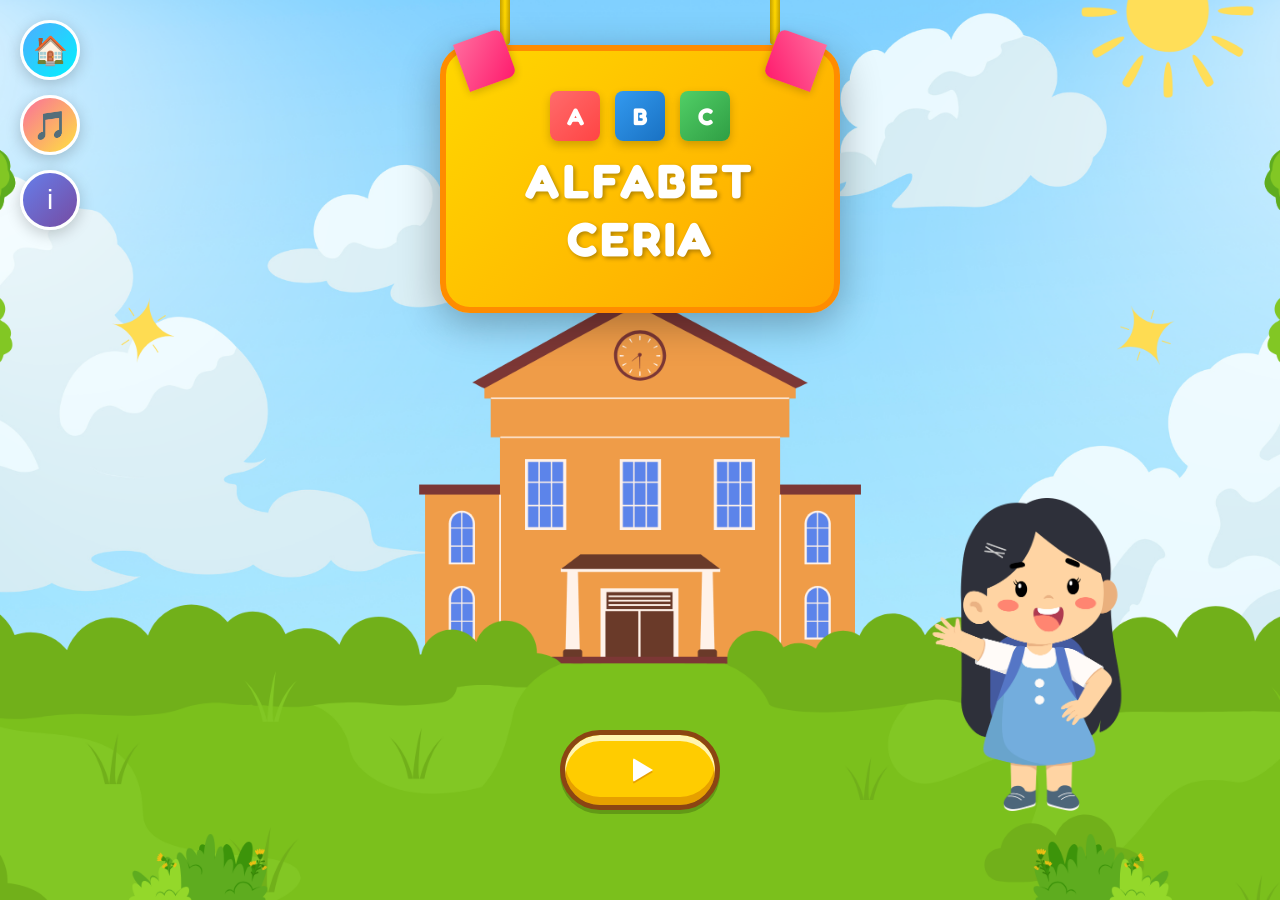
<file: index.html>
<!doctype html>
<html lang="id">
  <head>
    <meta charset="UTF-8" />
    <meta name="viewport" content="width=device-width, initial-scale=1.0" />
    <title>Alfabet Ceria - Belajar Huruf</title>
    <link rel="stylesheet" href="./css/style.css" />
    <link rel="preconnect" href="https://fonts.googleapis.com" />
    <link rel="preconnect" href="https://fonts.gstatic.com" crossorigin />
    <link
      href="https://fonts.googleapis.com/css2?family=Fredoka:wght@400;500;700&display=swap"
      rel="stylesheet"
    />
    <link
      href="https://fonts.googleapis.com/css2?family=Archivo+Black&display=swap"
      rel="stylesheet"
    />
  </head>
  <body>
    <!-- SIDEBAR NAVIGASI UNTUK HOME - VERTIKAL -->
    <div class="sidebar-nav" id="sidebarNav">
      <!-- Hamburger toggle button (hidden on desktop, shown on mobile) -->
      <button class="btn-nav btn-hamburger" id="hamburgerToggle" title="Menu">
        ☰
      </button>

      <!-- Navigation menu container -->
      <div class="nav-menu" id="navMenu">
        <button class="btn-nav btn-home" title="Rumah">🏠</button>
        <button
          class="btn-nav btn-music music-playing"
          id="musicToggle"
          data-music-toggle
          title="Musik Hidup (Klik untuk Matikan)"
        >
          🎵
        </button>
        <button class="btn-nav info-btn" id="infoToggle" title="Info">i</button>
      </div>
    </div>

    <!-- MAIN CONTENT -->
    <main class="main-content">
      <!-- HOME SCREEN -->
      <section id="homeScreen" class="screen active">
        <div class="sky"></div>

        <!-- HEADER BANNER -->
        <div class="header-banner">
          <div class="banner-hanging">
            <div class="hanging-rod left"></div>
            <div class="hanging-rod right"></div>
            <div class="banner-box">
              <!-- Original content -->
              <div class="banner-content" id="bannerContent">
                <div class="logo-blocks">
                  <div class="block-letter a">A</div>
                  <div class="block-letter b">B</div>
                  <div class="block-letter c">C</div>
                </div>
                <h1 class="title-main">ALFABET CERIA</h1>
                <!-- <p class="title-subtitle">Mengucap - Mengeja - Menyusun</p> -->
              </div>
              <!-- Action buttons (hidden until Play clicked) -->
              <div
                class="banner-actions"
                id="bannerActions"
                style="display: none"
              >
                <!-- Back button SVG sudah dipindahkan ke sidebar -->

                <div class="btn-activity-active">
                  <button
                    id="btnBelajar"
                    class="btn-activity btn-activity-belajar"
                    onclick="navigateToActivity('activities/materi.html')"
                  >
                    MATERI
                  </button>
                  <button
                    id="btnBermain"
                    class="btn-activity btn-activity-materi"
                  >
                    Bermain
                  </button>
                </div>
              </div>
            </div>
            <div class="flag-left"></div>
            <div class="flag-right"></div>
          </div>
        </div>

        <!-- CHARACTER & PLAY BUTTON -->
        <div class="center-content">
          <button class="play-button btn-game-orange" id="playBtn">
            <span class="btn-game-icon"></span>
          </button>
        </div>
        <!-- BLOCKS AT BOTTOM -->
        <!-- <div class="bottom-blocks">
          <div class="block-item blue">a</div>
          <div class="block-item red">b</div>
          <div class="block-item orange">c</div>
          <div class="block-item pink">d</div>
        </div> -->

        <div class="char-container">
          <img class="char-image" src="./images/char1.png" />
        </div>
      </section>
    </main>

    <!-- SCRIPTS -->
    <!-- INFO MODAL (ONLY ON INDEX) -->
    <div id="infoModal" class="modal-info hidden" aria-hidden="true">
      <div class="modal-info-overlay"></div>
      <div
        class="modal-info-content"
        role="dialog"
        aria-modal="true"
        aria-labelledby="infoModalTitle"
      >
      <div class="modal-info-button-wrapper">
        <button class="modal-info-close" id="infoModalClose">×</button>
      </div>
        <div class="modal-info-header">
          <h2 id="infoModalTitle">Tentang Alfabet Ceria</h2>
        </div>
        <div class="modal-info-body">
          <p>
            Alfabet Ceria merupakan platform digital interaktif yang dirancang
            untuk mengenalkan abjad kepada anak usia dini serta anak dengan
            kesulitan belajar (disleksia). Tidak hanya fokus pada pengenalan
            abjad, website ini juga menyediakan fitur bagi anak untuk menuliskan
            huruf dan menggambar ilustrasi kata berdasarkan abjad secara
            kreatif. Selain itu, terdapat permainan susun kata edukatif yang
            berfungsi untuk melatih kemampuan literasi anak dengan cara yang
            menyenangkan.
            
            <br>
            <br> 
            Aplikasi berbasis website ini dibuat oleh
            Kelompok 4 Jurusan Pendidikan Luar Biasa
  <br> 1. Izzatulfitri (23003100) 
  <br> 2. Hidayatul Islam (23003220)
  <br> 3. Amelia Rizkiana Hidayah (23003065) 
  <br> 4. Eiysha Fadillah Putri (23003084)

  <br>
  <br>
  dan dikembangkan oleh Carli Tamba (23343031) Jurusan Informatika
          </p>
        </div>
      </div>
    </div>

    <script src="./js/shared.js"></script>
    <script src="./js/persistent-music.js"></script>
    <script src="./js/sidebar.js"></script>
    <script src="./js/main.js"></script>

    <script>
      // Info modal handler (index.html only)
      document.addEventListener("DOMContentLoaded", function () {
        const infoBtn = document.getElementById("infoToggle");
        const infoModal = document.getElementById("infoModal");
        const infoClose = document.getElementById("infoModalClose");

        if (!infoBtn || !infoModal) return;

        function openInfoModal() {
          infoModal.classList.remove("hidden");
          infoModal.setAttribute("aria-hidden", "false");
        }

        function closeInfoModal() {
          infoModal.classList.add("hidden");
          infoModal.setAttribute("aria-hidden", "true");
        }

        infoBtn.addEventListener("click", openInfoModal);
        infoClose && infoClose.addEventListener("click", closeInfoModal);

        // Close when clicking the overlay/background
        infoModal.addEventListener("click", function (e) {
          if (
            e.target === infoModal ||
            e.target.classList.contains("modal-info-overlay")
          ) {
            closeInfoModal();
          }
        });
      });
    </script>
  </body>
</html>
</file>
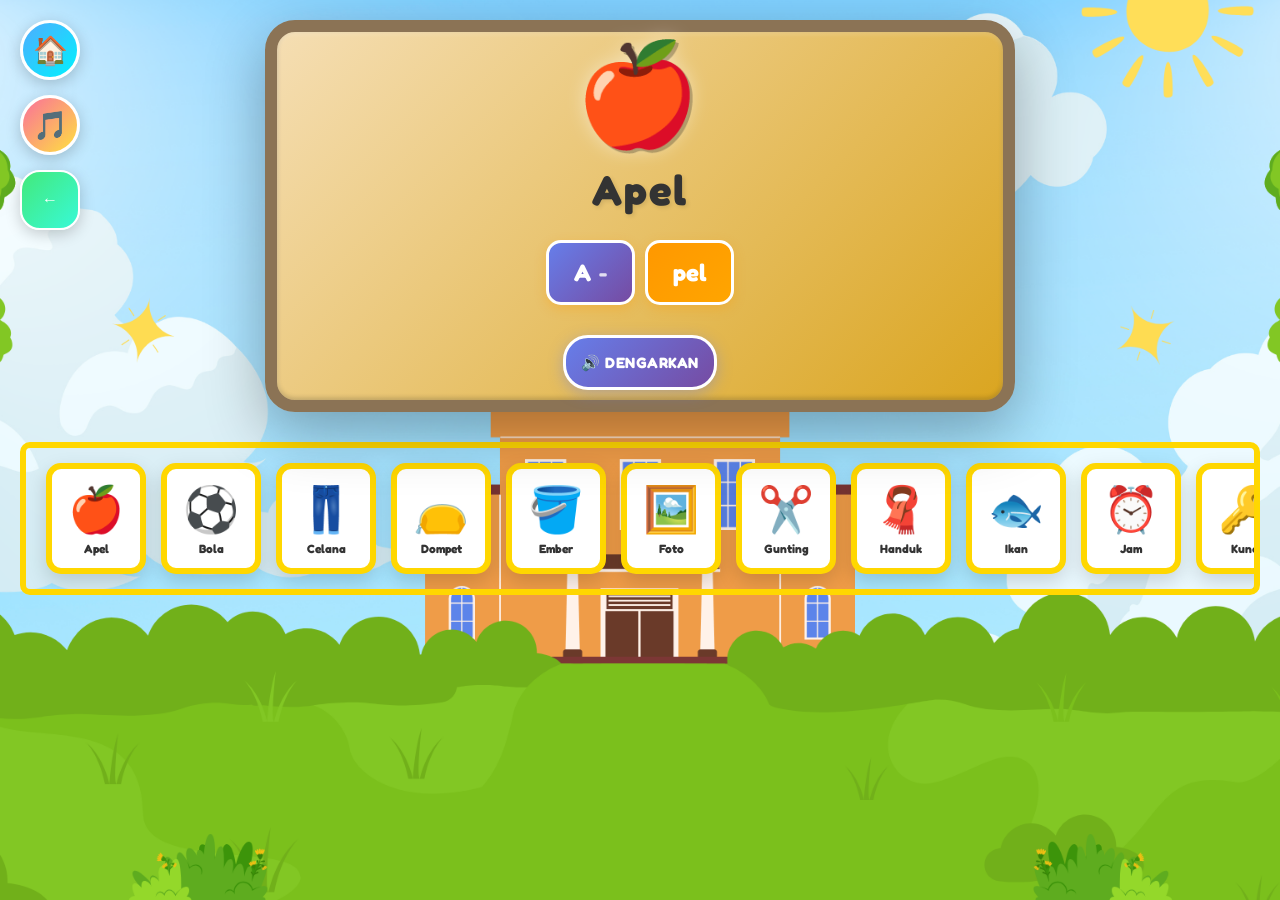
<file: activities/benda.html>
<!doctype html>
<html lang="id">
  <head>
    <meta charset="UTF-8" />
    <meta name="viewport" content="width=device-width, initial-scale=1.0" />
    <title>Pengenalan Benda - Alfabet Ceria</title>
    <link rel="stylesheet" href="../css/style.css" />
    <link rel="preconnect" href="https://fonts.googleapis.com" />
    <link rel="preconnect" href="https://fonts.gstatic.com" crossorigin />
    <link
      href="https://fonts.googleapis.com/css2?family=Fredoka:wght@400;500;700&display=swap"
      rel="stylesheet"
    />
    <link
      href="https://fonts.googleapis.com/css2?family=Archivo+Black&display=swap"
      rel="stylesheet"
    />
  </head>
  <body>
    <!-- SIDEBAR NAVIGASI BARU - VERTIKAL -->
    <div class="sidebar-nav" id="sidebarNav">
      <!-- Hamburger toggle button (hidden on desktop, shown on mobile) -->
      <button class="btn-nav btn-hamburger" id="hamburgerToggle" title="Menu">
        ☰
      </button>

      <!-- Navigation menu container -->
      <div class="nav-menu" id="navMenu">
        <button class="btn-nav btn-home" title="Rumah">🏠</button>
        <button
          class="btn-nav btn-music music-playing"
          id="musicToggle"
          data-music-toggle
          title="Musik Hidup (Klik untuk Matikan)"
        >
          🎵
        </button>
        <button class="btn-nav btn-back" title="Kembali">←</button>
      </div>
    </div>

    <!-- MAIN CONTENT -->
    <main class="benda-main">
      <!-- BENDA SELECTION SCREEN -->
      <section id="bendaScreen" class="benda-screen">
        <!-- MAIN BOARD DENGAN BENDA & SYLLABLES -->
        <div class="benda-main-board">
          <!-- BENDA ICON -->
          <div class="benda-icon-large" id="bendaIconLarge">🪑</div>

          <!-- BENDA NAME (FULL WORD) -->
          <div class="benda-word-display" id="bendaWordDisplay">Kursi</div>

          <!-- SYLLABLES BREAKDOWN -->
          <div class="benda-syllables-container" id="bendaSyllablesContainer">
            <!-- Akan di-generate oleh JavaScript -->
          </div>

          <!-- LISTEN BUTTON -->
          <!-- LISTEN BUTTON -->
          <button class="btn-listen-benda" id="btnListenBenda">
            🔊 Dengarkan
          </button>

          <!-- TOMBOL KEMBALI SUDAH DIPINDAHKAN KE SIDEBAR -->
        </div>

        <!-- BENDA ITEMS GRID DI BAWAH -->
        <div class="benda-grid-container">
          <div class="benda-grid">
            <div class="benda-btn" data-benda="apel">
              <div class="benda-icon">🍎</div>
              <div class="benda-name">Apel</div>
            </div>

            <div class="benda-btn" data-benda="bola">
              <div class="benda-icon">⚽</div>
              <div class="benda-name">Bola</div>
            </div>

            <div class="benda-btn" data-benda="celana">
              <div class="benda-icon">👖</div>
              <div class="benda-name">Celana</div>
            </div>

            <div class="benda-btn" data-benda="dompet">
              <div class="benda-icon">👝</div>
              <div class="benda-name">Dompet</div>
            </div>

            <div class="benda-btn" data-benda="ember">
              <div class="benda-icon">🪣</div>
              <div class="benda-name">Ember</div>
            </div>

            <div class="benda-btn" data-benda="foto">
              <div class="benda-icon">🖼️</div>
              <div class="benda-name">Foto</div>
            </div>

            <div class="benda-btn" data-benda="gunting">
              <div class="benda-icon">✂️</div>
              <div class="benda-name">Gunting</div>
            </div>

            <div class="benda-btn" data-benda="handuk">
              <div class="benda-icon">🧣</div>
              <div class="benda-name">Handuk</div>
            </div>

            <div class="benda-btn" data-benda="ikan">
              <div class="benda-icon">🐟</div>
              <div class="benda-name">Ikan</div>
            </div>

            <div class="benda-btn" data-benda="jam">
              <div class="benda-icon">⏰</div>
              <div class="benda-name">Jam</div>
            </div>

            <div class="benda-btn" data-benda="kunci">
              <div class="benda-icon">🔑</div>
              <div class="benda-name">Kunci</div>
            </div>

            <div class="benda-btn" data-benda="lampu">
              <div class="benda-icon">💡</div>
              <div class="benda-name">Lampu</div>
            </div>

            <div class="benda-btn" data-benda="mobil">
              <div class="benda-icon">🚗</div>
              <div class="benda-name">Mobil</div>
            </div>

            <div class="benda-btn" data-benda="nanas">
              <div class="benda-icon">🍍</div>
              <div class="benda-name">Nanas</div>
            </div>

            <div class="benda-btn" data-benda="obat">
              <div class="benda-icon">💊</div>
              <div class="benda-name">Obat</div>
            </div>

            <div class="benda-btn" data-benda="pisang">
              <div class="benda-icon">🍌</div>
              <div class="benda-name">Pisang</div>
            </div>

            <div class="benda-btn" data-benda="quiz">
              <div class="benda-icon">📝</div>
              <div class="benda-name">Quiz</div>
            </div>

            <div class="benda-btn" data-benda="rumah">
              <div class="benda-icon">🏠</div>
              <div class="benda-name">Rumah</div>
            </div>

            <div class="benda-btn" data-benda="sepatu">
              <div class="benda-icon">👞</div>
              <div class="benda-name">Sepatu</div>
            </div>

            <div class="benda-btn" data-benda="topi">
              <div class="benda-icon">🎩</div>
              <div class="benda-name">Topi</div>
            </div>

            <div class="benda-btn" data-benda="udang">
              <div class="benda-icon">🦐</div>
              <div class="benda-name">Udang</div>
            </div>

            <div class="benda-btn" data-benda="vas_bunga">
              <div class="benda-icon">🪴</div>
              <div class="benda-name">Vas bunga</div>
            </div>

            <div class="benda-btn" data-benda="wajan">
              <div class="benda-icon">🍳</div>
              <div class="benda-name">Wajan</div>
            </div>

            <div class="benda-btn" data-benda="xray">
              <div class="benda-icon">🩻</div>
              <div class="benda-name">X-ray</div>
            </div>

            <div class="benda-btn" data-benda="yoyo">
              <div class="benda-icon">🪀</div>
              <div class="benda-name">Yoyo</div>
            </div>

            <div class="benda-btn" data-benda="zebra">
              <div class="benda-icon">🦓</div>
              <div class="benda-name">Zebra</div>
            </div>
          </div>
        </div>

        <!-- KARAKTER DI SUDUT KANAN BAWAH -->
        <!-- <div class="character-corner">
          <img src="../images/char1.png" alt="Karakter" class="character-img" />
        </div> -->
      </section>

      <!-- BENDA SPELLING SCREEN -->
      <section
        class="screen"
        id="bendaSpellingScreen"
        class="benda-spelling-screen"
      >
        <!-- BACK BUTTON -->
        <button class="btn-back-spelling" onclick="backToSelection()">
          <svg viewBox="0 0 100 100" xmlns="http://www.w3.org/2000/svg">
            <defs>
              <filter id="shadow" x="-20%" y="-20%" width="140%" height="140%">
                <feGaussianBlur in="SourceAlpha" stdDeviation="2" />
                <feOffset dx="0" dy="2" result="offsetblur" />
                <feComponentTransfer>
                  <feFuncA type="linear" slope="0.3" />
                </feComponentTransfer>
                <feMerge>
                  <feMergeNode />
                  <feMergeNode in="SourceGraphic" />
                </feMerge>
              </filter>
            </defs>

            <path
              d="M75 35 L50 35 L50 20 Q50 15 45 18 L15 45 Q10 50 15 55 L45 82 Q50 85 50 80 L50 65 L75 65 Q85 65 85 50 Q85 35 75 35 Z"
              fill="#333"
            />

            <path
              d="M73 38 L48 38 L48 25 L19 50 L48 75 L48 62 L73 62 Q82 62 82 50 Q82 38 73 38 Z"
              fill="white"
            />

            <path
              d="M71 40 L46 40 L46 30 L23 50 L46 70 L46 60 L71 60 Q79 60 79 50 Q79 40 71 40 Z"
              fill="#FF9800"
            />

            <path
              d="M70 42 L46 42 L46 35 L28 50 L46 65 L46 42 Q60 42 70 42"
              fill="white"
              fill-opacity="0.4"
            />
          </svg>
        </button>

        <!-- DISPLAY BOARD -->
        <div class="spelling-board">
          <!-- BENDA IMAGE -->
          <div class="spelling-image-container">
            <div class="spelling-image" id="spellingImage">🪑</div>
          </div>

          <!-- BENDA NAME AND SPELLING -->
          <div class="spelling-content">
            <h2 class="spelling-benda-name" id="spellingBendaName">Kursi</h2>

            <!-- SYLLABLES -->
            <div class="spelling-syllables" id="syllablesContainer">
              <!-- Akan di-generate oleh JavaScript -->
            </div>

            <!-- LISTEN BUTTON -->
            <button class="btn-listen-spelling" id="btnListenSpelling">
              🔊 Dengarkan
            </button>
          </div>
        </div>

        <!-- KARAKTER DI SUDUT KANAN BAWAH -->
        <!-- <div class="character-corner">
          <img src="../images/char1.png" alt="Karakter" class="character-img" />
        </div> -->
      </section>
    </main>

    <!-- SCRIPTS -->
    <script src="../js/shared.js"></script>
    <script src="../js/persistent-music.js"></script>
    <script src="../js/sidebar.js"></script>
    <script src="../js/benda.js"></script>
  </body>
</html>
</file>
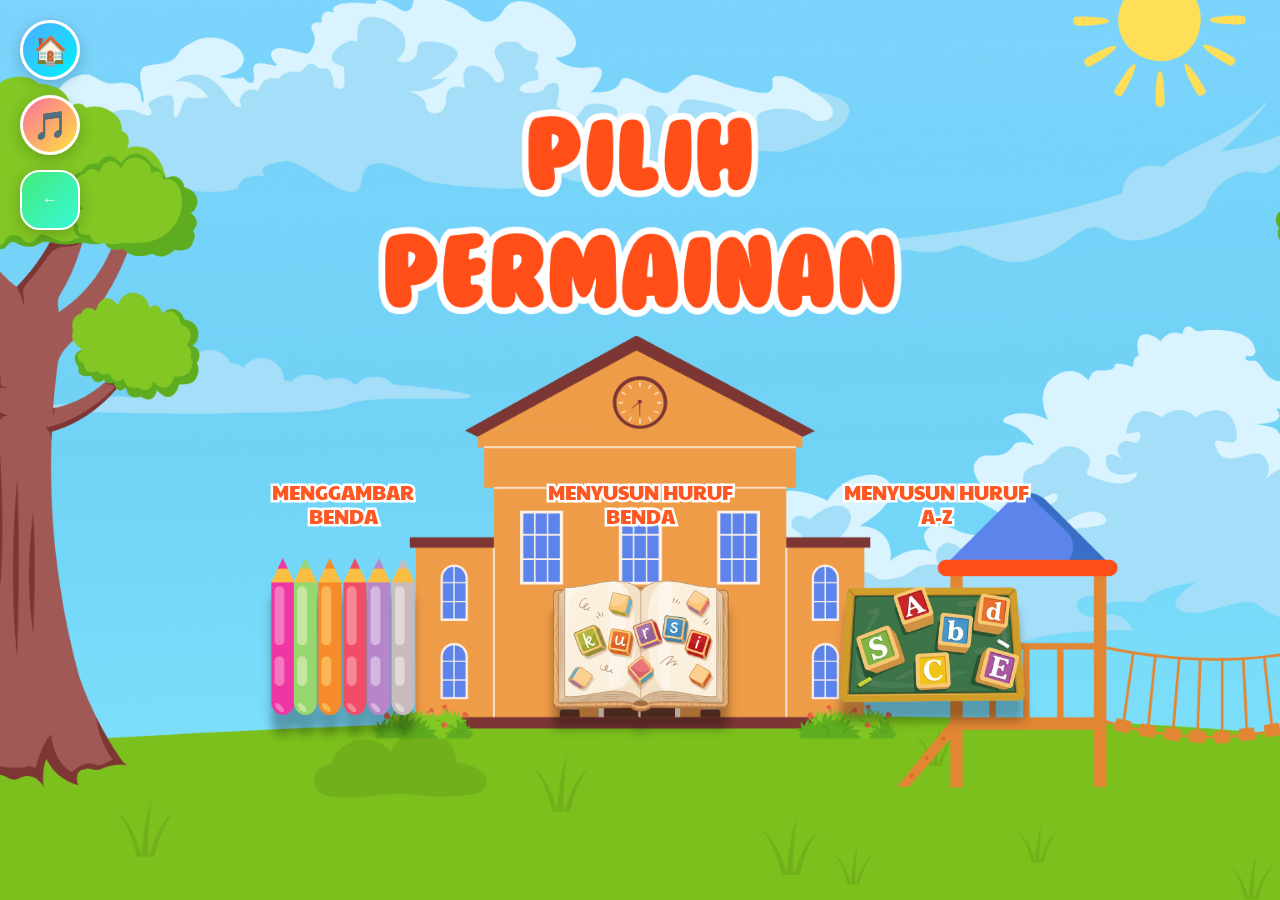
<file: activities/bermain.html>
<!doctype html>
<html lang="id">
  <head>
    <meta charset="UTF-8" />
    <meta name="viewport" content="width=device-width, initial-scale=1.0" />
    <title>Pilih Permainan - Alfabet Ceria</title>
    <link rel="stylesheet" href="../css/style.css" />
    <link rel="stylesheet" href="../css/bermain.css" />
    <link rel="preconnect" href="https://fonts.googleapis.com" />
    <link rel="preconnect" href="https://fonts.gstatic.com" crossorigin />
    <link
      href="https://fonts.googleapis.com/css2?family=Paytone+One&display=swap"
      rel="stylesheet"
    />
  </head>
  <body>
    <!-- SIDEBAR NAVIGASI BARU - VERTIKAL -->
    <div class="sidebar-nav" id="sidebarNav">
      <!-- Hamburger toggle button (hidden on desktop, shown on mobile) -->
      <button class="btn-nav btn-hamburger" id="hamburgerToggle" title="Menu">
        ☰
      </button>

      <!-- Navigation menu container -->
      <div class="nav-menu" id="navMenu">
        <button class="btn-nav btn-home" title="Rumah">🏠</button>
        <button
          class="btn-nav btn-music music-playing"
          id="musicToggle"
          data-music-toggle
          title="Musik Hidup (Klik untuk Matikan)"
        >
          🎵
        </button>
        <button class="btn-nav btn-back" title="Kembali">←</button>
      </div>
    </div>

    <!-- MAIN CONTENT -->
    <main class="main-content bermain-main">
      <!-- BERMAIN SELECTION SCREEN -->
      <section id="bermainScreen" class="bermain-screen">
        <div class="bermain-cards-container">
          <div class="bermain-card" id="cardMewarnai">
            <p class="cartoon-font">Menggambar Benda</p>
            <div class="card-icon">
              <img
                class="bermain-icon"
                src="../images/mewarnaibenda.png"
                alt="Menggambar Benda"
              />
            </div>
          </div>

          <div class="bermain-card" id="cardSusun">
            <p class="cartoon-font">Menyusun Huruf Benda</p>
            <div class="card-icon">
              <img
                class="bermain-icon"
                src="../images/menyusunhuruf.png"
                alt="Menyusun Huruf"
              />
            </div>
          </div>

          <div class="bermain-card" id="cardSusunAZ">
            <p class="cartoon-font">Menyusun Huruf A-Z</p>
            <div class="card-icon">
              <img
                class="bermain-icon"
                src="../images/menyusun-az.png"
                alt="Menyusun Huruf A-Z"
              />
            </div>
          </div>
        </div>
      </section>
    </main>

    <!-- SCRIPTS -->
    <script src="../js/shared.js"></script>
    <script src="../js/persistent-music.js"></script>
    <script src="../js/sidebar.js"></script>
    <script src="../js/bermain.js"></script>
  </body>
</html>
</file>
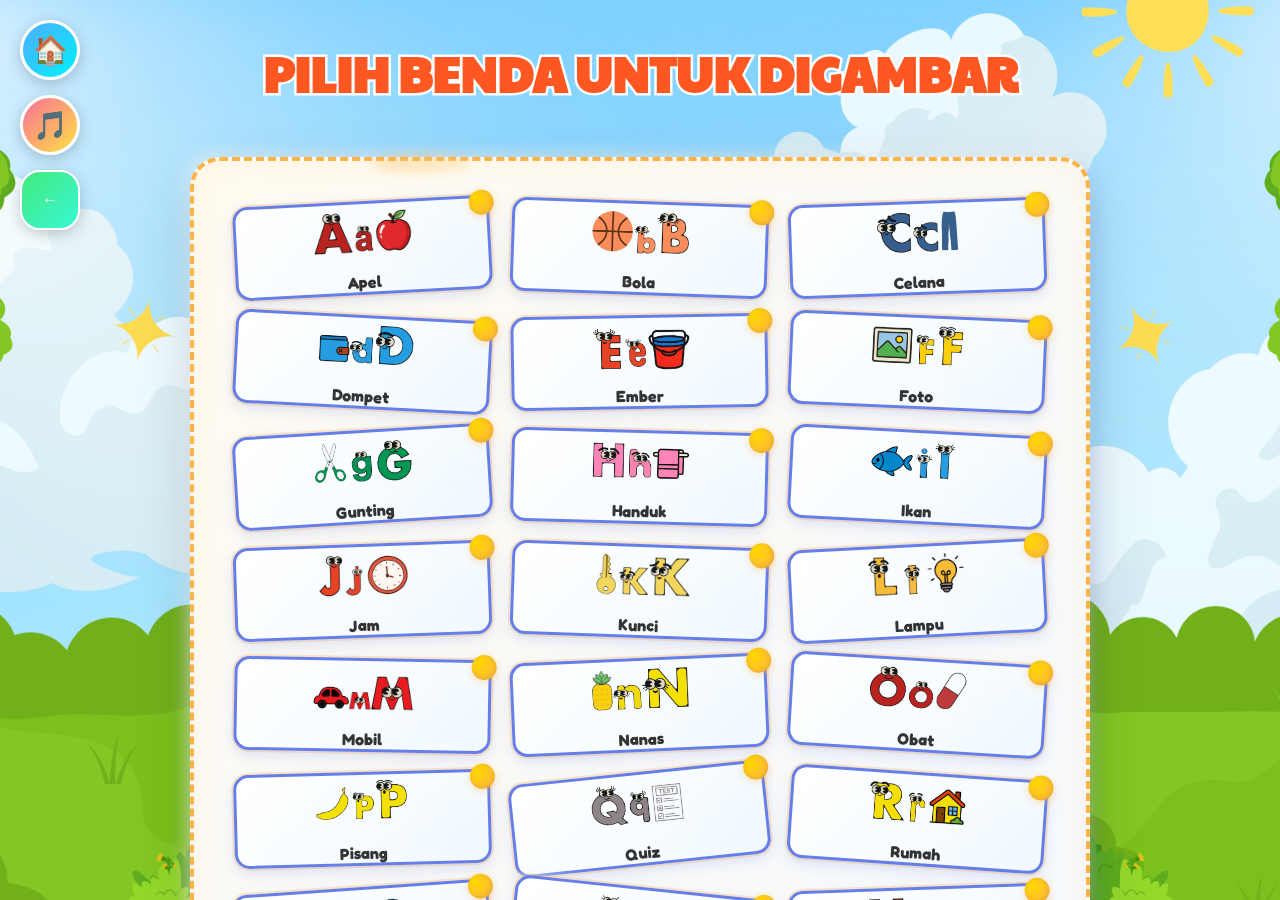
<file: activities/coloring-benda.html>
<!doctype html>
<html lang="id">
  <head>
    <meta charset="UTF-8" />
    <meta name="viewport" content="width=device-width, initial-scale=1.0" />

    <title>Menggambar Benda - Alfabet Ceria</title>

    <link rel="stylesheet" href="../css/style.css" />
    <link rel="stylesheet" href="../css/drawing-benda.css" />
    <link rel="preconnect" href="https://fonts.googleapis.com" />
    <link rel="preconnect" href="https://fonts.gstatic.com" crossorigin />
    <link
      href="https://fonts.googleapis.com/css2?family=Paytone+One&display=swap"
      rel="stylesheet"
    />
    <!-- <link rel="preconnect" href="https://fonts.googleapis.com">
<link rel="preconnect" href="https://fonts.gstatic.com" crossorigin> -->
    <link
      href="https://fonts.googleapis.com/css2?family=Fredoka:wght@400;500;700&display=swap"
      rel="stylesheet"
    />
    <link
      href="https://fonts.googleapis.com/css2?family=Archivo+Black&display=swap"
      rel="stylesheet"
    />
  </head>

  <body>
    <!-- SIDEBAR NAVIGASI BARU - VERTIKAL -->
    <div class="sidebar-nav" id="sidebarNav">
      <!-- Hamburger toggle button (hidden on desktop, shown on mobile) -->
      <button class="btn-nav btn-hamburger" id="hamburgerToggle" title="Menu">
        ☰
      </button>

      <!-- Navigation menu container -->
      <div class="nav-menu" id="navMenu">
        <button class="btn-nav btn-home" title="Rumah">🏠</button>
        <button
          class="btn-nav btn-music music-playing"
          id="musicToggle"
          data-music-toggle
          title="Musik Hidup (Klik untuk Matikan)"
        >
          🎵
        </button>
        <button class="btn-nav btn-back" title="Kembali">←</button>
      </div>
    </div>

    <main class="main-content drawing-benda-main">
      <!-- ======================================== -->
      <!-- SELECTION SCREEN -->
      <!-- ======================================== -->

      <section class="screen active" id="drawingBendaSelectionScreen">
        <div class="drawing-title-board">
          <h1 class="drawing-title cartoon-font">Pilih Benda untuk Digambar</h1>
        </div>

        <!-- GRID -->
        <div class="drawing-benda-grid">
          <!-- <div class="book-binding"></div> -->

          <div class="drawing-benda-item" data-benda="apel">
            <div class="drawing-benda-icon">
              <img src="../images/apel.png" alt="Apel" />
            </div>
            <div class="drawing-benda-name">Apel</div>
          </div>

          <div class="drawing-benda-item" data-benda="bola">
            <div class="drawing-benda-icon">
              <img src="../images/bola.png" alt="Bola" />
            </div>
            <div class="drawing-benda-name">Bola</div>
          </div>

          <div class="drawing-benda-item" data-benda="celana">
            <div class="drawing-benda-icon">
              <img src="../images/celana.png" alt="Celana" />
            </div>
            <div class="drawing-benda-name">Celana</div>
          </div>

          <div class="drawing-benda-item" data-benda="dompet">
            <div class="drawing-benda-icon">
              <img src="../images/dompet.png" alt="Dompet" />
            </div>
            <div class="drawing-benda-name">Dompet</div>
          </div>

          <div class="drawing-benda-item" data-benda="ember">
            <div class="drawing-benda-icon">
              <img src="../images/ember.png" alt="Ember" />
            </div>
            <div class="drawing-benda-name">Ember</div>
          </div>

          <div class="drawing-benda-item" data-benda="foto">
            <div class="drawing-benda-icon">
              <img src="../images/foto.png" alt="Foto" />
            </div>
            <div class="drawing-benda-name">Foto</div>
          </div>

          <div class="drawing-benda-item" data-benda="gunting">
            <div class="drawing-benda-icon">
              <img src="../images/gunting.png" alt="Gunting" />
            </div>
            <div class="drawing-benda-name">Gunting</div>
          </div>

          <div class="drawing-benda-item" data-benda="handuk">
            <div class="drawing-benda-icon">
              <img src="../images/handuk.png" alt="Handuk" />
            </div>
            <div class="drawing-benda-name">Handuk</div>
          </div>

          <div class="drawing-benda-item" data-benda="ikan">
            <div class="drawing-benda-icon">
              <img src="../images/ikan.png" alt="Ikan" />
            </div>
            <div class="drawing-benda-name">Ikan</div>
          </div>

          <div class="drawing-benda-item" data-benda="jam">
            <div class="drawing-benda-icon">
              <img src="../images/jam.png" alt="Jam" />
            </div>
            <div class="drawing-benda-name">Jam</div>
          </div>

          <div class="drawing-benda-item" data-benda="kunci">
            <div class="drawing-benda-icon">
              <img src="../images/kunci.png" alt="Kunci" />
            </div>
            <div class="drawing-benda-name">Kunci</div>
          </div>

          <div class="drawing-benda-item" data-benda="lampu">
            <div class="drawing-benda-icon">
              <img src="../images/lampu.png" alt="Lampu" />
            </div>
            <div class="drawing-benda-name">Lampu</div>
          </div>

          <div class="drawing-benda-item" data-benda="mobil">
            <div class="drawing-benda-icon">
              <img src="../images/mobil.png" alt="Mobil" />
            </div>
            <div class="drawing-benda-name">Mobil</div>
          </div>

          <div class="drawing-benda-item" data-benda="nanas">
            <div class="drawing-benda-icon">
              <img src="../images/nanas.png" alt="Nanas" />
            </div>
            <div class="drawing-benda-name">Nanas</div>
          </div>

          <div class="drawing-benda-item" data-benda="obat">
            <div class="drawing-benda-icon">
              <img src="../images/obat.png" alt="Obat" />
            </div>
            <div class="drawing-benda-name">Obat</div>
          </div>

          <div class="drawing-benda-item" data-benda="pisang">
            <div class="drawing-benda-icon">
              <img src="../images/pisang.png" alt="Pisang" />
            </div>
            <div class="drawing-benda-name">Pisang</div>
          </div>

          <div class="drawing-benda-item" data-benda="quiz">
            <div class="drawing-benda-icon">
              <img src="../images/quiz.png" alt="Quiz" />
            </div>
            <div class="drawing-benda-name">Quiz</div>
          </div>

          <div class="drawing-benda-item" data-benda="rumah">
            <div class="drawing-benda-icon">
              <img src="../images/rumah.png" alt="Rumah" />
            </div>
            <div class="drawing-benda-name">Rumah</div>
          </div>

          <div class="drawing-benda-item" data-benda="sepatu">
            <div class="drawing-benda-icon">
              <img src="../images/sepatu.png" alt="Sepatu" />
            </div>
            <div class="drawing-benda-name">Sepatu</div>
          </div>

          <div class="drawing-benda-item" data-benda="topi">
            <div class="drawing-benda-icon">
              <img src="../images/topi.png" alt="Topi" />
            </div>
            <div class="drawing-benda-name">Topi</div>
          </div>

          <div class="drawing-benda-item" data-benda="udang">
            <div class="drawing-benda-icon">
              <img src="../images/udang.png" alt="Udang" />
            </div>
            <div class="drawing-benda-name">Udang</div>
          </div>

          <div class="drawing-benda-item" data-benda="vas_bunga">
            <div class="drawing-benda-icon">
              <img src="../images/vas.png" alt="Vas bunga" />
            </div>
            <div class="drawing-benda-name">Vas Bunga</div>
          </div>

          <div class="drawing-benda-item" data-benda="wajan">
            <div class="drawing-benda-icon">
              <img src="../images/wajan.png" alt="Wajan" />
            </div>
            <div class="drawing-benda-name">Wajan</div>
          </div>

          <div class="drawing-benda-item" data-benda="xray">
            <div class="drawing-benda-icon">
              <img src="../images/xray.png" alt="X-ray" />
            </div>
            <div class="drawing-benda-name">X-ray</div>
          </div>

          <div class="drawing-benda-item" data-benda="yoyo">
            <div class="drawing-benda-icon">
              <img src="../images/yoyo.png" alt="Yoyo" />
            </div>
            <div class="drawing-benda-name">Yoyo</div>
          </div>

          <div class="drawing-benda-item" data-benda="zebra">
            <div class="drawing-benda-icon">
              <img src="../images/zebra.png" alt="Zebra" />
            </div>
            <div class="drawing-benda-name">Zebra</div>
          </div>
        </div>

        <!-- <div class="character-corner">
          <img src="../images/char1.png" class="character-img" />
        </div> -->
      </section>

      <!-- ======================================== -->
      <!-- DRAWING SCREEN -->
      <!-- ======================================== -->

      <section class="screen" id="drawingBendaGameScreen">
        <div class="drawing-toolbar">
          <h2 class="drawing-game-title" id="drawingTitle">Menggambar Kursi</h2>
        </div>

        <div class="drawing-container">
          <!-- REFERENSI -->
          <div class="drawing-reference-section">
            <label class="section-label">Referensi</label>

            <div class="drawing-reference-box" id="referenceBox"></div>
          </div>

          <!-- CANVAS -->
          <div class="drawing-canvas-section">
            <label class="section-label">Kanvas</label>

            <canvas id="drawingCanvas" class="drawing-canvas"></canvas>
          </div>
        </div>

        <!-- CONTROLS -->
        <div class="drawing-controls-section">
          <div class="controls-group">
            <label class="control-label">Warna</label>

            <input
              type="color"
              id="penColor"
              value="#333333"
              class="color-input"
            />
          </div>

          <div class="controls-group">
            <label class="control-label">Ukuran</label>

            <input
              type="range"
              id="brushSize"
              min="1"
              max="20"
              value="3"
              class="brush-slider"
            />

            <span id="brushSizeLabel">3px</span>
          </div>

          <div class="controls-group action-buttons-drawing">
            <button
              class="btn-action-drawing btn-clear"
              onclick="clearCanvas()"
            >
              🗑️ Hapus
            </button>

            <button class="btn-action-drawing btn-undo" onclick="undoDrawing()">
              ↶ Undo
            </button>

            <button
              class="btn-action-drawing btn-finish"
              onclick="finishDrawing()"
            >
              ✓ Selesai
            </button>
          </div>
        </div>
      </section>

      <!-- COMPLETION MODAL -->
      <div class="drawing-completion-modal" id="drawingCompletionModal">
        <div class="modal-overlay-drawing"></div>
        <div class="modal-content-drawing">
          <!-- Header -->
          <div class="modal-header-drawing">
            <h2 class="modal-title-drawing">Selesai!</h2>
          </div>

          <!-- Body -->
          <div class="modal-body-drawing">
            <!-- Benda Name Only -->
            <div class="benda-display-drawing">
              <div class="benda-name-drawing" id="modalBendaName">Kursi</div>
            </div>

            <!-- Drawing Preview -->
            <div class="drawing-preview-section">
              <label class="preview-label">Hasil Gambarmu</label>
              <div class="result-preview" id="resultPreview"></div>
            </div>

            <!-- Ejaan Section -->
            <div class="ejaan-section-drawing">
              <label class="ejaan-label">Ejaan</label>
              <div class="ejaan-display-drawing" id="modalEjaanDisplay">
                K-U-R-S-I
              </div>
            </div>

            <!-- Completion Message -->
            <div class="completion-text-drawing" id="drawingCompletionText">
              Kamu berhasil menggambar Kursi dengan luar biasa!
            </div>

            <!-- Audio Button -->
            <button class="btn-audio-drawing" onclick="playBendaAudio()">
              🔊 Dengarkan Ejaan
            </button>
          </div>

          <!-- Footer -->
          <div class="modal-footer-drawing">
            <button class="btn-action-modal btn-retry" onclick="retryDrawing()">
              ↶ Coba Lagi
            </button>

            <button class="btn-action-modal btn-next" onclick="nextDrawing()">
              → Selanjutnya
            </button>
          </div>
        </div>
      </div>
    </main>

    <script src="../js/shared.js"></script>
    <script src="../js/persistent-music.js"></script>
    <script src="../js/sidebar.js"></script>
    <script src="../js/drawing-benda.js"></script>
  </body>
</html>
</file>
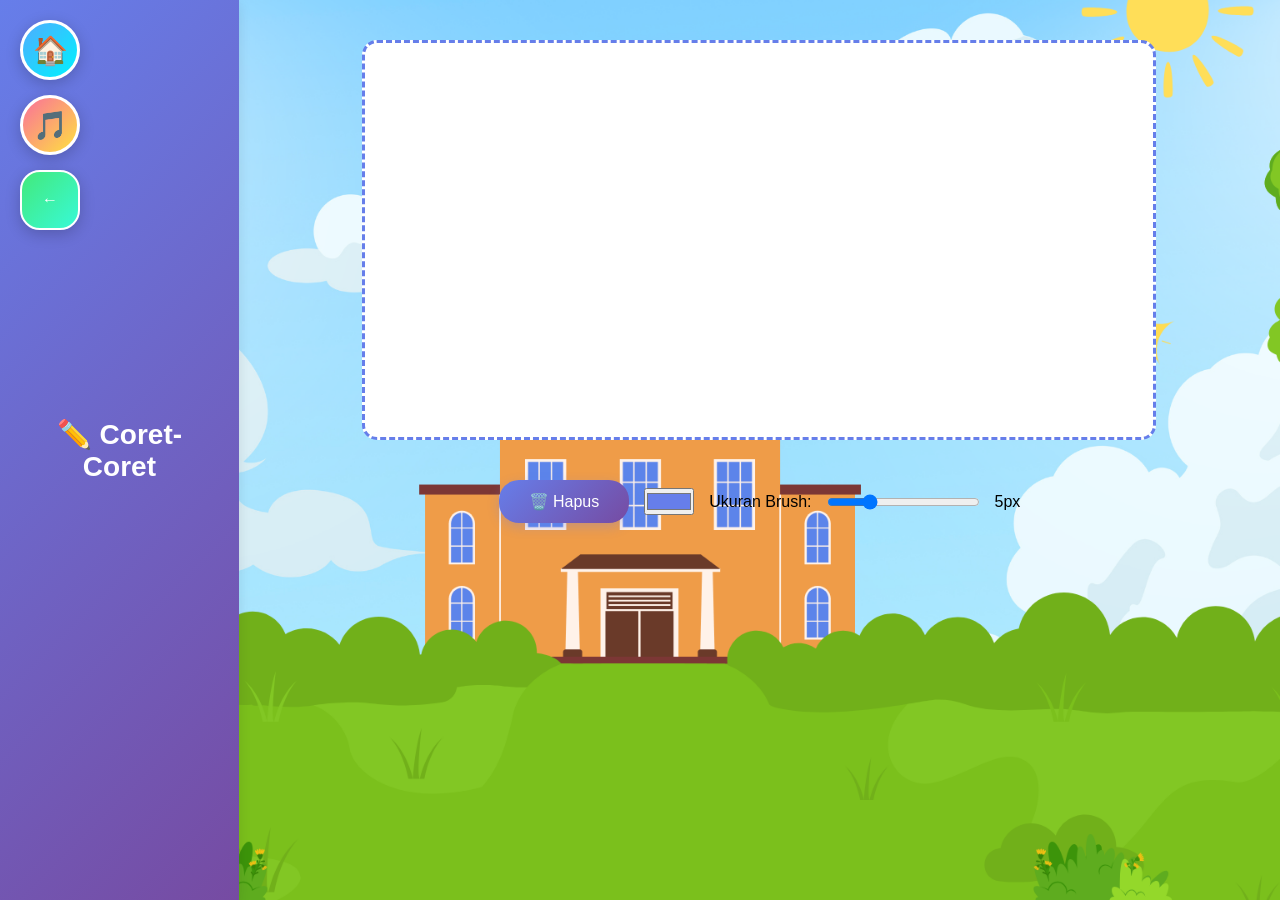
<file: activities/drawing.html>
<!doctype html>
<html lang="id">
  <head>
    <meta charset="UTF-8" />
    <meta name="viewport" content="width=device-width, initial-scale=1.0" />
    <title>Coret-Coret - Alfabet Ceria</title>
    <link rel="stylesheet" href="../css/style.css" />
  </head>
  <body>
    <!-- SIDEBAR NAVIGASI BARU - VERTIKAL -->
    <div class="sidebar-nav" id="sidebarNav">
      <!-- Hamburger toggle button (hidden on desktop, shown on mobile) -->
      <button class="btn-nav btn-hamburger" id="hamburgerToggle" title="Menu">
        ☰
      </button>

      <!-- Navigation menu container -->
      <div class="nav-menu" id="navMenu">
        <button class="btn-nav btn-home" title="Rumah">🏠</button>
        <button
          class="btn-nav btn-music music-playing"
          id="musicToggle"
          data-music-toggle
          title="Musik Hidup (Klik untuk Matikan)"
        >
          🎵
        </button>
        <button class="btn-nav btn-back" title="Kembali">←</button>
      </div>
    </div>

    <!-- MAIN CONTENT -->
    <main class="main-content">
      <!-- CORET-CORET (DRAWING) ACTIVITY -->
      <section class="screen active" id="drawingScreen">
        <div class="activity-header">
          <h2>✏️ Coret-Coret</h2>
        </div>

        <div class="activity-content">
          <div class="canvas-container">
            <canvas id="drawingCanvas"></canvas>
          </div>

          <div class="canvas-controls">
            <button class="btn-clear">🗑️ Hapus</button>
            <input type="color" id="colorPicker" value="#667eea" />
            <label for="brushSize">Ukuran Brush:</label>
            <input type="range" id="brushSize" min="1" max="20" value="5" />
            <span id="brushSizeDisplay">5px</span>
          </div>
        </div>
      </section>
    </main>

    <!-- SCRIPTS -->
    <script src="../js/shared.js"></script>
    <script src="../js/persistent-music.js"></script>
    <script src="../js/sidebar.js"></script>
    <script src="../js/drawing.js"></script>
  </body>
</html>
</file>
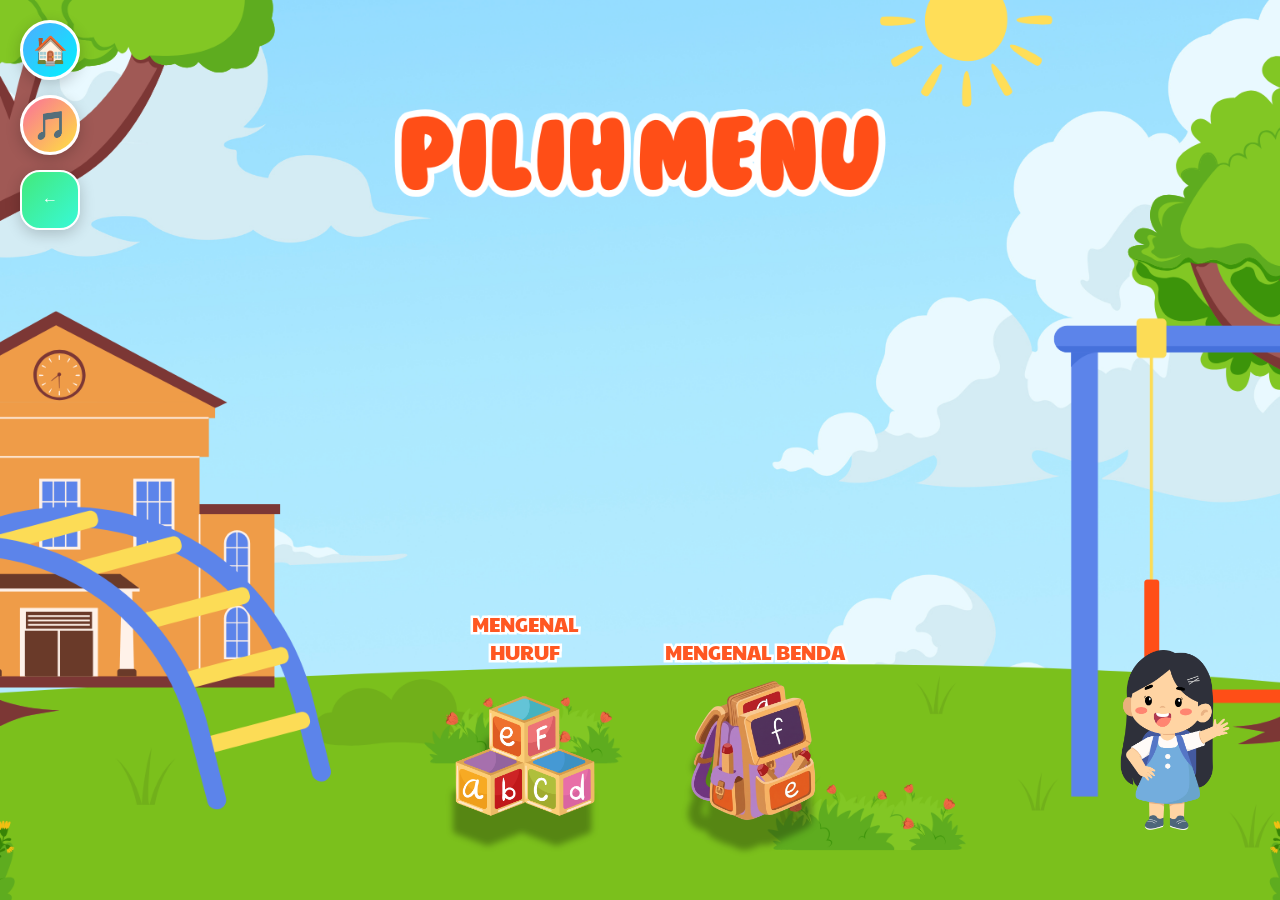
<file: activities/materi.html>
<!doctype html>
<html lang="id">
  <head>
    <meta charset="UTF-8" />
    <meta name="viewport" content="width=device-width, initial-scale=1.0" />
    <title>Pilih Materi - Alfabet Ceria</title>
    <link rel="stylesheet" href="../css/style.css" />
    <link rel="preconnect" href="https://fonts.googleapis.com" />
    <link rel="preconnect" href="https://fonts.gstatic.com" crossorigin />
    <link
      href="https://fonts.googleapis.com/css2?family=Paytone+One&display=swap"
      rel="stylesheet"
    />
  </head>
  <body>
    <!-- SIDEBAR NAVIGASI BARU - VERTIKAL -->
    <div class="sidebar-nav" id="sidebarNav">
      <!-- Hamburger toggle button (hidden on desktop, shown on mobile) -->
      <button class="btn-nav btn-hamburger" id="hamburgerToggle" title="Menu">
        ☰
      </button>

      <!-- Navigation menu container -->
      <div class="nav-menu" id="navMenu">
        <button class="btn-nav btn-home" title="Rumah">🏠</button>
        <button
          class="btn-nav btn-music music-playing"
          id="musicToggle"
          data-music-toggle
          title="Musik Hidup (Klik untuk Matikan)"
        >
          🎵
        </button>
        <button class="btn-nav btn-back" title="Kembali">←</button>
      </div>
    </div>

    <!-- MAIN CONTENT -->
    <main class="main-content materi-main">
      <!-- MATERI SELECTION SCREEN -->
      <section class="screen active" id="materiScreen" class="materi-screen">
        <!-- TITLE BOARD -->
        <!-- <div class="materi-title-board"> -->
        <!-- <h1 class="materi-title">Pilih Materi</h1> -->
        <!-- TOMBOL KEMBALI DI SUDUT ATAS KIRI PAPAN -->
        <!-- <button class="btn-back-materi" onclick="goHome()">
            <svg viewBox="0 0 100 100" xmlns="http://www.w3.org/2000/svg">
              <defs>
                <filter
                  id="shadow"
                  x="-20%"
                  y="-20%"
                  width="140%"
                  height="140%"
                >
                  <feGaussianBlur in="SourceAlpha" stdDeviation="2" />
                  <feOffset dx="0" dy="2" result="offsetblur" />
                  <feComponentTransfer>
                    <feFuncA type="linear" slope="0.3" />
                  </feComponentTransfer>
                  <feMerge>
                    <feMergeNode />
                    <feMergeNode in="SourceGraphic" />
                  </feMerge>
                </filter>
              </defs>

              <path
                d="M75 35 L50 35 L50 20 Q50 15 45 18 L15 45 Q10 50 15 55 L45 82 Q50 85 50 80 L50 65 L75 65 Q85 65 85 50 Q85 35 75 35 Z"
                fill="#333"
              />

              <path
                d="M73 38 L48 38 L48 25 L19 50 L48 75 L48 62 L73 62 Q82 62 82 50 Q82 38 73 38 Z"
                fill="white"
              />

              <path
                d="M71 40 L46 40 L46 30 L23 50 L46 70 L46 60 L71 60 Q79 60 79 50 Q79 40 71 40 Z"
                fill="#FF9800"
              />

              <path
                d="M70 42 L46 42 L46 35 L28 50 L46 65 L46 42 Q60 42 70 42"
                fill="white"
                fill-opacity="0.4"
              />
            </svg>
          </button>
        </div> -->

        <!-- MENU CARDS CONTAINER -->
        <div class="materi-cards-container">
          <!-- PENGENALAN HURUF CARD -->
          <div class="materi-card" id="cardHuruf">
            <p class="cartoon-font">Mengenal Huruf</p>
            <!-- <div class="card-description">Belajar mengenal huruf A-Z</div> -->
            <div class="card-icon">
              <img class="materi-icon" src="../images/letters1.png" alt="" />
            </div>
          </div>

          <!-- PENGENALAN BENDA CARD -->
          <div class="materi-card" id="cardBenda">
            <p class="cartoon-font">Mengenal Benda</p>
            <!-- <div class="card-description">Belajar mengenal nama-nama benda</div> -->
            <div class="card-icon">
              <img class="materi-icon" src="../images/tas.png" alt="" />
            </div>
          </div>
        </div>

        <!-- KARAKTER DI SUDUT KANAN BAWAH -->
        <div class="character-corner">
          <img src="../images/char1.png" alt="Karakter" class="character-img" />
        </div>
      </section>
    </main>

    <!-- SCRIPTS -->
    <script src="../js/shared.js"></script>
    <script src="../js/persistent-music.js"></script>
    <script src="../js/sidebar.js"></script>
    <script src="../js/materi.js"></script>
  </body>
</html>
</file>
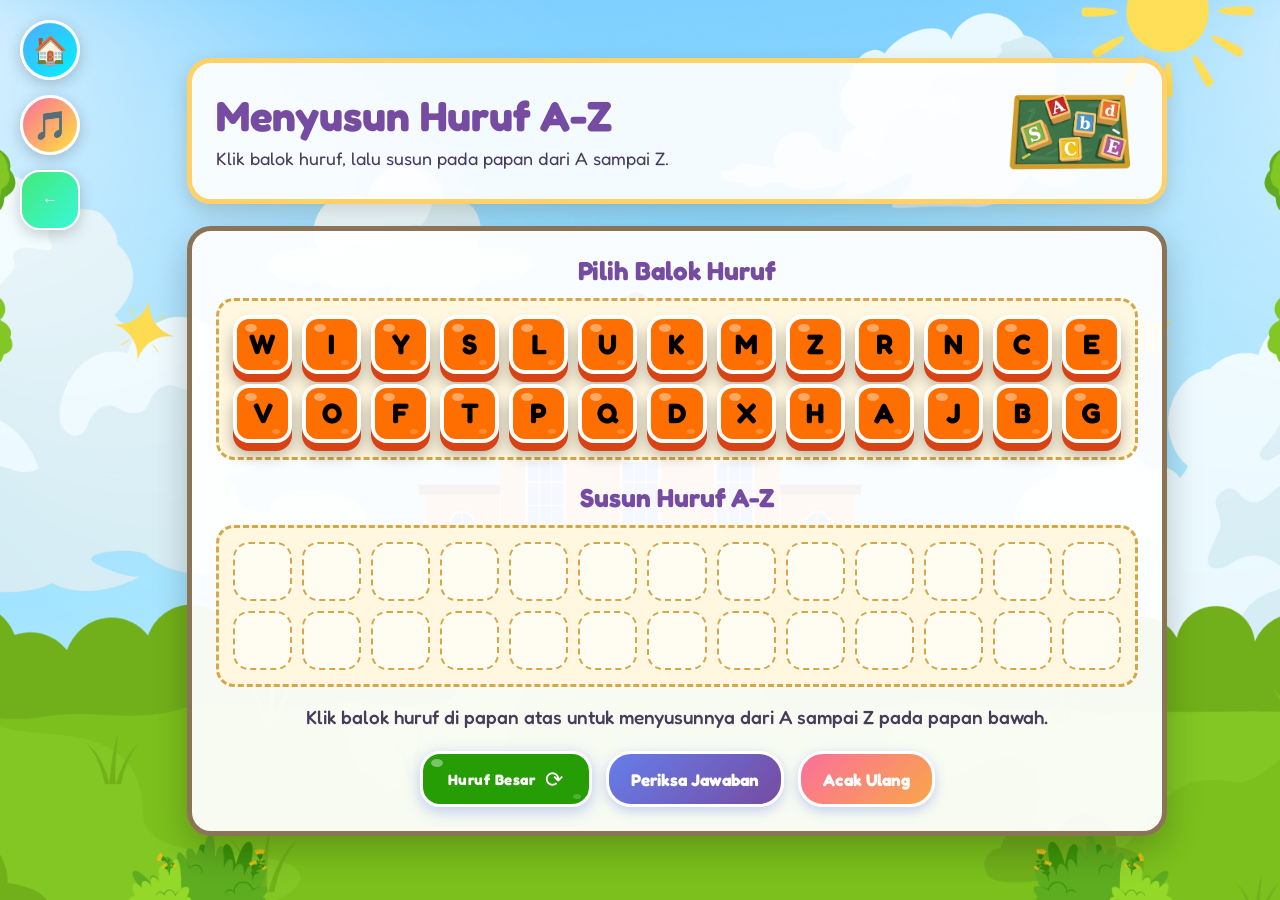
<file: activities/menyusun-az.html>
<!doctype html>
<html lang="id">
  <head>
    <meta charset="UTF-8" />
    <meta name="viewport" content="width=device-width, initial-scale=1.0" />
    <title>Menyusun Huruf A-Z - Alfabet Ceria</title>
    <link rel="stylesheet" href="../css/style.css" />
    <link rel="stylesheet" href="../css/menyusun-az.css" />
    <link rel="preconnect" href="https://fonts.googleapis.com" />
    <link rel="preconnect" href="https://fonts.gstatic.com" crossorigin />
    <link
      href="https://fonts.googleapis.com/css2?family=Fredoka:wght@400;500;700&display=swap"
      rel="stylesheet"
    />
  </head>
  <body>
    <div class="sidebar-nav" id="sidebarNav">
      <button class="btn-nav btn-hamburger" id="hamburgerToggle" title="Menu">
        ☰
      </button>
      <div class="nav-menu" id="navMenu">
        <button class="btn-nav btn-home" title="Rumah">🏠</button>
        <button
          class="btn-nav btn-music music-playing"
          id="musicToggle"
          data-music-toggle
          title="Musik Hidup (Klik untuk Matikan)"
        >
          🎵
        </button>
        <button class="btn-nav btn-back" title="Kembali">←</button>
      </div>
    </div>

    <main class="main-content alphabet-sort-main">
      <section class="alphabet-sort-page" aria-labelledby="alphabetSortTitle">
        <header class="alphabet-sort-header">
          <div>
            <h1 id="alphabetSortTitle">Menyusun Huruf A-Z</h1>
            <p>
              Klik balok huruf, lalu susun pada papan dari A sampai Z.
            </p>
          </div>
          <img
            class="alphabet-sort-placeholder"
            src="../images/menyusun-az.png"
            alt="Placeholder ilustrasi permainan; ganti file placeholder-alfabet.svg dengan gambar pilihan Anda"
          />
        </header>

        <div class="alphabet-sort-board">
          <section
            class="alphabet-sort-section"
            aria-labelledby="alphabetSourceTitle"
          >
            <h2 id="alphabetSourceTitle">Pilih Balok Huruf</h2>
            <div
              class="alphabet-sort-tiles"
              id="alphabetSortTiles"
              aria-label="Balok huruf acak, klik untuk memilih"
            ></div>
          </section>
          <section
            class="alphabet-sort-section"
            aria-labelledby="alphabetAnswerTitle"
          >
            <h2 id="alphabetAnswerTitle">Susun Huruf A-Z</h2>
            <div
              class="alphabet-sort-answer"
              id="alphabetSortAnswer"
              aria-label="Papan susunan jawaban"
            ></div>
          </section>
          <p
            class="alphabet-sort-status"
            id="alphabetSortStatus"
            role="status"
            aria-live="polite"
          >
            Seret huruf untuk menyusunnya dari A sampai Z.
          </p>
          <div class="alphabet-sort-actions">
            <button
              class="alphabet-sort-case-toggle"
              id="toggleAlphabetCase"
              type="button"
              aria-pressed="true"
            >
              <span id="toggleAlphabetCaseText">Huruf Besar</span>
              <span class="alphabet-sort-case-icon" aria-hidden="true">⟳</span>
            </button>
            <button class="alphabet-sort-button" id="checkAlphabetOrder">
              Periksa Jawaban
            </button>
            <button
              class="alphabet-sort-button alphabet-sort-button-secondary"
              id="shuffleAlphabet"
            >
              Acak Ulang
            </button>
          </div>
        </div>
      </section>
    </main>

    <script src="../js/shared.js"></script>
    <script src="../js/persistent-music.js"></script>
    <script src="../js/sidebar.js"></script>
    <script src="../js/menyusun-az.js"></script>
  </body>
</html>
</file>
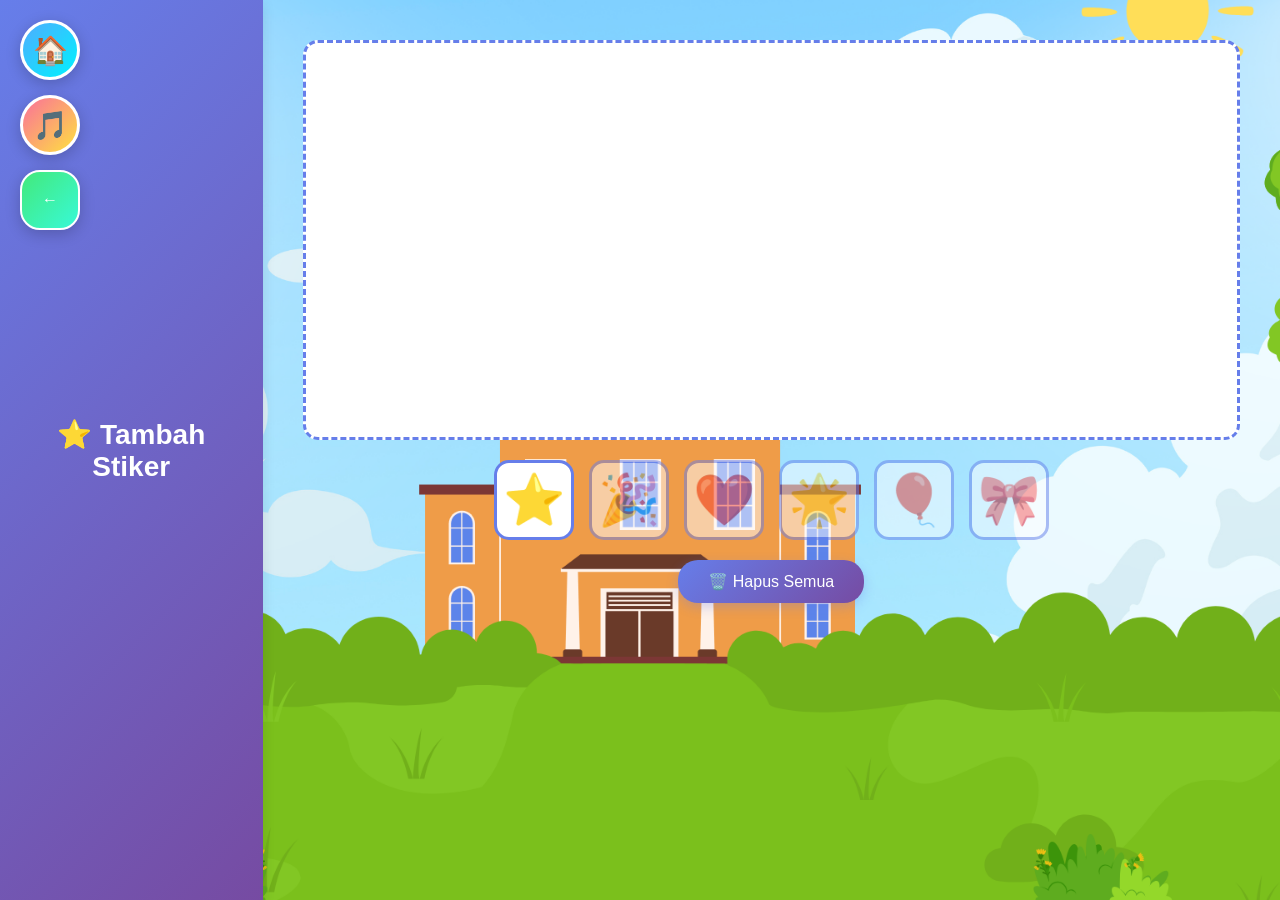
<file: activities/stiker.html>
<!doctype html>
<html lang="id">
  <head>
    <meta charset="UTF-8" />
    <meta name="viewport" content="width=device-width, initial-scale=1.0" />
    <title>Tambah Stiker - Alfabet Ceria</title>
    <link rel="stylesheet" href="../css/style.css" />
  </head>
  <body>
    <!-- SIDEBAR NAVIGASI BARU - VERTIKAL -->
    <div class="sidebar-nav" id="sidebarNav">
      <!-- Hamburger toggle button (hidden on desktop, shown on mobile) -->
      <button class="btn-nav btn-hamburger" id="hamburgerToggle" title="Menu">
        ☰
      </button>

      <!-- Navigation menu container -->
      <div class="nav-menu" id="navMenu">
        <button class="btn-nav btn-home" title="Rumah">🏠</button>
        <button
          class="btn-nav btn-music music-playing"
          id="musicToggle"
          data-music-toggle
          title="Musik Hidup (Klik untuk Matikan)"
        >
          🎵
        </button>
        <button class="btn-nav btn-back" title="Kembali">←</button>
      </div>
    </div>

    <!-- MAIN CONTENT -->
    <main class="main-content">
      <!-- STIKER ACTIVITY -->
      <section class="screen active" id="stikerScreen">
        <div class="activity-header">
          <h2>⭐ Tambah Stiker</h2>
        </div>

        <div class="activity-content">
          <div class="stiker-canvas"></div>

          <div class="stiker-palette">
            <button class="stiker-btn" data-stiker="⭐">⭐</button>
            <button class="stiker-btn" data-stiker="🎉">🎉</button>
            <button class="stiker-btn" data-stiker="❤️">❤️</button>
            <button class="stiker-btn" data-stiker="🌟">🌟</button>
            <button class="stiker-btn" data-stiker="🎈">🎈</button>
            <button class="stiker-btn" data-stiker="🎀">🎀</button>
          </div>

          <button class="btn-clear">🗑️ Hapus Semua</button>
        </div>
      </section>
    </main>

    <!-- SCRIPTS -->
    <script src="../js/shared.js"></script>
    <script src="../js/persistent-music.js"></script>
    <script src="../js/sidebar.js"></script>
    <script src="../js/stiker.js"></script>
  </body>
</html>
</file>
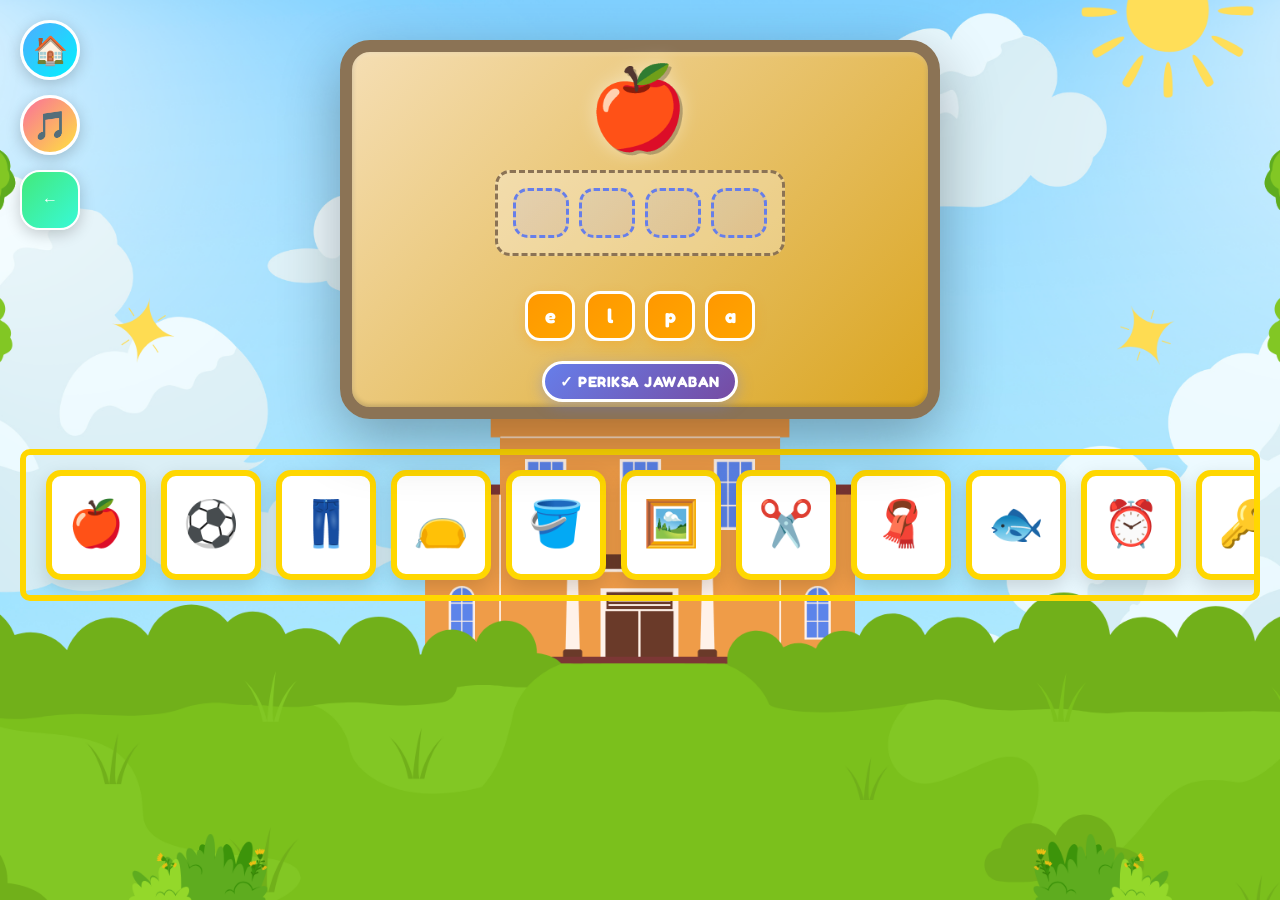
<file: activities/susun.html>
<!doctype html>
<html lang="id">
  <head>
    <meta charset="UTF-8" />
    <meta name="viewport" content="width=device-width, initial-scale=1.0" />
    <title>Penyusunan Huruf - Alfabet Ceria</title>
    <link rel="stylesheet" href="../css/style.css" />
    <link rel="preconnect" href="https://fonts.googleapis.com" />
    <link rel="preconnect" href="https://fonts.gstatic.com" crossorigin />
    <link
      href="https://fonts.googleapis.com/css2?family=Fredoka:wght@400;500;700&display=swap"
      rel="stylesheet"
    />
    <link
      href="https://fonts.googleapis.com/css2?family=Archivo+Black&display=swap"
      rel="stylesheet"
    />
  </head>
  <body>
    <!-- SIDEBAR NAVIGASI BARU - VERTIKAL -->
    <div class="sidebar-nav" id="sidebarNav">
      <!-- Hamburger toggle button (hidden on desktop, shown on mobile) -->
      <button class="btn-nav btn-hamburger" id="hamburgerToggle" title="Menu">
        ☰
      </button>

      <!-- Navigation menu container -->
      <div class="nav-menu" id="navMenu">
        <button class="btn-nav btn-home" title="Rumah">🏠</button>
        <button
          class="btn-nav btn-music music-playing"
          id="musicToggle"
          data-music-toggle
          title="Musik Hidup (Klik untuk Matikan)"
        >
          🎵
        </button>
        <button class="btn-nav btn-back" title="Kembali">←</button>
      </div>
    </div>

    <!-- MAIN CONTENT -->
    <main class="susun-main">
      <!-- SUSUN SELECTION SCREEN -->
      <section id="susunScreen" class="susun-screen">
        <!-- MAIN BOARD DENGAN GAME -->
        <div class="susun-main-board">
          <!-- BENDA ICON -->
          <div class="susun-icon-large" id="susunIconLarge">🪑</div>

          <!-- BENDA NAME (FULL WORD) -->
          <!-- <div class="susun-word-display" id="susunWordDisplay">Kursi</div> -->

          <!-- DROP ZONE -->
          <div class="susun-letters-dropzone" id="lettersDropzone">
            <!-- Huruf akan ditaruh di sini -->
          </div>

          <!-- DRAGGABLE LETTERS -->
          <div class="susun-letters-pool" id="lettersPool">
            <!-- Akan di-generate oleh JavaScript -->
          </div>

          <!-- CHECK BUTTON -->
          <button class="btn-check-susun" id="btnCheckSusun">
            ✓ Periksa Jawaban
          </button>

          <!-- TOMBOL KEMBALI SUDAH DIPINDAHKAN KE SIDEBAR -->
        </div>

        <!-- SUSUN ITEMS GRID DI BAWAH -->
        <div class="susun-grid-container">
          <div class="susun-grid">
            <div class="susun-btn" data-susun="apel">
              <div class="susun-icon">🍎</div>
            </div>

            <div class="susun-btn" data-susun="bola">
              <div class="susun-icon">⚽</div>
            </div>

            <div class="susun-btn" data-susun="celana">
              <div class="susun-icon">👖</div>
            </div>

            <div class="susun-btn" data-susun="dompet">
              <div class="susun-icon">👝</div>
            </div>

            <div class="susun-btn" data-susun="ember">
              <div class="susun-icon">🪣</div>
            </div>

            <div class="susun-btn" data-susun="foto">
              <div class="susun-icon">🖼️</div>
            </div>

            <div class="susun-btn" data-susun="gunting">
              <div class="susun-icon">✂️</div>
            </div>

            <div class="susun-btn" data-susun="handuk">
              <div class="susun-icon">🧣</div>
            </div>

            <div class="susun-btn" data-susun="ikan">
              <div class="susun-icon">🐟</div>
            </div>

            <div class="susun-btn" data-susun="jam">
              <div class="susun-icon">⏰</div>
            </div>

            <div class="susun-btn" data-susun="kunci">
              <div class="susun-icon">🔑</div>
            </div>

            <div class="susun-btn" data-susun="lampu">
              <div class="susun-icon">💡</div>
            </div>

            <div class="susun-btn" data-susun="mobil">
              <div class="susun-icon">🚗</div>
            </div>

            <div class="susun-btn" data-susun="nanas">
              <div class="susun-icon">🍍</div>
            </div>

            <div class="susun-btn" data-susun="obat">
              <div class="susun-icon">💊</div>
            </div>

            <div class="susun-btn" data-susun="pisang">
              <div class="susun-icon">🍌</div>
            </div>

            <div class="susun-btn" data-susun="quiz">
              <div class="susun-icon">📃</div>
            </div>

            <div class="susun-btn" data-susun="rumah">
              <div class="susun-icon">🏠</div>
            </div>

            <div class="susun-btn" data-susun="sepatu">
              <div class="susun-icon">👞</div>
            </div>

            <div class="susun-btn" data-susun="topi">
              <div class="susun-icon">🎩</div>
            </div>

            <div class="susun-btn" data-susun="udang">
              <div class="susun-icon">🦐</div>
            </div>

            <div class="susun-btn" data-susun="vas_bunga">
              <div class="susun-icon">🪴</div>
            </div>

            <div class="susun-btn" data-susun="wajan">
              <div class="susun-icon">🍳</div>
            </div>

            <div class="susun-btn" data-susun="xray">
              <div class="susun-icon">🩻</div>
            </div>

            <div class="susun-btn" data-susun="yoyo">
              <div class="susun-icon">🪀</div>
            </div>

            <div class="susun-btn" data-susun="zebra">
              <div class="susun-icon">🦓</div>
            </div>
            <!-- 
            <div class="susun-btn" data-susun="zebra">
              <div class="susun-icon">🦓</div>
            </div> -->
          </div>
        </div>

        <!-- KARAKTER DI SUDUT KANAN BAWAH -->
        <!-- <div class="character-corner">
          <img src="../images/char1.png" alt="Karakter" class="character-img" />
        </div> -->

        <!-- MODAL HASIL JAWABAN -->
        <div class="susun-result-modal" id="susunResultModal">
          <div class="modal-overlay"></div>
          <div class="modal-content">
            <div class="header-banner">
              <div class="banner-hanging">
                <div class="hanging-rod left"></div>
                <div class="hanging-rod right"></div>
                <div class="banner-box">
                  <div class="result-icon" id="resultIcon">✓</div>
                  <div class="result-message" id="resultMessage">
                    Jawaban Benar!
                  </div>
                  <div class="result-details" id="resultDetails"></div>
                  <button
                    class="btn-result-next"
                    id="btnResultNext"
                    onclick="closeResultModal()"
                  >
                    Lanjut →
                  </button>
                </div>
                <div class="flag-left"></div>
                <div class="flag-right"></div>
              </div>
            </div>
          </div>
        </div>
      </section>
    </main>

    <!-- SCRIPTS -->
    <script src="../js/shared.js"></script>
    <script src="../js/persistent-music.js"></script>
    <script src="../js/sidebar.js"></script>
    <script src="../js/susun.js"></script>
  </body>
</html>
</file>
<file: css/style.css>
* {
  margin: 0;
  padding: 0;
  box-sizing: border-box;
}

html,
body {
  width: 100%;
  height: 100%;
  overflow: hidden;
}

body {
  font-family: "Fredoka", sans-serif;
  background-image: url("../images/background.png");
  background-repeat: no-repeat;
  background-size: cover;
  background-attachment: fixed;
  background-position: center;
  width: 100%;
}

/* ===== SIDEBAR KIRI ===== */
.sidebar-left {
  position: fixed;
  left: 20px;
  top: 50%;
  transform: translateY(-50%);
  display: flex;
  flex-direction: column;
  gap: 15px;
  z-index: 100;
}

.sidebar-right {
  position: fixed;
  right: 20px;
  top: 50%;
  transform: translateY(-50%);
  z-index: 100;
}

.btn-circle {
  width: 70px;
  height: 70px;
  border-radius: 50%;
  border: 4px solid white;
  font-size: 32px;
  cursor: pointer;
  display: flex;
  align-items: center;
  justify-content: center;
  transition: all 0.3s ease;
  box-shadow: 0 4px 15px rgba(0, 0, 0, 0.2);
}

.btnKembali {
  display: block;
}
.menu-btn {
  background: linear-gradient(135deg, #ffb347 0%, #ff8c00 100%);
}

.info-btn {
  background: linear-gradient(135deg, #ff69b4 0%, #ff1493 100%);
}

.sound-btn {
  background: linear-gradient(135deg, #ff69b4 0%, #ff1493 100%);
}

.people-btn {
  background: linear-gradient(135deg, #87ceeb 0%, #4169e1 100%);
}

.exit-btn {
  background: linear-gradient(135deg, #ff6b6b 0%, #ff4444 100%);
}

.btn-circle:hover {
  transform: scale(1.1);
  box-shadow: 0 6px 20px rgba(0, 0, 0, 0.3);
}

/* ===== SIDEBAR BARU (MINIMALIS) ===== */
.sidebar-nav {
  position: fixed;
  left: 20px;
  top: 20px;
  display: flex;
  flex-direction: column;
  gap: 15px;
  z-index: 100;
}

.btn-nav {
  width: 60px;
  height: 60px;
  border-radius: 50%;
  border: 3px solid white;
  font-size: 28px;
  cursor: pointer;
  display: flex;
  align-items: center;
  justify-content: center;
  transition: all 0.3s ease;
  box-shadow: 0 4px 15px rgba(0, 0, 0, 0.2);
  background: linear-gradient(135deg, #667eea 0%, #764ba2 100%);
  color: white;
}

.btn-nav:hover {
  transform: scale(1.1);
  box-shadow: 0 6px 20px rgba(0, 0, 0, 0.3);
}

.btn-nav.btn-sound {
  background: linear-gradient(135deg, #f093fb 0%, #f5576c 100%);
}

.btn-nav.btn-home {
  background: linear-gradient(135deg, #4facfe 0%, #00f2fe 100%);
}

.btn-nav.btn-back {
  background: linear-gradient(135deg, #43e97b 0%, #38f9d7 100%);
}

.btn-nav.btn-music {
  background: linear-gradient(135deg, #fa709a 0%, #fee140 100%);
  transition: all 0.3s ease;
}

.btn-nav.btn-music.music-playing {
  animation: pulse-music 2s infinite;
}

.btn-nav.btn-music.music-muted {
  opacity: 0.6;
}

@keyframes pulse-music {
  0% {
    box-shadow: 0 4px 15px rgba(0, 0, 0, 0.2);
  }
  50% {
    box-shadow: 0 6px 25px rgba(250, 112, 154, 0.5);
  }
  100% {
    box-shadow: 0 4px 15px rgba(0, 0, 0, 0.2);
  }
}

/* Navigation Menu Container - Desktop */
.nav-menu {
  display: flex;
  flex-direction: column;
  gap: 15px;
}

/* Hamburger Button - Hidden on Desktop */
.btn-hamburger {
  display: none;
}

/* ===== MAIN CONTENT ===== */
.main-content {
  width: 100%;
  height: 100%;
  /* padding: 100px; */
  overflow-y: auto;
  position: relative;
}

.screen {
  width: 100%;
  height: 100%;
  position: absolute;
  top: 0;
  left: 0;
  opacity: 0;
  pointer-events: none;
  transition: opacity 0.3s ease;
  /* pad */
}

.screen.active {
  opacity: 1;
  pointer-events: auto;
}

/* ===== HOME SCREEN ===== */
#homeScreen {
  display: flex;
  flex-direction: column;
  align-items: center;
  justify-content: flex-start;
  position: relative;
}

.header-banner {
  position: absolute;
  /* left: 50%; */
  top: 5%;
  /* transform: translateX(-50%); */
  z-index: 20;
  animation: bounce 2s ease-in-out infinite;
  transition:
    top 0.6s ease,
    transform 0.6s ease,
    width 0.4s ease;
}

.banner-hanging {
  position: relative;
  display: flex;
  flex-direction: column;
  align-items: center;
}

.hanging-rod {
  width: 10px;
  height: 500px;
  background: linear-gradient(90deg, #c4a000 0%, #ffd700 50%, #c4a000 100%);
  position: absolute;
  top: -500px;
  border-radius: 4px;
}

.hanging-rod.left {
  left: 60px;
}

.hanging-rod.right {
  right: 60px;
}

.banner-box {
  background: linear-gradient(135deg, #ffd700 0%, #ffa500 100%);
  border: 6px solid #ff8c00;
  border-radius: 30px;
  padding: 40px;
  width: 400px;
  text-align: center;
  box-shadow: 0 10px 40px rgba(0, 0, 0, 0.3);
  position: relative;
  transition: all 0.4s ease;
}

.banner-content {
  position: relative;
}

.logo-blocks {
  display: flex;
  justify-content: center;
  gap: 15px;
  margin-bottom: 10px;
}

.block-letter {
  width: 50px;
  height: 50px;
  display: flex;
  align-items: center;
  justify-content: center;
  font-size: 24px;
  font-weight: bold;
  color: white;
  border-radius: 8px;
  box-shadow: 0 4px 10px rgba(0, 0, 0, 0.2);
}

.block-letter.a {
  background: linear-gradient(135deg, #ff6b6b 0%, #ff4444 100%);
}

.block-letter.b {
  background: linear-gradient(135deg, #339af0 0%, #1971c2 100%);
}

.block-letter.c {
  background: linear-gradient(135deg, #51cf66 0%, #2f9e44 100%);
}

.title-main {
  font-size: 48px;
  font-weight: bold;
  color: white;
  text-shadow: 2px 2px 4px rgba(0, 0, 0, 0.3);
  margin: 0;
  letter-spacing: 3px;
}

/* Centered banner state after Play clicked */
.header-banner.centered {
  top: 35%;
  transform: translateX(-50%) scale(1);
  transition:
    top 0.7s cubic-bezier(0.34, 1.56, 0.64, 1),
    transform 0.7s cubic-bezier(0.34, 1.56, 0.64, 1);
}

.header-banner.center-revert {
  top: 5%;
  transform: translateX(-50%) scale(1);
}

.btn-activity-active {
  display: flex;
  width: 100%;
  gap: 10%;
}

.banner-actions {
  /* margin-top: 20px; */
  gap: 20px;
  display: flex;
  justify-content: center;
  align-items: start;
  flex-direction: column;
  position: relative;
  width: 100%;
  /* background-color: #2f9e44; */
  opacity: 0;
  transform: translateY(10px) scale(1);
  transition:
    opacity 0.5s ease 0.2s,
    transform 0.5s ease 0.2s,
    margin-top 0.4s ease 0.1s;
}

.banner-actions.show {
  opacity: 1;
  transform: translateY(0) scale(1);
  visibility: visible;
}

.banner-actions.hide {
  opacity: 0;
  transform: scale(0.6);
  pointer-events: none;
  transition:
    opacity 0.4s ease,
    transform 0.4s ease,
    margin-top 0.4s ease;
  visibility: hidden;
  margin-top: 0;
}

.btn-activity {
  padding: 14px 28px;
  border-radius: 14px;
  border: none;
  /* background: linear-gradient(135deg, #ff9800 0%, #ffa726 50%, #ff9800 100%); */
  color: white;
  cursor: pointer;
  font-weight: bold;
  font-size: 16px;
  width: 100%;
  transition: all 0.3s ease;
  filter: drop-shadow(0 4px 8px rgba(0, 0, 0, 0.3));
  position: relative;
  overflow: hidden;
}

.btn-activity::before {
  content: "";
  position: absolute;
  top: 0;
  left: -100%;
  width: 100%;
  height: 100%;
  background: rgba(255, 255, 255, 0.3);
  transition: left 0.3s ease;
}

.btn-activity:hover {
  transform: translateY(-3px);
  filter: drop-shadow(0 6px 12px rgba(0, 0, 0, 0.4)) brightness(1.1);
}

.btn-activity:hover::before {
  left: 100%;
}

.btn-activity:active {
  transform: translateY(-1px);
  filter: drop-shadow(0 2px 4px rgba(0, 0, 0, 0.3));
}
.btn-activity.btn-primary {
  background: linear-gradient(135deg, #ffa500 0%, #ff8c00 100%);
  border-color: transparent;
}

.btn-back-home {
  position: relative;
  /* top: -15px;
  right: -15px; */
  background: none;
  border: none;
  padding: 0;
  cursor: pointer;
  width: 60px;
  height: 60px;
  transition: transform 0.2s cubic-bezier(0.175, 0.885, 0.32, 1.275);
  filter: drop-shadow(0px 4px 4px rgba(0, 0, 0, 0.2));
  z-index: 10;
}

/* Efek saat kursor diarahkan ke tombol */
.btn-back-home:hover {
  transform: scale(1.1) rotate(-5deg);
  background-color: rgba(0, 0, 0, 0);
  box-shadow: none;
}

/* Efek saat tombol ditekan */
.btn-back-home:active {
  transform: scale(0.9);
}

.btn-back-home svg {
  width: 100%;
  height: 100%;
  display: block;
}

/* Play button and banner content hide animation */
.play-button.hide {
  opacity: 0;
  transform: scale(0.6);
  pointer-events: none;
  transition:
    opacity 0.4s ease,
    transform 0.4s ease;
}

.play-button.show {
  opacity: 1;
  transform: scale(1);
  pointer-events: auto;
  transition:
    opacity 0.5s cubic-bezier(0.34, 1.56, 0.64, 1),
    transform 0.5s cubic-bezier(0.34, 1.56, 0.64, 1);
}

.logo-blocks.hide,
.title-main.hide,
.banner-content.hide {
  opacity: 0;
  transform: scale(0.6);
  pointer-events: none;
  transition:
    opacity 0.4s ease,
    transform 0.4s ease;
  position: absolute;
  visibility: hidden;
}

.banner-content.show {
  opacity: 1;
  transform: scale(1);
  pointer-events: auto;
  visibility: visible;
  transition:
    opacity 0.5s cubic-bezier(0.34, 1.56, 0.64, 1) 0.2s,
    transform 0.5s cubic-bezier(0.34, 1.56, 0.64, 1) 0.2s;
}

.title-subtitle {
  font-size: 18px;
  color: rgba(255, 255, 255, 0.9);
  margin-top: 5px;
}

.floating-letters {
  position: absolute;
  bottom: -30px;
  left: 50%;
  transform: translateX(-50%);
  display: flex;
  gap: 20px;
  font-size: 24px;
  font-weight: bold;
  color: white;
}

.float-letter {
  animation: float 3s ease-in-out infinite;
}

.float-letter:nth-child(1) {
  animation-delay: 0s;
}
.float-letter:nth-child(2) {
  animation-delay: 0.2s;
}
.float-letter:nth-child(3) {
  animation-delay: 0.4s;
}
.float-letter:nth-child(4) {
  animation-delay: 0.6s;
}
.float-letter:nth-child(5) {
  animation-delay: 0.8s;
}

.center-content {
  position: absolute;
  bottom: 10%;
  left: 50%;
  transform: translateX(-50%);
  z-index: 30;
  display: flex;
  align-items: center;
  gap: 40px;
}

.char-container {
  position: absolute;
  bottom: 10%;
  /* right: 30%; */
  right: 10%;
  transform: scaleX(-1);
  z-index: 30;
  display: flex;
  align-items: end;
  /* gap: 40px; */
  /* background-color: #2f9e44; */
}

.char-image {
  position: relative;
  width: 250px;
  display: inline-flex;
  /* align-items: bottom; */
  /* justify-content: bottom; */
}
.btn-game-orange {
  /* Reset default button styling */
  appearance: none;
  border: none;
  cursor: pointer;
  padding: 0;

  /* Ukuran & Posisi */
  position: relative;
  width: 160px;
  height: 80px;
  display: inline-flex;
  align-items: center;
  justify-content: center;

  /* Warna & Bentuk Utama */
  background-color: #ffcc00; /* Warna kuning oranye */
  border-radius: 50px;
  border: 5px solid #8b4513; /* Outline cokelat tebal */

  /* Efek 3D Inset (Paling krusial untuk look ini) */
  box-shadow:
    inset 0 6px 0 #fff5b1,
    /* Highlight putih di atas */ inset 0 -8px 0 #e6a000,
    /* Shadow gelap di bawah */ 0 4px 0 rgba(0, 0, 0, 0.2); /* Shadow tipis di luar tombol */

  transition:
    transform 0.1s,
    box-shadow 0.1s;
}

/* Icon Play Segitiga */
.btn-game-icon {
  width: 0;
  height: 0;
  border-top: 12px solid transparent;
  border-bottom: 12px solid transparent;
  border-left: 20px solid white;
  border-radius: 2px;
  margin-left: 5px; /* Optically centered */
  filter: drop-shadow(0 2px 0 #e6a000);
}

/* Detail Lekukan Bawah (Sesuai Gambar) */
.btn-game-orange::after {
  content: "";
  position: absolute;
  bottom: -5px;
  width: 40px;
  height: 8px;
  /* background-color: #8b4513; */
  border-radius: 0 0 12px 12px;
  z-index: -1;
}

/* Efek Interaksi */
.btn-game-orange:hover {
  filter: brightness(1.05);
}

.btn-game-orange:active {
  transform: translateY(2px);
  box-shadow:
    inset 0 4px 0 #fff5b1,
    inset 0 -4px 0 #e6a000;
}
.character-circle {
  width: 120px;
  height: 120px;
  background: linear-gradient(135deg, #87ceeb 0%, #4169e1 100%);
  border: 6px solid white;
  border-radius: 50%;
  display: flex;
  align-items: center;
  justify-content: center;
  box-shadow: 0 8px 25px rgba(0, 0, 0, 0.2);
  animation: bounce 2s ease-in-out infinite;
}

.character {
  font-size: 80px;
}

.bottom-blocks {
  position: absolute;
  bottom: 8%;
  left: 50%;
  transform: translateX(-50%);
  display: flex;
  gap: 15px;
  z-index: 30;
}

.block-item {
  width: 70px;
  height: 70px;
  display: flex;
  align-items: center;
  justify-content: center;
  font-size: 32px;
  font-weight: bold;
  color: white;
  border-radius: 12px;
  box-shadow: 0 4px 12px rgba(0, 0, 0, 0.2);
  cursor: pointer;
  transition: all 0.3s ease;
  border: 4px solid white;
}

.block-item:hover {
  transform: translateY(-10px);
}

.block-item.blue {
  background: linear-gradient(135deg, #339af0 0%, #1971c2 100%);
}

.block-item.red {
  background: linear-gradient(135deg, #ff6b6b 0%, #ff4444 100%);
}

.block-item.orange {
  background: linear-gradient(135deg, #ffa500 0%, #ff8c00 100%);
}

.block-item.pink {
  background: linear-gradient(135deg, #ff69b4 0%, #ff1493 100%);
}

/* ===== ACTIVITY SCREENS ===== */
.activity-header {
  display: flex;
  justify-content: space-between;
  align-items: center;
  padding: 20px 40px;
  background: linear-gradient(135deg, #667eea 0%, #764ba2 100%);
  color: white;
  box-shadow: 0 4px 12px rgba(0, 0, 0, 0.1);
}

.activity-header h2 {
  flex: 1;
  text-align: center;
  font-size: 28px;
  margin: 0;
}

.btn-back {
  background: rgba(255, 255, 255, 0.2);
  border: 2px solid white;
  color: white;
  padding: 10px 20px;
  border-radius: 20px;
  cursor: pointer;
  font-size: 16px;
  transition: all 0.3s ease;
  font-weight: bold;
}

.btn-back:hover {
  background: rgba(255, 255, 255, 0.3);
  transform: scale(1.05);
}

.activity-content {
  padding: 40px;
  height: calc(100% - 80px);
  overflow-y: auto;
  width: 100%;
  display: flex;
  flex-direction: column;
  justify-self: center;
  align-items: center;
}

/* ===== BELAJAR HURUF ===== */
.huruf-grid {
  display: grid;
  grid-template-columns: repeat(auto-fit, minmax(60px, 1fr));
  gap: 15px;
  margin-bottom: 40px;
  max-height: 40%;
  overflow-y: auto;
}

.huruf-btn {
  width: 70px;
  height: 70px;
  background: white;
  border: 3px solid #667eea;
  border-radius: 15px;
  font-size: 28px;
  font-weight: bold;
  color: #667eea;
  cursor: pointer;
  transition: all 0.3s ease;
  box-shadow: 0 4px 10px rgba(102, 126, 234, 0.2);
}

.huruf-btn:hover {
  transform: translateY(-5px);
  box-shadow: 0 8px 20px rgba(102, 126, 234, 0.3);
}

.huruf-btn.active {
  background: linear-gradient(135deg, #667eea 0%, #764ba2 100%);
  color: white;
  transform: scale(1.1);
  box-shadow: 0 8px 25px rgba(102, 126, 234, 0.5);
}

.huruf-display {
  background: linear-gradient(135deg, #f8f9fa 0%, #e9ecef 100%);
  border: 3px dashed #667eea;
  border-radius: 20px;
  padding: 40px;
  text-align: center;
}

.huruf-besar {
  font-size: 120px;
  font-weight: bold;
  color: #667eea;
  margin: 20px 0;
  animation: pulse 2s ease-in-out infinite;
}

.huruf-nama {
  font-size: 24px;
  color: #333;
  margin: 20px 0;
  font-weight: bold;
}

.btn-suara {
  background: linear-gradient(135deg, #667eea 0%, #764ba2 100%);
  color: white;
  border: none;
  padding: 15px 40px;
  border-radius: 20px;
  font-size: 18px;
  cursor: pointer;
  transition: all 0.3s ease;
  margin-top: 20px;
  box-shadow: 0 4px 15px rgba(102, 126, 234, 0.3);
}

.btn-suara:hover {
  transform: translateY(-3px);
  box-shadow: 0 6px 20px rgba(102, 126, 234, 0.5);
}

/* ===== MATERI PAGE ===== */
.materi-main {
  position: relative;
  width: 100%;
  height: 100vh;
  /* background: linear-gradient(180deg, #87ceeb 0%, #e0f6ff 100%); */
  display: flex;
  background-image: url(../images/backgroun2.png);
  flex-direction: column;
  align-items: center;
  justify-content: center;
  padding: 20px;
  overflow: auto;
  /* padding: 100px; */
  gap: 30px;
  /* padding-bottom: ; */
  background-repeat: no-repeat;
  background-size: cover;
  background-attachment: fixed;
  background-position: center;
  /* width: 100%; */
}

.materi-screen {
  position: relative;
  width: 100%;
  /* padding: 200px; */
  /* background-color: #00f2fe; */
  /* margin-bottom: 100px; */
  display: flex;
  flex-direction: column;
  align-items: center;
  justify-content: center;
  gap: 30px;
}

.materi-title {
  font-size: 48px;
  font-weight: bold;
  color: #333;
  margin: 0;
  text-shadow: 2px 2px 4px rgba(0, 0, 0, 0.1);
}

/* Back Button on Materi Board */
.btn-back-materi {
  position: absolute;
  top: 20px;
  left: 20px;
  background: none;
  border: none;
  padding: 0;
  cursor: pointer;
  width: 60px;
  height: 60px;
  transition: transform 0.2s cubic-bezier(0.175, 0.885, 0.32, 1.275);
  filter: drop-shadow(0px 4px 4px rgba(0, 0, 0, 0.2));
  z-index: 10;
}

.btn-back-materi:hover {
  transform: scale(1.1) rotate(-5deg);
}

.btn-back-materi:active {
  transform: scale(0.9);
}

.btn-back-materi svg {
  width: 100%;
  height: 100%;
  display: block;
}

/* Materi Cards Container */
.materi-cards-container {
  display: flex;
  gap: 50px;
  justify-content: center;
  align-items: end;
  margin: 50px auto;
  /* padding: 30px; */
  /* flex-wrap: wrap;
  width: 90%; */
  /* background-color: #2f9e44; */
  /* max-width: 1000px; */
}

/* Materi Card */
.materi-card {
  /* background: white; */
  /* border: 8px solid #ffd700; */
  /* border-radius: 25px; */
  /* padding: 40px 30px; */
  width: 180px;
  /* height: 320px; */
  display: flex;
  flex-direction: column;
  align-items: center;
  justify-content: center;
  text-align: center;
  cursor: pointer;
  transition: all 0.3s ease;
  /* box-shadow: 0 10px 30px rgba(0, 0, 0, 0.15); */
  /* position: relative; */
  /* background-color: #333; */
  /* overflow: hidden; */
}

/* .materi-card::before {
  content: ""; */
/* position: absolute; */
/* top: 0; */
/* left: -100%; */
/* width: 100%;
  height: 100%; */
/* background: rgba(255, 255, 255, 0.2);
  transition: left 0.5s ease;
}
*/
.materi-card:hover {
  /* transform: translateY(-10px) scale(1.05); */
  /* box-shadow: 0 20px 50px rgba(0, 0, 0, 0.25); */
}

/* .materi-card:hover::before {
  left: 100%;
} */

/* .materi-card:active { */
/* transform: translateY(-5px) scale(1.02); */
/* } */

/* .materi-huruf{
  width: 100px;
} */
/* .card-icon {
  font-size: 80px;
  margin-bottom: 20px;
  animation: float 3s ease-in-out infinite;
  width:40px;
}*/

.materi-icon {
  width: 100%;
  height: 100%;
  object-fit: cover;

  filter: drop-shadow(-3px 30px 3px rgba(0, 0, 0, 0.3));
  animation: float 3s ease-in-out infinite;
  transition:
    transform 0.3s ease,
    filter 0.3s ease;
}

.materi-icon:hover {
  animation-play-state: paused;

  transform: translateY(-10px) scale(1.08);

  /* filter: drop-shadow(0px 50px 3px rgba(0, 0, 0, 0.3)); */
}

.cartoon-font {
  /* 1. Font Dasar */
  font-family: "Paytone One", sans-serif;
  font-size: 20px; /* Ukuran font besar */
  text-transform: uppercase; /* Huruf kapital */
  margin: 0;

  /* 2. Warna Teks Utama */
  color: #ff5722; /* Oranye kemerahan */

  /* 3. Garis Pinggir Putih (Outline) */
  -webkit-text-stroke-width: 5px; /* Ketebalan garis putih */
  -webkit-text-stroke-color: #ffffff; /* Warna garis putih */

  /* 4. Mengatur Urutan Gambar (Outline dulu, lalu Fill) */
  /* Ini menjaga huruf agar tidak terlihat 'kurus' */
  paint-order: stroke fill;

  /* 5. Bayangan Lembut untuk Efek Pop-up */
  /* filter: drop-shadow(4px 4px 0px rgba(0, 0, 0, 0.15)); */
}
.card-description {
  font-size: 16px;
  color: #666;
  line-height: 1.4;
}

/* Animations */
@keyframes float {
  0%,
  100% {
    transform: translateY(0px);
  }
  50% {
    transform: translateY(-10px);
  }
}

/* ===== BENDA PAGE (PENGEJAAN BENDA) ===== */
.benda-main,
.susun-main {
  position: relative;
  width: 100%;
  min-height: 100vh;
  /* background-color: #269c05; */
  /* background: linear-gradient(180deg, #87ceeb 0%, #e0f6ff 100%); */
  display: flex;
  flex-direction: column;
  align-items: center;
  justify-content: flex-start;
  padding: 20px;
  overflow-y: auto;
  gap: 30px;
}

.benda-screen,
.susun-screen {
  position: relative;
  width: 100%;
  display: flex;
  flex-direction: column;
  align-items: center;
  justify-content: flex-start;
  gap: 30px;
  /* font-family: "Fredoka", sans-serif; */

  /* font-family: ; */
}
.susun-main {
  padding: 0;
}
.benda-spelling-screen {
  /* position: relative; */
  width: 100%;
  display: flex;
  flex-direction: column;
  align-items: center;
  justify-content: center;
  gap: 30px;
}

/* BENDA MAIN BOARD - LIKE HURUF KECIL */
.benda-main-board {
  font-family: "Fredoka", sans-serif;
  position: relative;
  width: 100%;
  max-width: 750px;
  margin: 0 auto;
  background: linear-gradient(135deg, #f5deb3 0%, #daa520 100%);
  border: 12px solid #8b7355;
  border-radius: 30px;
  /* padding: 5px; */
  box-shadow:
    0 20px 60px rgba(0, 0, 0, 0.3),
    inset 0 2px 5px rgba(255, 255, 255, 0.2),
    inset 0 -2px 5px rgba(0, 0, 0, 0.2);
  display: flex;
  flex-direction: column;
  align-items: center;
  gap: 10px;
  flex-shrink: 0;
}

.benda-icon-large {
  font-size: 100px;
  animation: pulse 1.5s ease-in-out infinite;
  text-shadow:
    3px 3px 0px rgba(0, 0, 0, 0.25),
    0 0 20px rgba(255, 255, 255, 0.5);
  letter-spacing: 5px;
  -webkit-text-stroke: 2px rgba(255, 255, 255, 0.3);
  transform-origin: center center;
}

.benda-word-display {
  font-size: 42px;
  font-family: "Fredoka", sans-serif;

  font-weight: bold;
  color: #333;
  margin: 0;
  text-shadow: 2px 2px 4px rgba(0, 0, 0, 0.1);
  letter-spacing: 2px;
}

/* Syllables Breakdown Container */
.benda-syllables-container {
  display: flex;
  justify-content: center;
  align-items: center;
  flex-wrap: wrap;
  gap: 10px;
  margin: 15px 0 20px 0;
}

.benda-syllable {
  background: linear-gradient(135deg, #ff9800 0%, #ffa500 100%);
  color: white;
  padding: 15px 25px;
  border-radius: 15px;
  font-size: 24px;
  font-weight: bold;
  border: 3px solid white;
  box-shadow: 0 4px 12px rgba(255, 152, 0, 0.3);
  display: flex;
  align-items: center;
  gap: 8px;
}
.benda-syllable.first {
  background: linear-gradient(135deg, #667eea 0%, #764ba2 100%);
  text-transform: uppercase;
}

.syllable-separator {
  font-size: 20px;
  opacity: 0.8;
}

/* Listen Button */
.btn-listen-benda {
  background: linear-gradient(135deg, #667eea 0%, #764ba2 100%);
  color: white;
  border: 3px solid white;
  padding: 15px;
  border-radius: 25px;
  font-size: 15px;
  font-weight: bold;
  cursor: pointer;
  transition: all 0.3s ease;
  box-shadow: 0 4px 15px rgba(102, 126, 234, 0.4);
  text-transform: uppercase;
  letter-spacing: 0.5px;
  font-family: "Fredoka", sans-serif;

  margin-bottom: 10px;
}

.btn-listen-benda:hover {
  transform: translateY(-3px);
  box-shadow: 0 6px 20px rgba(102, 126, 234, 0.6);
  filter: brightness(1.1);
}

.btn-listen-benda:active {
  transform: translateY(-1px);
  box-shadow: 0 3px 10px rgba(102, 126, 234, 0.4);
}

/* Back Button on Main Benda Board */
.btn-back-benda-main {
  position: absolute;
  top: 20px;
  left: 20px;
  background: none;
  border: none;
  padding: 0;
  cursor: pointer;
  width: 60px;
  height: 60px;
  transition: transform 0.2s cubic-bezier(0.175, 0.885, 0.32, 1.275);
  filter: drop-shadow(0px 4px 4px rgba(0, 0, 0, 0.2));
  z-index: 10;
}

.btn-back-benda-main:hover {
  transform: scale(1.1) rotate(-5deg);
}

.btn-back-benda-main:active {
  transform: scale(0.9);
}

.btn-back-benda-main svg {
  width: 100%;
  height: 100%;
  display: block;
}

/* Benda Grid Container - Di bawah board */
.benda-grid-container,
.susun-grid-container {
  /* border: 1px black; */
  border: 6px solid #ffd700;
  border-radius: 10px;
  /* background-color: #269c05; */
  display: flex;
  flex-direction: column;
  align-items: center;
  justify-content: flex-start;
  width: 100%;
  /* padding: 30px 0; */
}

.benda-grid,
.susun-grid {
  display: flex;
  /* border: 10px black; */

  flex-direction: row;
  gap: 15px;
  width: 100%;
  padding: 15px 20px;
  overflow-x: auto;
  overflow-y: hidden;
  scroll-behavior: smooth;
  align-items: flex-start;
  -webkit-overflow-scrolling: touch;
  scrollbar-width: thin;
  scrollbar-color: #ffd700 #f5f5f5;
}

/* Custom scrollbar for webkit browsers */
.benda-grid::-webkit-scrollbar,
.susun-grid::-webkit-scrollbar {
  height: 12px;
}

.benda-grid::-webkit-scrollbar-track,
.susun-grid::-webkit-scrollbar-track {
  background: #f5f5f5;
  border-radius: 10px;
}

.benda-grid::-webkit-scrollbar-thumb,
.susun-grid::-webkit-scrollbar-thumb {
  background: #ffd700;
  border-radius: 10px;
}

.benda-grid::-webkit-scrollbar-thumb:hover,
.susun-grid::-webkit-scrollbar-thumb:hover {
  background: #ffed4e;
}

.benda-btn,
.susun-btn {
  background: white;
  border: 6px solid #ffd700;
  border-radius: 15px;
  padding: 12px 8px;
  display: flex;
  flex-direction: column;
  align-items: center;
  justify-content: center;
  text-align: center;
  cursor: pointer;
  transition: all 0.3s ease;
  box-shadow: 0 8px 20px rgba(0, 0, 0, 0.15);
  min-height: 110px;
  min-width: 100px;
  flex-shrink: 0;
}

.benda-btn:hover {
  transform: translateY(-8px) scale(1.05);
  box-shadow: 0 15px 35px rgba(0, 0, 0, 0.25);
}

.benda-btn:active {
  transform: translateY(-3px) scale(1.02);
}

.benda-btn .benda-icon {
  font-size: 45px;
  margin-bottom: 5px;
  animation: float 3s ease-in-out infinite;
}

.benda-btn .benda-name {
  font-size: 12px;
  font-weight: bold;
  color: #333;
  margin: 0;
  animation: none;
  text-shadow: none;
  letter-spacing: 0;
}

/* OLD CLASSES - KEPT FOR COMPATIBILITY */
/* Spelling Board */
.spelling-board {
  position: relative;
  width: 85%;
  max-width: 750px;
  background: linear-gradient(135deg, #f5deb3 0%, #daa520 100%);
  border: 12px solid #8b7355;
  border-radius: 30px;
  padding: 50px 40px;
  box-shadow:
    0 20px 60px rgba(0, 0, 0, 0.3),
    inset 0 2px 5px rgba(255, 255, 255, 0.2),
    inset 0 -2px 5px rgba(0, 0, 0, 0.2);
  display: flex;
  flex-direction: column;
  align-items: center;
  gap: 30px;
  flex-shrink: 0;
}

.spelling-image-container {
  width: 100%;
  text-align: center;
}

.spelling-image {
  font-size: 120px;
  animation: pulse 1.5s ease-in-out infinite;
}

.spelling-content {
  width: 100%;
  text-align: center;
}

.spelling-benda-name {
  font-size: 36px;
  font-weight: bold;
  color: #333;
  margin: 0 0 20px 0;
}

/* Syllables Container */
.spelling-syllables {
  display: flex;
  justify-content: center;
  align-items: center;
  flex-wrap: wrap;
  gap: 10px;
  margin: 20px 0 30px 0;
}

.spelling-syllable {
  background: linear-gradient(135deg, #ff9800 0%, #ffa500 100%);
  color: white;
  padding: 15px 25px;
  border-radius: 15px;
  font-size: 24px;
  font-weight: bold;
  border: 3px solid white;
  box-shadow: 0 4px 12px rgba(255, 152, 0, 0.3);
  display: flex;
  align-items: center;
  gap: 8px;
}

.syllable-separator {
  font-size: 20px;
  opacity: 0.8;
}

/* Listen Button */
.btn-listen-spelling {
  background: linear-gradient(135deg, #667eea 0%, #764ba2 100%);
  color: white;
  border: 3px solid white;
  padding: 15px 35px;
  border-radius: 25px;
  font-size: 18px;
  font-weight: bold;
  cursor: pointer;
  transition: all 0.3s ease;
  box-shadow: 0 4px 15px rgba(102, 126, 234, 0.4);
  text-transform: uppercase;
  letter-spacing: 0.5px;
}

.btn-listen-spelling:hover {
  transform: translateY(-3px);
  box-shadow: 0 6px 20px rgba(102, 126, 234, 0.6);
  filter: brightness(1.1);
}

.btn-listen-spelling:active {
  transform: translateY(-1px);
  box-shadow: 0 3px 10px rgba(102, 126, 234, 0.4);
}

/* Back Button on Spelling Screen */
.btn-back-spelling {
  position: absolute;
  top: 20px;
  left: 20px;
  background: none;
  border: none;
  padding: 0;
  cursor: pointer;
  width: 60px;
  height: 60px;
  transition: transform 0.2s cubic-bezier(0.175, 0.885, 0.32, 1.275);
  filter: drop-shadow(0px 4px 4px rgba(0, 0, 0, 0.2));
  z-index: 10;
}

.btn-back-spelling:hover {
  transform: scale(1.1) rotate(-5deg);
}

.btn-back-spelling:active {
  transform: scale(0.9);
}

.btn-back-spelling svg {
  width: 100%;
  height: 100%;
  display: block;
}

/* ===== BERMAIN PAGE - GAMES MENU ===== */
.bermain-main {
  min-height: 100vh;
  overflow-y: auto;
  background-image: url("../images/backgroun3.png");
  background-repeat: no-repeat;
  background-size: cover;
  background-attachment: fixed;
  background-position: center;
  /* background: fixed; */
  display: flex;
  /* flex-direction: column; */
  /* background-color: #1971c2; */
  align-items: end;
  justify-content: center;
  gap: 40px;
  /* padding: 40px 20px; */
}

.pengisi {
  visibility: hidden;
  display: none;
}
.bermain-screen {
  /* display: flex;
  flex-direction: column;
  align-items: end;
  justify-content: center; */
  width: 100%;
  gap: 40px;
margin-bottom: 100px;
  position: relative;
  overflow: hidden;
}

/* Back Button on Bermain Board */
.btn-back-bermain {
  position: absolute;
  top: 15px;
  left: 15px;
  background: none;
  border: none;
  padding: 0;
  cursor: pointer;
  width: 60px;
  height: 60px;
  transition: transform 0.2s cubic-bezier(0.175, 0.885, 0.32, 1.275);
  filter: drop-shadow(0px 4px 4px rgba(0, 0, 0, 0.2));
  z-index: 10;
}

.btn-back-bermain:hover {
  transform: scale(1.1) rotate(-5deg);
}

.btn-back-bermain:active {
  transform: scale(0.9);
}

.btn-back-bermain svg {
  width: 100%;
  height: 100%;
  display: block;
}

/* Bermain Cards Container */
.bermain-cards-container {
  display: flex;
  gap: 50px;
  position: relative;
  bottom: 0%;
  justify-content: center;
  align-items: end;
  margin: 0 auto;
}

/* Bermain Card */
.bermain-card {
  width: 200px;
  height: 320px;
  display: flex;
  flex-direction: column;
  align-items: center;
  justify-content: end;
  text-align: center;
  cursor: pointer;
  transition: all 0.3s ease;
}

.card-icon {
  width: 80%;
}

.card-icon:hover {
  transform: translateY(-10px) scale(1.08);
}

.bermain-icon {
  width: 100%;
  height: 100%;
  object-fit: cover;

  filter: drop-shadow(0px 20px 5px rgba(0, 0, 0, 0.3));

  animation: float 3s ease-in-out infinite;
  transition:
    transform 0.3s ease,
    filter 0.3s ease;
}

.bermain-icon:hover {
  animation-play-state: paused;

  transform: translateY(-10px) scale(1.08);

  filter: drop-shadow(0px 25px 10px rgba(0, 0, 0, 0.35));
}

.card-title {
  font-size: 28px;
  font-weight: bold;
  color: #333;
  margin: 15px 0 10px 0;
  text-shadow: 1px 1px 2px rgba(0, 0, 0, 0.1);
  letter-spacing: 1px;
}

.card-description {
  font-size: 14px;
  color: #666;
  line-height: 1.5;
  margin: 0;
}

/* ===== LETTERS PAGE - NEW DESIGN ===== */
.letters-main {
  /* position: relative; */
  width: 100%;
  height: 100vh;
  /* background: linear-gradient(180deg, #87ceeb 0%, #e0f6ff 100%); */
  display: flex;
  flex-direction: column;
  align-items: center;
  justify-content: center;
  /* margin-bottom: 200px; */
  overflow: auto;
  gap: 30px;
}

/* Letters Board Container */
.letters-screen {
  position: relative;
  width: 100%;
  display: flex;
  font-family: "Fredoka", sans-serif;

  /* height: 100%; */
  /* background-color: #2f9e44; */
  flex-direction: column;
  align-items: center;
  justify-content: flex-start;
  padding-top: 20px;
  overflow-y: auto;
}

/* Hanging Banner for Letters Screen */
.letters-main .header-banner {
  width: 100%;
  display: flex;
  justify-content: center;
  margin-top: 0;
  margin-bottom: 30px;
}

/* Papan Tulis (Blackboard) - DEPRECATED: Now uses hanging banner */
.letters-board {
  display: none;
}

/* .container-letters{
  display: flex;
  background-color: #339af0;
  position: relative;
  width: 100%;
  flex-direction: column;
} */
/* Hanging Banner Box for Letters */
.letters-main .banner-box {
  background: linear-gradient(135deg, #ffd700 0%, #ffa500 100%);
  border: 6px solid #ff8c00;
  border-radius: 30px;
  padding: 0px;
  width: 400px;
  text-align: center;
  box-shadow: 0 10px 40px rgba(0, 0, 0, 0.3);
  position: relative;
  transition: all 0.4s ease;
  display: flex;
  align-items: center;
  justify-content: center;
  min-height: 280px;
  margin: 0 auto;
}

/* Corner triangles on board (decorative) */
.letters-board::before,
.letters-board::after {
  content: "";
  position: absolute;
  width: 30px;
  height: 30px;
  background: #ff8c00;
  border-radius: 50%;
}

.letters-board::before {
  top: -15px;
  left: 30px;
}

.letters-board::after {
  top: -15px;
  right: 30px;
}

.board-content {
  width: 100%;
  text-align: center;
}

/* Back Button on Board */
.btn-back-letters {
  position: absolute;
  top: 20px;
  left: 20px;
  background: none;
  border: none;
  padding: 0;
  cursor: pointer;
  width: 50px;
  height: 50px;
  transition: transform 0.2s cubic-bezier(0.175, 0.885, 0.32, 1.275);
  filter: drop-shadow(0px 4px 4px rgba(0, 0, 0, 0.2));
  z-index: 10;
}

.btn-back-letters:hover {
  transform: scale(1.1) rotate(-5deg);
}

.btn-back-letters:active {
  transform: scale(0.9);
}

.btn-back-letters svg {
  width: 100%;
  height: 100%;
  display: block;
}

/* Huruf Display in Banner */
.letters-main .banner-content .huruf-display {
  display: flex;
  flex-direction: column;
  align-items: center;
  justify-content: center;
  gap: 10px;
  margin: 10px 0;
  width: 100%;
  background: none;
  border: none;
  /* box-shadow: inset 5px 5px 10px rgba(0,0,0,0.2),
              inset -5px -5px 10px rgba(255,255,255,0.7); */
  border-radius: 20px;
  padding: 40px;
  text-align: center;
  /* background-color: #1971c2; */
}

.letters-main .huruf-besar {
  font-size: 100px;
  font-weight: bold;
  color: #fff;
  margin: 0;
  /* animation:
    playfulBounce 1.5s ease-in-out infinite,
    spin 4s linear infinite; */
  text-shadow:
    3px 3px 0px rgba(0, 0, 0, 0.25),
    0 0 20px rgba(255, 255, 255, 0.5);
  line-height: 1;
  letter-spacing: 5px;
  -webkit-text-stroke: 2px rgba(255, 255, 255, 0.3);
  transform-origin: center center;
}

.letters-main .huruf-nama {
  font-size: 24px;
  color: #fff;
  margin: 0;
  font-weight: bold;
  text-shadow: 2px 2px 0px rgba(0, 0, 0, 0.25);
  letter-spacing: 2px;
  /* animation: slideInUp 0.6s ease-out; */
}

.letters-main .btn-suara {
  background: linear-gradient(135deg, #ff6b35 0%, #ff8c00 100%);
  color: white;
  border: none;
  padding: 10px 25px;
  border-radius: 25px;
  font-size: 14px;
  cursor: pointer;
  transition: all 0.3s ease;
  margin-top: 10px;
  box-shadow: 0 4px 12px rgba(255, 107, 53, 0.4);
  font-weight: bold;
  border: 3px solid rgba(255, 255, 255, 0.6);
  text-shadow: 1px 1px 2px rgba(0, 0, 0, 0.2);
  letter-spacing: 0.5px;
  animation: pulse 2s ease-in-out infinite;
}

.letters-main .btn-suara:hover {
  transform: translateY(-3px) scale(1.05);
  box-shadow: 0 6px 18px rgba(255, 107, 53, 0.6);
  filter: brightness(1.1);
}

.letters-main .btn-suara:active {
  transform: translateY(-1px);
}

/* Grid Container at Bottom */
.letters-grid-container {
  margin: 20px auto 0px auto;
  background: white;
  font-family: "Fredoka", sans-serif;

  border: 8px solid #daa520;
  border-radius: 25px;
  height: fit-content;
  padding: 10px 20px 0px 20px;
  /* padding-bottom: 10px; */
  /* width: 50%; */
  /* max-width: 700px; */
  min-width: 700px;
  box-shadow: 0 10px 30px rgba(0, 0, 0, 0.15);
  flex-shrink: 0;
  display: block;
  position: relative;
  bottom: -45%;
  /* flex-direction: row;
  align-items: center;  */
}

/* Updated Huruf Grid */
.letters-grid-container .huruf-grid {
  display: grid;
  grid-template-columns: repeat(auto-fit, minmax(40px, 1fr));
  gap: 12px;
  max-height: none;
  overflow: visible;
}

.letters-grid-container .huruf-btn {
  width: 50px;
  height: 50px;
  background-color: #ff6f00;
  border: 4px solid #ffffff;
  border-radius: 16px;
  font-size: 32px;
  font-weight: bold;
  color: black;
  cursor: pointer;
  /* font-family: "Fredoka", sans-serif; */
  font-family: "Fredoka", sans-serif;

  transition: all 0.1s ease;
  display: flex;
  align-items: center;
  justify-content: center;
  position: relative;
  /* font-family: "Arial Black", sans-serif; */

  /* Efek 3D dengan box-shadow */
  box-shadow:
    0 8px 0px #d84315,
    0 12px 15px rgba(0, 0, 0, 0.3);
}

/* Efek Kilauan (Glossy) di pojok */
.letters-grid-container .huruf-btn::before {
  content: "";
  position: absolute;
  top: 5px;
  left: 8px;
  width: 12px;
  height: 8px;
  background: rgba(255, 255, 255, 0.4);
  border-radius: 50%;
  pointer-events: none;
}

.letters-grid-container .huruf-btn::after {
  content: "";
  position: absolute;
  bottom: 5px;
  right: 8px;
  width: 8px;
  height: 5px;
  background: rgba(255, 255, 255, 0.2);
  border-radius: 50%;
  pointer-events: none;
}

.letters-grid-container .huruf-btn:hover {
  filter: brightness(1.1);
}

.letters-grid-container .huruf-btn:active {
  transform: translateY(4px);
  box-shadow:
    0 4px 0px #d84315,
    0 6px 10px rgba(0, 0, 0, 0.3);
}

.letters-grid-container .huruf-btn.active {
  background-color: #ff8f00;
  box-shadow:
    0 8px 0px #d84315,
    0 12px 15px rgba(0, 0, 0, 0.4);
  transform: scale(1.1);
}

/* Switch Case Container */
.letters-switch-container {
  display: flex;
  justify-content: center;
  margin-bottom: 25px;
  width: 100%;
}

/* Switch Case Button */
.btn-switch-case {
  background-color: #269c05;
  position: relative;
  box-shadow:
    0 8px 0px #d84315,
    0 12px 15px rgba(0, 0, 0, 0.3);
  color: white;
  border: 3px solid white;
  padding: 12px 25px;
  border-radius: 20px;
  font-size: 15px;
  font-weight: bold;
  cursor: pointer;
  transition: all 0.3s ease;
  box-shadow: 0 4px 15px rgba(102, 126, 234, 0.4);
  display: flex;
  align-items: center;
  gap: 10px;
  letter-spacing: 0.5px;
}

.btn-switch-case .cycle-icon {
  font-size: 18px;
  display: inline-flex;
  align-items: center;
  justify-content: center;
  transition: transform 0.4s ease;
}

.btn-switch-case:hover .cycle-icon {
  transform: rotate(180deg);
}

.btn-switch-case:active .cycle-icon {
  transform: rotate(180deg) scale(0.9);
}

.btn-switch-case .switch-text {
  display: inline;
}

.btn-switch-case::before {
  content: "";
  position: absolute;
  top: 5px;
  left: 8px;
  width: 12px;
  height: 8px;
  background: rgba(255, 255, 255, 0.4);
  border-radius: 50%;
  pointer-events: none;
}

.btn-switch-case::after {
  content: "";
  position: absolute;
  bottom: 5px;
  right: 8px;
  width: 8px;
  height: 5px;
  background: rgba(255, 255, 255, 0.2);
  border-radius: 50%;
  pointer-events: none;
}

.btn-switch-case:hover {
  transform: translateY(-3px);
  box-shadow: 0 6px 20px rgba(102, 126, 234, 0.6);
  filter: brightness(1.1);
}

.btn-switch-case:active {
  transform: translateY(-1px);
  box-shadow: 0 3px 10px rgba(102, 126, 234, 0.4);
}

/* Character in Corner */
.character-corner {
  position: absolute;
  bottom: 20px;
  right: 30px;
  width: 150px;
  height: 180px;
  display: flex;
  align-items: flex-end;
  justify-content: center;
  z-index: 5;
  margin-bottom: 50px;
}

.character-img {
  max-width: 100%;
  max-height: 100%;
  object-fit: contain;
}

/* ===== CANVAS ACTIVITY ===== */
.canvas-container {
  border: 3px dashed #667eea;
  border-radius: 15px;
  margin-bottom: 20px;
  background: white;
  height: 400px;
  overflow: hidden;
}

#drawingCanvas,
#dotsCanvas {
  display: block;
  width: 100%;
  height: 100%;
  cursor: crosshair;
}

.canvas-controls,
.coloring-controls,
.dots-controls {
  display: flex;
  gap: 15px;
  align-items: center;
  margin-top: 20px;
}

.color-palette {
  display: flex;
  gap: 10px;
}

.color-btn {
  width: 50px;
  height: 50px;
  border-radius: 50%;
  border: 3px solid #ddd;
  cursor: pointer;
  transition: all 0.3s ease;
}

.color-btn:hover {
  transform: scale(1.15);
  border-color: #333;
}

.color-btn.active {
  border-width: 5px;
  border-color: #333;
}

/* ===== STIKER ===== */
.stiker-canvas {
  width: 100%;
  height: 400px;
  background: white;
  border: 3px dashed #667eea;
  border-radius: 15px;
  margin-bottom: 20px;
  position: relative;
  overflow: hidden;
}

.stiker-palette {
  display: flex;
  gap: 15px;
  margin-bottom: 20px;
  flex-wrap: wrap;
}

.stiker-btn {
  font-size: 50px;
  background: white;
  border: 3px solid #667eea;
  border-radius: 15px;
  padding: 15px;
  cursor: pointer;
  transition: all 0.3s ease;
  width: 80px;
  height: 80px;
  display: flex;
  align-items: center;
  justify-content: center;
}

.stiker-btn:hover {
  transform: scale(1.1);
  box-shadow: 0 5px 15px rgba(102, 126, 234, 0.3);
}

/* ===== BUTTONS ===== */
.btn-clear,
.btn-continue {
  background: linear-gradient(135deg, #667eea 0%, #764ba2 100%);
  color: white;
  border: none;
  padding: 12px 30px;
  border-radius: 20px;
  cursor: pointer;
  font-size: 16px;
  transition: all 0.3s ease;
  box-shadow: 0 4px 12px rgba(102, 126, 234, 0.3);
}

.btn-clear:hover,
.btn-continue:hover {
  transform: translateY(-3px);
  box-shadow: 0 6px 18px rgba(102, 126, 234, 0.5);
}

/* ===== MODAL ===== */
.modal, .modal-info {
  position: fixed;
  top: 0;
  left: 0;
  width: 100%;
  height: 100%;
  background: rgba(0, 0, 0, 0.7);
  display: flex;
  align-items: center;
  justify-content: center;
  z-index: 1000;
}

.modal.hidden {
  display: none;
}
.modal-info.hidden {
  display: none;
}

.modal-info-content{
  /* Reset default button styling */
  appearance: none;
  border: none;
  /* cursor: pointer; */
  padding: 20px 50px;

  /* Ukuran & Posisi */
  /* position: relative; */
  /* width: 160px;
  height: 80px; */
  /* display: flex;
  align-items: center;
  flex-direction: column;
  justify-content: center; */
  max-width: 500px;
  /* Warna & Bentuk Utama */
  background-color: #ffcc00; /* Warna kuning oranye */
  border-radius: 50px;
  border: 5px solid #8b4513; /* Outline cokelat tebal */
  margin: 0px 20px;
  /* Efek 3D Inset (Paling krusial untuk look ini) */
  box-shadow:
    inset 0 6px 0 #fff5b1,
    /* Highlight putih di atas */ inset 0 -8px 0 #e6a000,
    /* Shadow gelap di bawah */ 0 4px 0 rgba(0, 0, 0, 0.2); /* Shadow tipis di luar tombol */

  transition:
    transform 0.1s,
    box-shadow 0.1s;
}

.modal-info-button-wrapper{
  display: flex;
  justify-content: end;
  align-items: end;
  /* background-color: #00f2fe; */
}
/* .modal-content {
  background: white;
  padding: 40px;
  border-radius: 30px;
  text-align: center;
  box-shadow: 0 10px 40px rgba(0, 0, 0, 0.3);
  animation: bounceIn 0.5s ease;
} */

.reward-emoji {
  font-size: 80px;
  margin-bottom: 20px;
  animation: spin 1s ease-in-out infinite;
}

.modal-content h2 {
  color: #667eea;
  font-size: 32px;
  margin-bottom: 10px;
}

.modal-content p {
  color: #666;
  font-size: 18px;
  margin-bottom: 30px;
}

.btn-activity-belajar,
.btn-activity-materi {
  /* Font & Warna Dasar */
  font-family: "Archivo Black", sans-serif;
  /* font-family: "Fredoka", sans-serif; */
  /* font-size: 24px; */
  color: black; /* Warna teks kuning emas */
  background-color: #d81b60; /* Warna pink fanta utama */

  /* Ukuran & Bentuk */
  /* padding: 15px 40px; */
  border-radius: 20px;
  cursor: pointer;
  position: relative;
  display: inline-flex;
  align-items: center;
  /* gap: 15px; */

  /* Border Putih di Sekeliling Tombol */
  border: 4px solid #ffffff;

  /* Efek 3D dan Bayangan */
  /* 1. Efek kedalaman di bawah (warna pink lebih gelap) */
  /* 2. Bayangan lembut di bawah tombol */
  box-shadow:
    0 8px 0px #880e4f,
    0 12px 15px rgba(0, 0, 0, 0.3);

  transition: all 0.1s ease;
  text-transform: uppercase;
  /* letter-spacing: 1px; */
  outline: none;
}

.btn-activity-materi {
  background-color: #613ce9; /* Warna pink fanta utama */
  /* color: w; */
}

/* Efek Kilauan (Glossy) di pojok */
.btn-activity-belajar::before,
.btn-activity-materi::before {
  content: "";
  position: absolute;
  top: 5px;
  left: 8px;
  width: 15px;
  height: 10px;
  background: rgba(255, 255, 255, 0.4);
  border-radius: 50%;
}

.btn-activity-belajar::after,
.btn-activity-materi::after {
  content: "";
  position: absolute;
  bottom: 5px;
  right: 8px;
  width: 10px;
  height: 6px;
  background: rgba(255, 255, 255, 0.2);
  border-radius: 50%;
}

/* Interaksi UX: Saat Ditekan */
.btn-activity-belajar:active,
.btn-activity-materi:active {
  /* Menurunkan tombol untuk mensimulasikan tekanan */
  transform: translateY(4px);
  box-shadow:
    0 4px 0px #880e4f,
    0 6px 10px rgba(0, 0, 0, 0.3);
}

/* Interaksi UX: Saat Hover */
.btn-activity-belajar:hover,
.btn-activity-materi:hover {
  filter: brightness(1.1);
}

.icon {
  font-size: 20px;
  filter: drop-shadow(1px 1px 0px white);
}
/* ===== ANIMATIONS ===== */
@keyframes bounce {
  0%,
  100% {
    transform: translateY(0);
  }
  50% {
    transform: translateY(-10px);
  }
}

@keyframes float {
  0%,
  100% {
    transform: translateY(0px) rotate(0deg);
  }
  50% {
    transform: translateY(-15px) rotate(5deg);
  }
}

@keyframes pulse {
  0%,
  100% {
    transform: scale(1);
  }
  50% {
    transform: scale(1.05);
  }
}

@keyframes spin {
  0% {
    transform: rotate(0deg);
  }
  100% {
    transform: rotate(360deg);
  }
}

@keyframes playfulBounce {
  0%,
  100% {
    transform: translateY(0) scale(1);
  }
  25% {
    transform: translateY(-15px) scale(1.05) rotate(-3deg);
  }
  50% {
    transform: translateY(-8px) scale(1.08) rotate(3deg);
  }
  75% {
    transform: translateY(-12px) scale(1.06) rotate(-2deg);
  }
}

@keyframes slideInUp {
  from {
    opacity: 0;
    transform: translateY(20px);
  }
  to {
    opacity: 1;
    transform: translateY(0);
  }
}

@keyframes bounceIn {
  0% {
    transform: scale(0);
    opacity: 0;
  }
  50% {
    transform: scale(1.1);
  }
  100% {
    transform: scale(1);
    opacity: 1;
  }
}

@keyframes slideUp {
  0% {
    transform: translateY(100px);
    opacity: 0;
  }
  100% {
    transform: translateY(0);
    opacity: 1;
  }
}

/* ===== MODAL SUCCESS SUSUN (PENYUSUNAN HURUF) ===== */
.modal-overlay, .modal-info-overlay {
  position: fixed;
  top: 0;
  left: 0;
  width: 100%;
  height: 100%;
  background: rgba(0, 0, 0, 0.7);
  display: none;
  align-items: center;
  justify-content: center;
  z-index: 2000;
}



.modal-overlay.active {
  display: flex;
}

.modal-success-susun {
  background: linear-gradient(135deg, #ffffff, #f8f9ff);
  border-radius: 30px;
  padding: 40px;
  max-width: 600px;
  width: 90%;
  box-shadow: 0 20px 60px rgba(0, 0, 0, 0.3);
  animation: bounceIn 0.6s cubic-bezier(0.68, -0.55, 0.265, 1.55);
  position: relative;
  border: 5px solid #4ecdc4;
}

/* CELEBRATION CONTAINER */
.celebration-container {
  position: absolute;
  width: 100%;
  height: 100%;
  top: 0;
  left: 0;
  pointer-events: none;
  border-radius: 30px;
  overflow: hidden;
}

.confetti {
  position: absolute;
  width: 10px;
  height: 10px;
  background: #4ecdc4;
  animation: confetti-fall 3s ease-out;
  opacity: 0;
}

.confetti:nth-child(1) {
  background: #ff6b6b;
  left: 10%;
  animation-delay: 0s;
}

.confetti:nth-child(2) {
  background: #ffd700;
  left: 30%;
  animation-delay: 0.2s;
}

.confetti:nth-child(3) {
  background: #51cf66;
  left: 50%;
  animation-delay: 0.4s;
}

.confetti:nth-child(4) {
  background: #339af0;
  left: 70%;
  animation-delay: 0.6s;
}

.confetti:nth-child(5) {
  background: #9775fa;
  left: 90%;
  animation-delay: 0.8s;
}

@keyframes confetti-fall {
  0% {
    transform: translateY(-20px) rotate(0deg);
    opacity: 1;
  }
  100% {
    transform: translateY(400px) rotate(720deg);
    opacity: 0;
  }
}

/* MODAL HEADER */
.modal-header-success {
  text-align: center;
  margin-bottom: 30px;
}

.modal-title-success {
  font-size: 48px;
  color: #4ecdc4;
  margin: 0;
  animation: pulse 1s ease-in-out infinite;
  font-weight: bold;
}

@keyframes pulse {
  0% {
    transform: scale(1);
  }
  50% {
    transform: scale(1.1);
  }
  100% {
    transform: scale(1);
  }
}

/* MODAL BODY */
.modal-body-success {
  text-align: center;
}

/* SUCCESS ICON */
.success-icon-large {
  font-size: 120px;
  margin: 20px 0;
  display: block;
  animation: bounce 1s ease-in-out infinite;
}

@keyframes bounce {
  0% {
    transform: translateY(0);
  }
  50% {
    transform: translateY(-20px);
  }
  100% {
    transform: translateY(0);
  }
}

/* SPELLING CONTAINER */
.susun-spelling-container {
  background: white;
  border-radius: 15px;
  padding: 20px;
  margin: 20px 0;
  border: 3px solid #d4af37;
  box-shadow: 0 4px 12px rgba(0, 0, 0, 0.1);
}

.spelling-separator {
  color: #d4af37;
  font-weight: bold;
  font-size: 24px;
  margin: 0 5px;
}

@keyframes slideInUp {
  0% {
    transform: translateY(20px);
    opacity: 0;
  }
  100% {
    transform: translateY(0);
    opacity: 1;
  }
}

/* ANSWER DISPLAY */
.answer-display-susun {
  background: linear-gradient(135deg, #fff9e6, #fffbf0);
  border-radius: 15px;
  padding: 15px;
  margin: 20px 0;
  border-left: 4px solid #ff6b35;
}

.answer-label {
  font-size: 14px;
  color: #666;
  margin: 0 0 8px 0;
  font-weight: bold;
}

.answer-text {
  font-size: 32px;
  color: #ff6b35;
  margin: 0;
  font-weight: bold;
  text-transform: uppercase;
}

/* AUDIO BUTTON */
.btn-audio-susun {
  background: linear-gradient(135deg, #ff6b35, #ff8c42);
  color: white;
  border: 3px solid white;
  border-radius: 15px;
  padding: 15px 30px;
  font-size: 18px;
  font-weight: bold;
  cursor: pointer;
  transition: all 0.3s;
  box-shadow: 0 6px 12px rgba(0, 0, 0, 0.2);
  display: flex;
  align-items: center;
  gap: 10px;
  justify-content: center;
  margin: 20px auto;
  max-width: 300px;
}

.btn-audio-susun:hover {
  transform: translateY(-4px);
  box-shadow: 0 8px 15px rgba(0, 0, 0, 0.3);
}

.btn-audio-susun:active {
  transform: translateY(-2px);
}

.audio-icon {
  font-size: 24px;
  display: inline-block;
  animation: pulse-audio 0.8s ease-in-out infinite;
}

@keyframes pulse-audio {
  0% {
    transform: scale(1);
  }
  50% {
    transform: scale(1.2);
  }
  100% {
    transform: scale(1);
  }
}

/* MODAL ACTIONS */
.modal-actions-success {
  display: flex;
  gap: 15px;
  justify-content: center;
  margin-top: 30px;
  flex-wrap: wrap;
}

.btn-next-susun,
.btn-again-susun {
  border-radius: 12px;
  padding: 15px 30px;
  font-size: 16px;
  font-weight: bold;
  cursor: pointer;
  transition: all 0.3s;
  border: 3px solid white;
  box-shadow: 0 6px 12px rgba(0, 0, 0, 0.2);
  flex: 1;
  min-width: 150px;
}

.btn-next-susun {
  background: linear-gradient(135deg, #4ecdc4, #44a08d);
  color: white;
}

.btn-next-susun:hover {
  transform: translateY(-4px);
  box-shadow: 0 8px 15px rgba(0, 0, 0, 0.3);
}

.btn-again-susun {
  background: linear-gradient(135deg, #a29bfe, #74b9ff);
  color: white;
}

.btn-again-susun:hover {
  transform: translateY(-4px);
  box-shadow: 0 8px 15px rgba(0, 0, 0, 0.3);
}

/* ===== RESPONSIVE ===== */
@media (max-width: 768px) {
  .banner-box {
    padding: 30px 40px;
    width: 400px;
  }
  .letters-grid-container {
    min-width: 500px;
    bottom: -43%;
    padding: 10px 10px 0 10px;
  }

  .header-banner.centered {
    top: 25%;
  }

  .char-container {
    right: 5%;
  }
  .char-image {
    width: 180px;
  }
  .title-main {
    font-size: 36px;
  }

  .btn-circle {
    width: 60px;
    height: 60px;
    font-size: 28px;
  }

  .sidebar-left,
  .sidebar-right {
    gap: 10px;
  }

  .activity-header {
    padding: 15px 20px;
  }

  .activity-content {
    padding: 20px;
  }

  .huruf-grid {
    grid-template-columns: repeat(6, 1fr);
  }

  /* Letters Banner Responsive */
  .letters-main .banner-box {
    width: 350px;
    padding: 25px;
    min-height: 240px;
  }

  .letters-main .huruf-besar {
    font-size: 70px;
  }

  .letters-main .huruf-nama {
    font-size: 18px;
  }

  .letters-main .btn-suara {
    padding: 8px 18px;
    font-size: 12px;
  }

  .letters-main .hanging-rod {
    width: 8px;
    height: 400px;
    top: -400px;
  }

  .letters-main .hanging-rod.left {
    left: 50px;
  }

  .letters-main .hanging-rod.right {
    right: 50px;
  }
}

/* Media Query untuk dibawah 760px */
@media (max-width: 760px) {
  .materi-main {
    background-image: url(../images/backgroun2-480.png);
  }

  /* Letters Banner Adjustments */
  .letters-main .banner-box {
    width: 320px;
    padding: 20px;
    min-height: 220px;
    padding: 30px 20px;
  }

  .letters-main .huruf-besar {
    font-size: 65px;
  }

  .letters-main .huruf-nama {
    font-size: 16px;
  }

  .letters-main .btn-suara {
    padding: 8px 16px;
    font-size: 12px;
    margin-top: 8px;
  }

  .letters-main .hanging-rod {
    width: 7px;
    height: 350px;
    top: -350px;
  }

  .letters-main .hanging-rod.left {
    left: 40px;
  }

  .letters-main .hanging-rod.right {
    right: 40px;
  }

  .letters-main .flag-left,
  .letters-main .flag-right {
    width: 35px;
    height: 35px;
  }

  .letters-switch-container {
    margin-bottom: 15px;
  }

  .btn-switch-case {
    padding: 10px 18px;
    font-size: 13px;
    gap: 8px;
  }

  .btn-switch-case .cycle-icon {
    font-size: 16px;
  }

  .character-corner {
    display: none;
  }
}

/* Media Query 760px untuk BENDA */
@media (max-width: 760px) {
  /* Benda Display Board Adjustments */
  .benda-display-board {
    width: 320px;
    padding: 30px 20px;
    min-height: 220px;
  }

  .banner-box {
    width: 300px;
    align-items: center;
    justify-self: center;
    display: flex;
    padding: 20px 30px;
    min-height: 250px;
  }

  .btn-activity-belajar,
  .btn-activity-materi {
    font-size: 15px;
    /* padding: 0; */
    display: flex;
    justify-content: center;
    align-items: center;
    flex-direction: row;
    /* align-items: center; */
    text-align: center;
  }
  .benda-display-board .benda-besar {
    font-size: 65px;
    animation:
      playfulBounce 1.5s ease-in-out infinite,
      spin 5s linear infinite;
  }

  .benda-display-board .benda-nama {
    font-size: 16px;
  }

  .benda-display-board .btn-suara-benda {
    padding: 8px 16px;
    font-size: 12px;
  }

  .btn-back-benda-board {
    width: 45px;
    height: 45px;
    top: 12px;
    left: 12px;
  }

  /* Benda Grid Container untuk 760px */
  .benda-grid-container {
    width: 85%;
    max-width: 500px;
    padding: 10px;
    margin: 15px auto 30px auto;
  }

  .benda-grid-container .benda-grid {
    grid-template-columns: repeat(auto-fit, minmax(80px, 1fr));
    gap: 10px;
  }

  .benda-grid-container .benda-btn {
    width: 90px;
    height: 100px;
    font-size: 20px;
    min-height: auto;
    padding: 20px;
  }

  .benda-grid-container .benda-btn .benda-icon {
    font-size: 40px;
    margin-bottom: 5px;
  }

  .benda-grid-container .benda-btn .benda-name {
    font-size: 12px;
  }
}

@media (max-width: 480px) {
  .bermain-main {
    background-image: url("../images/backgroun3-480.png");
  }

  .materi-cards-container {
    display: flex;
    gap: 50px;
    justify-content: center;
    align-items: end;
    margin: 0px auto;
  }

  .banner-box {
    width: 300px;
    align-items: center;
    justify-self: center;
    display: flex;
    padding: 0 20px;
    min-height: 200px;
    /* text-align: center; 
  }

  .title-main {
    font-size: 28px;
  }
  .btn-activity-belajar,
.btn-activity-materi{
  font-size: 15px;
  /* padding: 0; */
    display: flex;
    justify-content: center;
    align-items: center;
    flex-direction: row;
    /* align-items: center; */
    text-align: center;
  }

  /* .letters-screen .banner-box{
  padding: 0;
} */
  .letters-grid-container {
    min-width: 100px;
    bottom: -43%;
    padding: 10px 10px 0 10px;
    /* font-size: 10px; */
  }

  .letters-grid-container .huruf-btn {
    width: 20px;
    height: 20px;
    font-size: 20px;
  }
  /* .materi-card { */
  /* background: white; */
  /* border: 8px solid #ffd700; */
  /* border-radius: 25px; */
  /* padding: 40px 30px; */
  /* width: 100px; */
  /* height: 320px; */
  /* display: flex;
  flex-direction: column;
  align-items: center;
  justify-content: center;
  text-align: center;
  cursor: pointer;
  transition: all 0.3s ease; */
  /* box-shadow: 0 10px 30px rgba(0, 0, 0, 0.15); */
  /* position: relative; */
  /* background-color: #333; */
  /* overflow: hidden; */
  /* } */
  .materi-main {
    background-image: url(../images/backgroun2-480.png);
  }

  .char-container {
    right: 1%;
    /* width: 100px; */
  }

  .char-image {
    width: 150px;
  }

  .logo-blocks {
    gap: 8px;
  }

  .block-letter {
    width: 40px;
    height: 40px;
    font-size: 18px;
  }

  .btn-circle {
    width: 50px;
    height: 50px;
    font-size: 24px;
  }

  .center-content {
    gap: 20px;
  }

  .character-circle,
  .play-button {
    width: 90px;
    height: 90px;
  }

  .character {
    font-size: 60px;
  }

  .play-icon {
    font-size: 40px;
  }

  .huruf-grid {
    grid-template-columns: repeat(auto, 1fr);
    gap: 0px;
  }

  .huruf-besar {
    font-size: 80px;
  }

  /* Letters Banner Mobile Responsive */
  .letters-main .banner-box {
    /* width: 200px; */
    /* padding: 1px;  */
    height: 100px;
  }

  .letters-main .huruf-besar {
    font-size: 10px;
  }
  /* .letters-main .huruf-btn {
  width: 30px;
  height: 40px;
} */

  .letters-main .huruf-nama {
    font-size: 10px;
  }

  .letters-main .btn-suara {
    padding: 8px 16px;
    font-size: 11px;
  }

  .letters-main .hanging-rod {
    width: 6px;
    height: 300px;
    top: -300px;
  }

  .letters-main .hanging-rod.left {
    left: 40px;
  }

  .letters-main .hanging-rod.right {
    right: 40px;
  }

  .letters-main .flag-left,
  .letters-main .flag-right {
    width: 40px;
    height: 40px;
  }
}

/* ===== COLORING ACTIVITY - HEWAN BARU ===== */
.animal-name-display {
  font-size: 18px;
  font-weight: bold;
  color: #667eea;
  margin-top: 10px;
}

#animalNameText {
  color: #ff6b6b;
  font-weight: bold;
  font-size: 20px;
}

.animal-selector {
  display: flex;
  gap: 10px;
  margin-bottom: 20px;
  flex-wrap: wrap;
  justify-content: center;
}

.animal-select-btn {
  padding: 10px 15px;
  background: white;
  border: 3px solid #667eea;
  border-radius: 20px;
  cursor: pointer;
  font-size: 14px;
  font-weight: bold;
  color: #667eea;
  transition: all 0.3s ease;
  display: flex;
  align-items: center;
  gap: 5px;
}

.animal-select-btn:hover {
  transform: scale(1.08);
  box-shadow: 0 4px 12px rgba(102, 126, 234, 0.3);
  background: linear-gradient(135deg, #667eea 0%, #764ba2 100%);
  color: white;
  border-color: #764ba2;
}

.animal-select-btn.active {
  background: linear-gradient(135deg, #667eea 0%, #764ba2 100%);
  color: white;
  border-color: #764ba2;
  box-shadow: 0 6px 20px rgba(102, 126, 234, 0.5);
}

.coloring-area {
  border: 4px dashed #667eea;
  border-radius: 15px;
  background: white;
  padding: 10px;
  margin-bottom: 20px;
  display: flex;
  align-items: center;
  justify-content: center;
  min-height: 450px;
  box-shadow: 0 4px 15px rgba(0, 0, 0, 0.1);
}

#coloringCanvas {
  max-width: 100%;
  height: auto;
  cursor: crosshair;
  border-radius: 10px;
}

.coloring-info {
  display: grid;
  grid-template-columns: 1fr 1fr;
  gap: 15px;
  margin-bottom: 15px;
  background: #f8f9fa;
  padding: 15px;
  border-radius: 10px;
}

.animal-info {
  display: flex;
  align-items: center;
  gap: 10px;
  font-size: 14px;
}

.animal-info-label {
  font-weight: bold;
  color: #667eea;
}

.animal-info-value {
  color: #ff6b6b;
  font-weight: bold;
  font-size: 16px;
}

.coloring-controls {
  display: flex;
  gap: 15px;
  align-items: center;
  margin-top: 20px;
  flex-wrap: wrap;
}

#brushSize {
  flex: 1;
  min-width: 150px;
  height: 40px;
  cursor: pointer;
  border-radius: 10px;
  border: 2px solid #667eea;
  padding: 0 10px;
}

.btn-speak {
  background: linear-gradient(135deg, #51cf66 0%, #2f9e44 100%);
  color: white;
  padding: 10px 20px;
  border: none;
  border-radius: 10px;
  cursor: pointer;
  font-weight: bold;
  transition: all 0.3s ease;
  font-size: 14px;
}

.flag-left,
.flag-right {
  position: absolute;
  top: -10px;
  width: 50px;
  height: 50px;
  background: linear-gradient(135deg, #ff6b9d 0%, #ff1b6d 100%);
  border-radius: 0 8px 8px 0;
  box-shadow: 0 2px 8px rgba(0, 0, 0, 0.2);
}

.flag-left {
  left: 20px;
  transform: rotate(-20deg);
}

.flag-right {
  right: 20px;
  transform: scaleX(-1) rotate(-20deg);
}

.btn-speak:hover {
  transform: translateY(-3px);
  box-shadow: 0 6px 15px rgba(51, 154, 240, 0.4);
}

.btn-speak:active {
  transform: translateY(-1px);
}

.coloring-complete {
  background: linear-gradient(135deg, #ffd700 0%, #ffed4e 100%);
  border: 4px solid #ff8c00;
  border-radius: 15px;
  padding: 20px;
  text-align: center;
  margin-top: 20px;
  animation: pulse 1s ease-in-out infinite;
}

.coloring-complete.hidden {
  display: none;
}

.coloring-complete p {
  font-size: 18px;
  font-weight: bold;
  color: #ff4444;
  margin-bottom: 15px;
}

.btn-next-animal {
  background: linear-gradient(135deg, #ff6b6b 0%, #ff4444 100%);
  color: white;
  padding: 12px 25px;
  border: none;
  border-radius: 10px;
  cursor: pointer;
  font-weight: bold;
  font-size: 16px;
  transition: all 0.3s ease;
  margin-top: 10px;
}

.btn-next-animal:hover {
  transform: scale(1.05);
  box-shadow: 0 6px 15px rgba(255, 68, 68, 0.4);
}

/* ===== RESPONSIVE COLORING ===== */
@media (max-width: 768px) {
  .animal-selector {
    gap: 8px;
  }

  .animal-select-btn {
    padding: 8px 12px;
    font-size: 12px;
  }

  .coloring-info {
    grid-template-columns: 1fr;
    gap: 10px;
  }

  .animal-info {
    font-size: 13px;
  }

  .animal-info-value {
    font-size: 14px;
  }

  .coloring-area {
    min-height: 350px;
  }
}

/* ===== PENYUSUNAN HURUF (SUSUN) PAGE ===== */
/* .susun-main {
  width: 100%;
  height: 100vh;
  display: flex;
  justify-content: center;
  align-items: center;
  position: relative;
  overflow: hidden;
} */

/* .susun-screen {
  display: none;
} */

.susun-screen.active {
  display: flex;
  flex-direction: column;
  align-items: center;
  justify-content: center;
  width: 100%;
  height: 100%;
  z-index: 10;
}

/* SUSUN SELECTION SCREEN */
.susun-title-board {
  position: relative;
  width: 550px;
  background: linear-gradient(135deg, #ffd700, #ffed4e);
  border: 6px solid #d4af37;
  border-radius: 25px;
  padding: 30px;
  box-shadow:
    0 8px 15px rgba(0, 0, 0, 0.3),
    inset 0 2px 0px rgba(255, 255, 255, 0.5);
  margin-bottom: 30px;
  text-align: center;
}

.susun-title {
  font-size: 48px;
  color: #ff6b35;
  text-shadow:
    2px 2px 0 white,
    3px 3px 5px rgba(0, 0, 0, 0.2);
  margin: 0;
  letter-spacing: 2px;
}

.btn-back-susun {
  position: absolute;
  top: 15px;
  left: 15px;
  width: 50px;
  height: 50px;
  background: linear-gradient(135deg, #ff6b35, #ff8c42);
  border: 3px solid white;
  border-radius: 10px;
  cursor: pointer;
  display: flex;
  align-items: center;
  justify-content: center;
  transition: all 0.2s;
  box-shadow: 0 4px 8px rgba(0, 0, 0, 0.2);
}

.btn-back-susun:hover {
  transform: scale(1.1);
  box-shadow: 0 6px 12px rgba(0, 0, 0, 0.3);
}

.btn-back-susun svg {
  width: 30px;
  height: 30px;
  stroke: white;
  stroke-width: 3;
  fill: none;
}

/* SUSUN ITEMS CONTAINER (Selection Grid) */
.susun-items-container {
  display: grid;
  grid-template-columns: repeat(auto-fit, minmax(120px, 1fr));
  gap: 20px;
  max-width: 600px;
  width: 90%;
  margin: 0 auto;
  padding: 0 20px;
}

.susun-item {
  background: linear-gradient(135deg, #4ecdc4, #44a08d);
  border: 4px solid white;
  border-radius: 15px;
  padding: 20px;
  cursor: pointer;
  display: flex;
  flex-direction: column;
  align-items: center;
  gap: 10px;
  transition: all 0.3s;
  box-shadow:
    0 8px 15px rgba(0, 0, 0, 0.2),
    inset 0 1px 0px rgba(255, 255, 255, 0.3);
  animation: bounceIn 0.6s ease-out;
}

.susun-item:hover {
  transform: translateY(-8px) scale(1.05);
  box-shadow:
    0 12px 20px rgba(0, 0, 0, 0.3),
    inset 0 1px 0px rgba(255, 255, 255, 0.3);
}

.susun-item:active {
  transform: translateY(-4px) scale(1.02);
}

.susun-icon {
  font-size: 50px;
}

.susun-name {
  font-size: 18px;
  font-weight: bold;
  color: white;
  text-shadow: 1px 1px 2px rgba(0, 0, 0, 0.3);
}

/* SUSUN GAME SCREEN */
#susunGameScreen {
  display: none;
}

#susunGameScreen.active {
  display: flex !important;
  flex-direction: column;
  align-items: center;
  justify-content: center;
  width: 100%;
  height: 100%;
  z-index: 10;
}

.susun-game-board {
  position: relative;
  width: 90%;
  max-width: 700px;
  background: linear-gradient(135deg, #ffd700, #ffed4e);
  border: 6px solid #d4af37;
  border-radius: 25px;
  padding: 40px;
  box-shadow:
    0 10px 20px rgba(0, 0, 0, 0.3),
    inset 0 2px 0px rgba(255, 255, 255, 0.5);
  display: flex;
  flex-direction: column;
  gap: 30px;
}

.btn-back-game {
  position: absolute;
  top: 15px;
  left: 15px;
  width: 50px;
  height: 50px;
  background: linear-gradient(135deg, #ff6b35, #ff8c42);
  border: 3px solid white;
  border-radius: 10px;
  cursor: pointer;
  display: flex;
  align-items: center;
  justify-content: center;
  transition: all 0.2s;
  box-shadow: 0 4px 8px rgba(0, 0, 0, 0.2);
}

.btn-back-game:hover {
  transform: scale(1.1);
}

.btn-back-game svg {
  width: 30px;
  height: 30px;
  stroke: white;
  stroke-width: 3;
  fill: none;
}

/* GAME IMAGE AND CONTENT */
.game-image-container {
  text-align: center;
  margin-top: 10px;
}

.game-image {
  font-size: 80px;
  margin-bottom: 10px;
}

.game-benda-name {
  font-size: 32px;
  font-weight: bold;
  color: #ff6b35;
  text-shadow: 1px 1px 2px rgba(0, 0, 0, 0.2);
  margin: 0;
}

/* LETTERS POOL (Available Letters) */
.letters-pool {
  background: linear-gradient(135deg, #ffe5b4, #ffd699);
  border: 4px dashed #ff8c42;
  border-radius: 15px;
  padding: 20px;
  display: flex;
  flex-wrap: wrap;
  gap: 12px;
  justify-content: center;
  min-height: 80px;
  align-content: flex-start;
}

.letter-btn {
  background: linear-gradient(135deg, #4ecdc4, #44a08d);
  color: white;
  border: 3px solid white;
  border-radius: 10px;
  padding: 12px 18px;
  font-size: 24px;
  font-weight: bold;
  cursor: pointer;
  transition: all 0.2s;
  box-shadow: 0 4px 8px rgba(0, 0, 0, 0.2);
  user-select: none;
}

.letter-btn:hover {
  transform: scale(1.1) translateY(-3px);
  box-shadow: 0 6px 12px rgba(0, 0, 0, 0.3);
}

.letter-btn:active {
  transform: scale(1.05) translateY(-1px);
}

.letter-btn:disabled {
  opacity: 0.5;
  cursor: not-allowed;
}

/* LETTERS DROPZONE (Drop Target) */
.letters-dropzone {
  background: linear-gradient(135deg, #f7dc6f, #f4d03f);
  border: 4px solid #ff6b35;
  border-radius: 15px;
  padding: 30px;
  display: flex;
  flex-wrap: wrap;
  gap: 15px;
  justify-content: center;
  min-height: 100px;
  align-content: flex-start;
  transition: all 0.3s;
}

.letters-dropzone.drag-over {
  background-color: #ffed4e;
  transform: scale(1.02);
  box-shadow: 0 0 20px rgba(255, 107, 53, 0.5);
}

.letter-in-dropzone {
  background: linear-gradient(135deg, #ff6b35, #ff8c42);
  color: white;
  border: 3px solid white;
  border-radius: 10px;
  padding: 12px 18px;
  font-size: 24px;
  font-weight: bold;
  cursor: pointer;
  transition: all 0.2s;
  box-shadow: 0 4px 8px rgba(0, 0, 0, 0.2);
  user-select: none;
}

.letter-in-dropzone:hover {
  transform: scale(1.1) translateY(-3px);
  box-shadow: 0 6px 12px rgba(0, 0, 0, 0.3);
}

/* CHECK BUTTON */
.btn-check-susun {
  background: linear-gradient(135deg, #4ecdc4, #44a08d);
  color: white;
  border: 4px solid white;
  border-radius: 15px;
  padding: 0;
  font-size: 20px;
  font-weight: bold;
  cursor: pointer;
  transition: all 0.3s;
  font-family: "Fredoka", sans-serif;

  box-shadow:
    0 8px 15px rgba(0, 0, 0, 0.2),
    inset 0 1px 0px rgba(255, 255, 255, 0.3);
  /* margin-top: 20px; */
}

.btn-check-susun:hover {
  transform: translateY(-4px);
  box-shadow:
    0 12px 20px rgba(0, 0, 0, 0.3),
    inset 0 1px 0px rgba(255, 255, 255, 0.3);
}

.btn-check-susun:active {
  transform: translateY(-2px);
}

@media (max-width: 480px) {
  .animal-selector {
    flex-direction: column;
  }

  .animal-select-btn {
    width: 100%;
    justify-content: center;
  }

  .coloring-controls {
    flex-direction: column;
  }

  #brushSize {
    width: 100%;
  }

  .btn-speak {
    width: 100%;
  }

  .coloring-area {
    min-height: 300px;
  }

  /* Letters Page Responsive */
  .letters-main .banner-box {
    width: 90%;
    min-width: 300px;
    padding: 30px;
    /* min-height: 260px; */
  }

  .letters-main .huruf-besar {
    font-size: 80px;
  }

  .letters-main .huruf-nama {
    font-size: 20px;
  }

  .letters-main .btn-suara {
    padding: 8px 20px;
    font-size: 13px;
  }

  .letters-board {
    width: 95%;
    max-width: 600px;
    padding: 25px;
    min-height: 280px;
  }

  .letters-board .huruf-besar {
    font-size: 100px;
  }

  .letters-grid-container {
    width: 95%;
    max-width: 600px;
    padding: 10px 10px 0 10px;
    bottom: -35%;
  }

  .letters-grid-container .huruf-grid {
    grid-template-columns: repeat(auto-fit, minmax(50px, 1fr));
    gap: 5px;
  }

  .letters-grid-container .huruf-btn {
    width: 50px;
    height: 50px;
    font-size: 35px;
    box-shadow:
      0 6px 0px #d84315,
      0 8px 10px rgba(0, 0, 0, 0.3);
  }

  .letters-grid-container .huruf-btn:active {
    box-shadow:
      0 3px 0px #d84315,
      0 4px 6px rgba(0, 0, 0, 0.3);
  }

  .character-corner {
    width: 120px;
    height: 150px;
  }

  .bg-tree {
    width: 100px;
    height: 120px;
  }

  .bg-building {
    width: 120px;
    height: 150px;
    right: 150px;
  }

  /* Materi Page Responsive */
  .materi-cards-container {
    flex-direction: row;
    gap: 20px;
    /* align-items: ; */
    height: 100%;
    padding: 10px;
    padding-bottom: 50px;
    overflow: hidden;
  }

  .materi-card {
    width: 100%;
  }

  .card-icon {
    font-size: 60px;
  }

  .card-title {
    font-size: 20px;
  }

  .card-description {
    font-size: 14px;
  }

  /* Bermain Page Responsive */
  .bermain-main {
    padding: 20px 10px;
    gap: 30px;
  }

  .bermain-title-board {
    width: 95%;
    max-width: none;
    padding: 35px 25px;
    border-width: 8px;
  }

  .bermain-title {
    font-size: 36px;
  }

  .btn-back-bermain {
    width: 50px;
    height: 50px;
    top: 10px;
    left: 10px;
  }

  .bermain-cards-container {
    /* gap: 30px; */
    padding: 0;
    margin-bottom: 20px;
    gap: 0px;
  }

  .bermain-card {
    height: 100%;
    width: 100%;
    padding: 0px;
  }
  .bermain-card p {
    font-size: 15px;
  }
  .card-icon {
    /* background-color: #00f2fe; */
    /* border: 1px solid black; */
    width: 100%;
    padding: 0px;
  }
  .card-icon img {
    width: 80%;
    /* height: 100%; */
  }

  .card-title {
    font-size: 22px;
    margin: 10px 0 8px 0;
  }

  .card-description {
    font-size: 12px;
  }

  /* Susun Page Responsive */
  .susun-title-board {
    width: 90%;
    max-width: 400px;
    padding: 20px;
    margin-bottom: 20px;
  }

  .susun-title {
    font-size: 32px;
  }

  .btn-back-susun {
    width: 45px;
    height: 45px;
  }

  .btn-back-susun svg {
    width: 25px;
    height: 25px;
  }

  .susun-items-container {
    grid-template-columns: repeat(auto-fit, minmax(100px, 1fr));
    gap: 15px;
    max-width: 100%;
  }

  .susun-item {
    padding: 15px;
    gap: 8px;
  }

  .susun-icon {
    font-size: 40px;
  }

  .susun-name {
    font-size: 16px;
  }

  .susun-game-board {
    width: 95%;
    max-width: 100%;
    padding: 25px;
    gap: 20px;
  }

  .btn-back-game {
    width: 45px;
    height: 45px;
  }

  .btn-back-game svg {
    width: 25px;
    height: 25px;
  }

  .game-image {
    font-size: 60px;
  }

  .game-benda-name {
    font-size: 24px;
  }

  .letters-pool {
    padding: 15px;
    gap: 10px;
    min-height: 70px;
  }

  .letter-btn {
    padding: 10px 15px;
    font-size: 20px;
  }

  .letters-dropzone {
    padding: 20px;
    gap: 12px;
    min-height: 80px;
  }

  .letter-in-dropzone {
    padding: 10px 15px;
    font-size: 20px;
  }

  .btn-check-susun {
    padding: 12px 30px;
    font-size: 20px;
  }
}

/* ===== MEWARNAI BENDA (COLORING BENDA) ===== */
.coloring-benda-main {
  width: 100%;
  height: 100vh;
  display: flex;
  justify-content: center;
  align-items: center;
  position: relative;
  overflow: hidden;
}

.screen {
  display: none;
}

.screen.active {
  display: flex !important;
  width: 100%;
  height: 100%;
}

#coloringBendaSelectionScreen {
  flex-direction: column;
  align-items: center;
  justify-content: center;
  z-index: 10;
}

#coloringBendaGameScreen {
  flex-direction: column;
  align-items: center;
  justify-content: flex-start;
  padding-top: 20px;
  overflow-y: auto;
  z-index: 10;
}

/* SELECTION SCREEN */
.coloring-benda-title-board {
  position: relative;
  width: 550px;
  background: linear-gradient(135deg, #ffd700, #ffed4e);
  border: 6px solid #d4af37;
  border-radius: 25px;
  padding: 30px;
  box-shadow:
    0 8px 15px rgba(0, 0, 0, 0.3),
    inset 0 2px 0px rgba(255, 255, 255, 0.5);
  margin-bottom: 30px;
  text-align: center;
}

.coloring-benda-title {
  font-size: 48px;
  color: #ff6b35;
  text-shadow:
    2px 2px 0 white,
    3px 3px 5px rgba(0, 0, 0, 0.2);
  margin: 0;
  letter-spacing: 2px;
}

.btn-back-coloring-benda {
  position: absolute;
  top: 15px;
  left: 15px;
  width: 50px;
  height: 50px;
  background: linear-gradient(135deg, #ff6b35, #ff8c42);
  border: 3px solid white;
  border-radius: 10px;
  cursor: pointer;
  display: flex;
  align-items: center;
  justify-content: center;
  transition: all 0.2s;
  box-shadow: 0 4px 8px rgba(0, 0, 0, 0.2);
}

.btn-back-coloring-benda:hover {
  transform: scale(1.1);
  box-shadow: 0 6px 12px rgba(0, 0, 0, 0.3);
}

.btn-back-coloring-benda svg {
  width: 30px;
  height: 30px;
  stroke: white;
  stroke-width: 3;
  fill: none;
}

/* BENDA SELECTION GRID */
.coloring-benda-grid {
  display: grid;
  grid-template-columns: repeat(auto-fit, minmax(120px, 1fr));
  gap: 20px;
  max-width: 600px;
  width: 90%;
  margin: 0 auto;
  padding: 0 20px;
}

.coloring-benda-item {
  background: linear-gradient(135deg, #4ecdc4, #44a08d);
  border: 4px solid white;
  border-radius: 15px;
  padding: 20px;
  cursor: pointer;
  display: flex;
  flex-direction: column;
  align-items: center;
  gap: 10px;
  transition: all 0.3s;
  box-shadow:
    0 8px 15px rgba(0, 0, 0, 0.2),
    inset 0 1px 0px rgba(255, 255, 255, 0.3);
  animation: bounceIn 0.6s ease-out;
}

.coloring-benda-item:hover {
  transform: translateY(-8px) scale(1.05);
  box-shadow:
    0 12px 20px rgba(0, 0, 0, 0.3),
    inset 0 1px 0px rgba(255, 255, 255, 0.3);
}

.coloring-benda-item:active {
  transform: translateY(-4px) scale(1.02);
}

.coloring-benda-icon {
  font-size: 50px;
}

.coloring-benda-name {
  font-size: 18px;
  font-weight: bold;
  color: white;
  text-shadow: 1px 1px 2px rgba(0, 0, 0, 0.3);
}

/* GAME SCREEN */
.coloring-benda-game-title {
  text-align: center;
  margin-bottom: 15px;
}

.coloring-benda-game-title h2 {
  font-size: 32px;
  color: #ff6b35;
  text-shadow: 1px 1px 2px rgba(0, 0, 0, 0.2);
  margin: 0;
}

/* CANVAS CONTAINER */
.coloring-benda-canvas-container {
  background: white;
  border: 4px solid #d4af37;
  border-radius: 15px;
  padding: 10px;
  box-shadow: 0 8px 15px rgba(0, 0, 0, 0.2);
  margin-bottom: 20px;
}

#bendaColoringCanvas {
  display: block;
  cursor: crosshair;
  background: white;
  border-radius: 10px;
}

/* CONTROLS */
.coloring-benda-controls {
  display: flex;
  align-items: center;
  gap: 15px;
  justify-content: center;
  flex-wrap: wrap;
  background: linear-gradient(135deg, #ffd700, #ffed4e);
  border: 4px solid #d4af37;
  border-radius: 15px;
  padding: 20px;
  box-shadow: 0 8px 15px rgba(0, 0, 0, 0.2);
  margin: 0 20px 20px 20px;
}

/* COLOR PALETTE */
.color-palette-benda {
  display: flex;
  gap: 8px;
  flex-wrap: wrap;
  justify-content: center;
}

.color-btn-benda {
  width: 35px;
  height: 35px;
  border-radius: 50%;
  border: 3px solid transparent;
  cursor: pointer;
  transition: all 0.2s;
  box-shadow: 0 4px 8px rgba(0, 0, 0, 0.2);
}

.color-btn-benda:hover {
  transform: scale(1.15);
  box-shadow: 0 6px 12px rgba(0, 0, 0, 0.3);
}

.color-btn-benda.active {
  border-color: white;
  box-shadow: 0 0 15px rgba(255, 255, 255, 0.8);
  transform: scale(1.2);
}

/* BRUSH SLIDER */
.brush-slider-benda {
  width: 150px;
  height: 8px;
  border-radius: 5px;
  background: linear-gradient(90deg, #4ecdc4, #44a08d);
  outline: none;
  cursor: pointer;
}

.brush-slider-benda::-webkit-slider-thumb {
  -webkit-appearance: none;
  appearance: none;
  width: 20px;
  height: 20px;
  border-radius: 50%;
  background: white;
  cursor: pointer;
  box-shadow: 0 2px 5px rgba(0, 0, 0, 0.3);
}

.brush-slider-benda::-moz-range-thumb {
  width: 20px;
  height: 20px;
  border-radius: 50%;
  background: white;
  cursor: pointer;
  box-shadow: 0 2px 5px rgba(0, 0, 0, 0.3);
  border: none;
}

/* ACTION BUTTONS */
.coloring-benda-buttons {
  display: flex;
  gap: 10px;
}

.btn-clear-benda,
.btn-finish-benda {
  background: linear-gradient(135deg, #4ecdc4, #44a08d);
  color: white;
  border: 3px solid white;
  border-radius: 12px;
  padding: 12px 25px;
  font-size: 16px;
  font-weight: bold;
  cursor: pointer;
  transition: all 0.3s;
  box-shadow: 0 6px 12px rgba(0, 0, 0, 0.2);
}

.btn-clear-benda:hover,
.btn-finish-benda:hover {
  transform: translateY(-3px);
  box-shadow: 0 8px 15px rgba(0, 0, 0, 0.3);
}

.btn-clear-benda:active,
.btn-finish-benda:active {
  transform: translateY(-1px);
}

/* BACK BUTTON GAME */
.btn-back-coloring-game {
  position: absolute;
  top: 20px;
  left: 20px;
  width: 50px;
  height: 50px;
  background: linear-gradient(135deg, #ff6b35, #ff8c42);
  border: 3px solid white;
  border-radius: 10px;
  cursor: pointer;
  display: flex;
  align-items: center;
  justify-content: center;
  transition: all 0.2s;
  box-shadow: 0 4px 8px rgba(0, 0, 0, 0.2);
  z-index: 200;
}

.btn-back-coloring-game:hover {
  transform: scale(1.1);
  box-shadow: 0 6px 12px rgba(0, 0, 0, 0.3);
}

.btn-back-coloring-game svg {
  width: 30px;
  height: 30px;
  stroke: white;
  stroke-width: 3;
  fill: none;
}

/* COMPLETION MODAL */
.modal-completion {
  display: none;
  position: fixed;
  top: 0;
  left: 0;
  width: 100%;
  height: 100%;
  background: rgba(0, 0, 0, 0.6);
  z-index: 1000;
  justify-content: center;
  align-items: center;
}

.modal-completion.active {
  display: flex;
}

.modal-content-completion {
  background: linear-gradient(135deg, #ffd700, #ffed4e);
  border: 6px solid #d4af37;
  border-radius: 25px;
  padding: 40px;
  max-width: 500px;
  width: 90%;
  box-shadow:
    0 20px 60px rgba(0, 0, 0, 0.4),
    inset 0 2px 0px rgba(255, 255, 255, 0.5);
  position: relative;
  animation: slideIn 0.4s ease-out;
}

@keyframes slideIn {
  from {
    transform: translateY(-50px);
    opacity: 0;
  }
  to {
    transform: translateY(0);
    opacity: 1;
  }
}

.modal-close {
  position: absolute;
  top: 15px;
  right: 15px;
  width: 40px;
  height: 40px;
  background: linear-gradient(135deg, #ff6b35, #ff8c42);
  border: 3px solid white;
  border-radius: 50%;
  cursor: pointer;
  font-size: 24px;
  color: white;
  transition: all 0.2s;
}

.modal-info-close{
  background: linear-gradient(135deg, #ff6b35, #ff8c42);
  border: 3px solid white;
  width: 40px;
  height: 40px;
  border-radius: 50%;
  cursor: pointer;
  font-size: 24px;
  color: white;
  transition: all 0.2s;
position: relative;
/* right: -200px; */
/* top: ; */
}

.modal-info-header{
  text-align: center;
  font-size: 20px;
  font-weight: bold;
  color: white;
  text-shadow: 2px 2px 4px rgba(0, 0, 0, 0.3);
  margin-bottom: 10px;
  /* letter-spacing: 3px; */
}

.modal-info-body p{
  text-align: justify;
}

.modal-close:hover, .modal-info-close:hover {
  transform: scale(1.1);
}

.modal-header-completion {
  text-align: center;
  margin-bottom: 25px;
}

.modal-header-completion h2 {
  font-size: 36px;
  color: #ff6b35;
  text-shadow: 1px 1px 2px rgba(0, 0, 0, 0.2);
  margin: 0;
}

.modal-body-completion {
  display: flex;
  flex-direction: column;
  gap: 25px;
  align-items: center;
  margin-bottom: 25px;
}

.modal-benda-display {
  text-align: center;
}

.modal-benda-icon {
  font-size: 80px;
  margin-bottom: 10px;
}

.modal-benda-name {
  font-size: 32px;
  color: #ff6b35;
  font-weight: bold;
  text-shadow: 1px 1px 2px rgba(0, 0, 0, 0.2);
  margin: 0;
}

.modal-spelling-container {
  background: white;
  border: 3px solid #d4af37;
  border-radius: 15px;
  padding: 20px;
  width: 100%;
  box-shadow: inset 0 2px 5px rgba(0, 0, 0, 0.1);
}

.modal-spelling-label {
  font-size: 18px;
  color: #333;
  font-weight: bold;
  margin: 0 0 10px 0;
}

.modal-spelling-display {
  font-size: 28px;
  color: #ff6b35;
  font-weight: bold;
  letter-spacing: 3px;
  margin: 0;
}

.btn-speak-benda {
  background: linear-gradient(135deg, #4ecdc4, #44a08d);
  color: white;
  border: 3px solid white;
  border-radius: 12px;
  padding: 15px 30px;
  font-size: 18px;
  font-weight: bold;
  cursor: pointer;
  transition: all 0.3s;
  box-shadow: 0 6px 12px rgba(0, 0, 0, 0.2);
}

.btn-speak-benda:hover {
  transform: translateY(-3px);
  box-shadow: 0 8px 15px rgba(0, 0, 0, 0.3);
}

.modal-footer-completion {
  text-align: center;
}

.btn-next-benda {
  background: linear-gradient(135deg, #4ecdc4, #44a08d);
  color: white;
  border: 3px solid white;
  border-radius: 12px;
  padding: 15px 40px;
  font-size: 20px;
  font-weight: bold;
  cursor: pointer;
  transition: all 0.3s;
  box-shadow: 0 6px 12px rgba(0, 0, 0, 0.2);
}

.btn-next-benda:hover {
  transform: translateY(-4px);
  box-shadow: 0 8px 15px rgba(0, 0, 0, 0.3);
}

.btn-next-benda:active {
  transform: translateY(-2px);
}

/* COLORING PROGRESS INDICATOR */
.coloring-progress-container {
  width: 90%;
  max-width: 600px;
  margin: 0 20px 20px 20px;
  padding: 15px;
  background: white;
  border: 3px solid #d4af37;
  border-radius: 12px;
  box-shadow: 0 4px 10px rgba(0, 0, 0, 0.1);
}

.coloring-progress-label {
  font-size: 14px;
  color: #333;
  font-weight: bold;
  margin-bottom: 8px;
  display: flex;
  justify-content: space-between;
  align-items: center;
}

.coloring-progress-label strong {
  color: #ff6b35;
  font-size: 16px;
}

#coloringProgressText {
  background: linear-gradient(135deg, #4ecdc4, #44a08d);
  color: white;
  padding: 2px 12px;
  border-radius: 20px;
  font-weight: bold;
  min-width: 50px;
  text-align: center;
}

.coloring-progress-bar {
  width: 100%;
  height: 25px;
  background: #f0f0f0;
  border-radius: 12px;
  overflow: hidden;
  border: 2px solid #d4af37;
  margin-bottom: 8px;
  box-shadow: inset 0 2px 4px rgba(0, 0, 0, 0.1);
}

.coloring-progress-fill {
  height: 100%;
  background: linear-gradient(90deg, #4ecdc4, #44a08d);
  width: 0%;
  transition: width 0.3s ease;
  display: flex;
  align-items: center;
  justify-content: center;
  font-size: 12px;
  font-weight: bold;
  color: white;
  box-shadow: 0 0 10px rgba(78, 205, 196, 0.5);
}

.coloring-progress-hint {
  font-size: 13px;
  color: #666;
  text-align: center;
  padding: 8px;
  background: linear-gradient(135deg, #fff9e6, #fffbf0);
  border-radius: 8px;
  border-left: 4px solid #ff6b35;
}

.coloring-progress-hint strong {
  color: #ff6b35;
  font-weight: bold;
}

/* MEDIA QUERIES */
@media (max-width: 768px) {
  .coloring-benda-title-board {
    width: 90%;
    max-width: 400px;
    padding: 20px;
  }

  .coloring-benda-title {
    font-size: 32px;
  }

  .coloring-benda-grid {
    grid-template-columns: repeat(auto-fit, minmax(100px, 1fr));
    gap: 15px;
  }

  .coloring-benda-item {
    padding: 15px;
  }

  .coloring-benda-icon {
    font-size: 40px;
  }

  .coloring-benda-name {
    font-size: 16px;
  }

  .coloring-benda-canvas-container {
    margin-bottom: 15px;
    border-radius: 10px;
  }

  #bendaColoringCanvas {
    max-width: 90vw;
    height: auto;
  }

  .coloring-benda-controls {
    flex-direction: column;
    margin: 0 10px 15px 10px;
  }

  .brush-slider-benda {
    width: 100%;
  }

  .coloring-benda-buttons {
    flex-direction: column;
    width: 100%;
  }

  .btn-clear-benda,
  .btn-finish-benda {
    width: 100%;
  }

  .modal-content-completion {
    padding: 30px;
    border-radius: 20px;
  }

  .modal-benda-icon {
    font-size: 60px;
  }

  .modal-benda-name {
    font-size: 24px;
  }

  .modal-spelling-display {
    font-size: 20px;
  }

  .btn-speak-benda,
  .btn-next-benda {
    padding: 12px 25px;
    font-size: 16px;
  }
}

/* ===== SUSUN SUCCESS PAGE ===== */

.susun-success-main {
  display: flex;
  flex-direction: column;
  justify-content: center;
  align-items: center;
  min-height: 100vh;
  padding: 20px;
}

.susun-success-screen {
  position: relative;
  width: 100%;
  max-width: 900px;
  display: flex;
  flex-direction: column;
  justify-content: center;
  align-items: center;
}

.susun-success-title-board {
  background: linear-gradient(135deg, #f5deb3, #daa520);
  border-radius: 25px;
  padding: 30px;
  margin-bottom: 40px;
  box-shadow: 0 8px 20px rgba(0, 0, 0, 0.2);
  border: 5px solid #8b7500;
}

.susun-success-title {
  margin: 0;
  text-align: center;
  font-size: 48px;
  color: #333;
  text-shadow: 2px 2px 4px rgba(0, 0, 0, 0.1);
  letter-spacing: 2px;
}

.susun-success-content {
  background: linear-gradient(135deg, #ffffff, #f8f9ff);
  border-radius: 30px;
  padding: 40px;
  max-width: 600px;
  width: 100%;
  box-shadow: 0 20px 60px rgba(0, 0, 0, 0.3);
  animation: bounceIn 0.6s cubic-bezier(0.68, -0.55, 0.265, 1.55);
  position: relative;
  border: 5px solid #4ecdc4;
  display: flex;
  flex-direction: column;
  align-items: center;
  gap: 25px;
  text-align: center;
}

.success-icon-large {
  font-size: 100px;
  display: block;
  margin-bottom: 20px;
  animation: float 3s ease-in-out infinite;
}

.susun-spelling-container {
  display: flex;
  flex-direction: column;
  align-items: center;
  gap: 15px;
  margin: 20px 0;
}

.spelling-label {
  font-size: 18px;
  font-weight: bold;
  color: #333;
}

.spelling-display {
  display: flex;
  justify-content: center;
  align-items: center;
  flex-wrap: wrap;
  gap: 10px;
}

.spelling-letter {
  background: linear-gradient(135deg, #4ecdc4, #44a08d);
  color: white;
  border-radius: 12px;
  padding: 12px 18px;
  font-weight: bold;
  font-size: 22px;
  min-width: 45px;
  display: flex;
  justify-content: center;
  align-items: center;
  box-shadow: 0 4px 8px rgba(0, 0, 0, 0.1);
}

.spelling-separator {
  color: #999;
  font-weight: bold;
  font-size: 20px;
}

.answer-display-susun {
  background: #f0f9ff;
  border-radius: 15px;
  padding: 20px;
  border-left: 5px solid #4ecdc4;
  margin-top: 10px;
  width: 100%;
}

.answer-label {
  margin: 0;
  font-size: 16px;
  color: #666;
  font-weight: 600;
}

.answer-text {
  margin: 10px 0 0 0;
  font-size: 32px;
  font-weight: bold;
  color: #4ecdc4;
  letter-spacing: 3px;
}

.btn-audio-susun {
  background: linear-gradient(135deg, #ffd700, #ffed4e);
  border: none;
  border-radius: 15px;
  padding: 15px 30px;
  font-size: 16px;
  font-weight: bold;
  color: #333;
  cursor: pointer;
  display: flex;
  align-items: center;
  gap: 10px;
  box-shadow: 0 4px 12px rgba(255, 215, 0, 0.4);
  transition: all 0.3s ease;
}

.btn-audio-susun:hover {
  transform: translateY(-3px);
  box-shadow: 0 6px 16px rgba(255, 215, 0, 0.6);
}

.btn-audio-susun:active {
  transform: translateY(-1px);
}

.audio-icon {
  font-size: 20px;
}

.audio-text {
  font-size: 14px;
}

/* ===== SUSUN PAGE STYLING ===== */
.susun-main-board {
  position: relative;
  width: 100%;
  max-width: 600px;
  margin: 0 auto;
  background: linear-gradient(135deg, #f5deb3 0%, #daa520 100%);
  border: 12px solid #8b7355;
  border-radius: 30px;
  padding: 5px;
  box-shadow:
    0 20px 60px rgba(0, 0, 0, 0.3),
    inset 0 2px 5px rgba(255, 255, 255, 0.2),
    inset 0 -2px 5px rgba(0, 0, 0, 0.2);
  display: flex;
  flex-direction: column;
  align-items: center;
  /* gap: 20px; */
  flex-shrink: 0;
}

.susun-icon-large {
  font-size: 80px;
  animation: pulse 1.5s ease-in-out infinite;
  text-shadow:
    3px 3px 0px rgba(0, 0, 0, 0.25),
    0 0 20px rgba(255, 255, 255, 0.5);
  letter-spacing: 5px;
  -webkit-text-stroke: 2px rgba(255, 255, 255, 0.3);
  transform-origin: center center;
}

.susun-word-display {
  font-size: 30px;
  font-weight: bold;
  color: #333;
  margin: 0;
  text-shadow: 2px 2px 4px rgba(0, 0, 0, 0.1);
  letter-spacing: 2px;
}

/* Draggable Letters Pool */
.susun-letters-pool {
  display: flex;
  justify-content: center;
  align-items: center;
  flex-wrap: wrap;
  gap: 10px;
  margin: 15px 0 15px 0;
  min-height: 60px;
}

.susun-letter {
  background: linear-gradient(135deg, #ff9800 0%, #ffa500 100%);
  color: white;
  /* padding: 15px 25px; */
  width: 50px;
  height: 50px;
  display: flex;
  align-items: center;
  justify-content: center;
  text-align: center;
  border-radius: 15px;
  font-size: 20px;
  font-weight: bold;
  border: 3px solid white;
  box-shadow: 0 4px 12px rgba(255, 152, 0, 0.3);
  cursor: move;
  transition: all 0.3s ease;
}

.susun-letter:hover {
  transform: scale(1.1) rotate(5deg);
  box-shadow: 0 6px 16px rgba(255, 152, 0, 0.5);
}

.susun-letter.dragging {
  opacity: 0.5;
}

/* Placeholder boxes di dropzone */
.susun-placeholder {
  background: linear-gradient(
    135deg,
    rgba(102, 126, 234, 0.1) 0%,
    rgba(118, 75, 162, 0.1) 100%
  );
  border: 3px dashed #667eea;
  border-radius: 15px;
  padding: 15px 25px;
  width: 50px;
  height: 50px;
  display: flex;
  align-items: center;
  justify-content: center;
  font-size: 20px;
  font-weight: bold;
  color: #667eea;
  cursor: pointer;
  transition: all 0.3s ease;
  position: relative;
}

.susun-placeholder:hover {
  background: linear-gradient(
    135deg,
    rgba(102, 126, 234, 0.2) 0%,
    rgba(118, 75, 162, 0.2) 100%
  );
  border-color: #764ba2;
  transform: scale(1.05);
}

.susun-placeholder.filled {
  background: linear-gradient(135deg, #667eea 0%, #764ba2 100%);
  border-color: #667eea;
  color: white;
  border-style: solid;
  font-weight: bold;
  box-shadow: 0 4px 12px rgba(102, 126, 234, 0.3);
}

/* Drop Zone */
.susun-letters-dropzone {
  display: flex;
  justify-content: center;
  align-items: center;
  flex-wrap: wrap;
  gap: 10px;
  margin: 15px 0;
  min-height: 70px;
  background: rgba(255, 255, 255, 0.3);
  border: 3px dashed #8b7355;
  border-radius: 15px;
  padding: 15px;
  transition: all 0.3s ease;
}

.susun-letters-dropzone.drag-over {
  background: rgba(255, 215, 0, 0.3);
  border-color: #ffd700;
}

/* Check Button */
.btn-check-susun {
  background: linear-gradient(135deg, #667eea 0%, #764ba2 100%);
  color: white;
  border: 3px solid white;
  padding: 8px 15px;
  border-radius: 25px;
  font-size: 15px;
  font-weight: bold;
  cursor: pointer;
  transition: all 0.3s ease;
  box-shadow: 0 4px 15px rgba(102, 126, 234, 0.4);
  text-transform: uppercase;
  letter-spacing: 0.5px;
}

.btn-check-susun:hover {
  transform: translateY(-3px);
  box-shadow: 0 6px 20px rgba(102, 126, 234, 0.6);
  filter: brightness(1.1);
}

.btn-check-susun:active {
  transform: translateY(-1px);
  box-shadow: 0 3px 10px rgba(102, 126, 234, 0.4);
}

/* Back Button on Main Susun Board */
.btn-back-susun-main {
  position: absolute;
  top: 20px;
  left: 20px;
  background: none;
  border: none;
  padding: 0;
  cursor: pointer;
  width: 60px;
  height: 60px;
  transition: transform 0.2s cubic-bezier(0.175, 0.885, 0.32, 1.275);
  filter: drop-shadow(0px 4px 4px rgba(0, 0, 0, 0.2));
  z-index: 10;
}

.btn-back-susun-main:hover {
  transform: scale(1.1) rotate(-5deg);
}

.btn-back-susun-main:active {
  transform: scale(0.9);
}

.btn-back-susun-main svg {
  width: 100%;
  height: 100%;
  display: block;
}

/* Susun Grid Container - Di bawah board */
/* .susun-grid-container {
  border: 6px solid #ffd700;
  border-radius: 10px;
  display: flex;
  flex-direction: column;
  align-items: center;
  justify-content: flex-start;
  width: 100%;
} */

/* .susun-grid {
  display: flex;
  flex-direction: row;
  gap: 15px;
  width: 100%;
  padding: 15px 20px;
  overflow-x: auto;
  overflow-y: hidden;
  scroll-behavior: smooth;
  align-items: flex-start;
  -webkit-overflow-scrolling: touch;
  scrollbar-width: thin;
  scrollbar-color: #ffd700 #f5f5f5;
} */

/* Custom scrollbar for webkit browsers */
/* .susun-grid::-webkit-scrollbar {
  height: 12px;
}

.susun-grid::-webkit-scrollbar-track {
  background: #f5f5f5;
  border-radius: 10px;
}

.susun-grid::-webkit-scrollbar-thumb {
  background: #ffd700;
  border-radius: 10px;
}

.susun-grid::-webkit-scrollbar-thumb:hover {
  background: #ffed4e;
} */

/* .susun-btn {
  background: white;
  border: 6px solid #ffd700;
  border-radius: 15px;
  padding: 12px 8px;
  display: flex;
  flex-direction: column;
  align-items: center;
  justify-content: center;
  text-align: center;
  cursor: pointer;
  transition: all 0.3s ease;
  box-shadow: 0 8px 20px rgba(0, 0, 0, 0.15);
  min-height: 110px;
  min-width: 100px;
  flex-shrink: 0;
} */

.susun-btn:hover {
  transform: translateY(-8px) scale(1.05);
  box-shadow: 0 15px 35px rgba(0, 0, 0, 0.25);
}

.susun-btn:active {
  transform: translateY(-3px) scale(1.02);
}

.susun-btn .susun-icon {
  font-size: 45px;
  margin-bottom: 5px;
  animation: float 3s ease-in-out infinite;
}

.susun-btn .susun-name {
  font-size: 12px;
  font-weight: bold;
  color: #333;
  margin: 0;
}

/* SUSUN RESULT MODAL */
.susun-result-modal {
  position: fixed;
  top: 0;
  left: 0;
  width: 100%;
  height: 100%;
  display: flex;
  align-items: center;
  justify-content: center;
  z-index: 1000;
  pointer-events: none;
  opacity: 0;
  transition: opacity 0.3s ease;
}

.susun-result-modal.active {
  pointer-events: auto;
  opacity: 1;
}

.susun-result-modal .modal-overlay {
  position: absolute;
  top: 0;
  left: 0;
  width: 100%;
  height: 100%;
  background: rgba(0, 0, 0, 0.5);
  z-index: -1;
}

.susun-result-modal .modal-content {
  position: relative;
  z-index: 10;
  display: flex;
  flex-direction: column;
  align-items: center;
  gap: 20px;
}

.susun-result-modal .header-banner {
  position: relative;
  top: 0;
  animation:
    slideUpSwing 1s cubic-bezier(0.34, 1.56, 0.64, 1),
    swing 2s ease-in-out 1s infinite;
  transform-origin: 50% -500px;
}

.susun-result-modal .banner-hanging {
  transform-origin: 50% 0;
}

.susun-result-modal .banner-box {
  min-width: 320px;
  background: transparent;
  border: none;
  box-shadow: none;
  padding: 40px;
  display: flex;
  flex-direction: column;
  align-items: center;
  gap: 15px;
}

.result-icon {
  font-size: 60px;
  margin-bottom: 15px;
  animation: bounce 0.8s ease-in-out infinite;
}

.result-message {
  font-size: 32px;
  font-weight: bold;
  color: white;
  text-shadow: 3px 3px 6px rgba(0, 0, 0, 0.5);
  margin: 0;
  letter-spacing: 1px;
}

.result-details {
  font-size: 18px;
  color: white;
  text-shadow: 2px 2px 4px rgba(0, 0, 0, 0.4);
  margin-top: 10px;
  font-weight: 600;
}

.btn-result-next {
  background: linear-gradient(135deg, #ff9800 0%, #f57c00 100%);
  border: 4px solid white;
  color: white;
  font-size: 18px;
  font-weight: bold;
  padding: 15px 40px;
  border-radius: 25px;
  cursor: pointer;
  transition: all 0.3s ease;
  box-shadow: 0 6px 20px rgba(0, 0, 0, 0.3);
  animation: bounceUp 0.6s cubic-bezier(0.34, 1.56, 0.64, 1) 0.2s both;
  text-transform: uppercase;
  letter-spacing: 1px;
}

.btn-result-next:hover {
  transform: scale(1.05);
  box-shadow: 0 8px 25px rgba(255, 152, 0, 0.6);
}

.btn-result-next:active {
  transform: scale(0.98);
}

@keyframes slideUpSwing {
  0% {
    opacity: 0;
    transform: translateY(200px) rotateZ(0deg);
  }
  60% {
    opacity: 1;
    transform: translateY(0) rotateZ(3deg);
  }
  80% {
    transform: translateY(0) rotateZ(-2deg);
  }
  100% {
    transform: translateY(0) rotateZ(0deg);
  }
}

@keyframes swing {
  0% {
    transform: rotateZ(0deg);
  }
  25% {
    transform: rotateZ(3deg);
  }
  50% {
    transform: rotateZ(0deg);
  }
  75% {
    transform: rotateZ(-3deg);
  }
  100% {
    transform: rotateZ(0deg);
  }
}

@keyframes bounceUp {
  0% {
    opacity: 0;
    transform: translateY(50px);
  }
  100% {
    opacity: 1;
    transform: translateY(0);
  }
}

.susun-screen {
  display: flex;
  flex-direction: column;
  gap: 30px;
  align-items: center;
  padding: 40px 20px;
}

.susun-success-actions {
  display: flex;
  gap: 20px;
  margin-top: 20px;
  width: 100%;
  justify-content: center;
  flex-wrap: wrap;
}

.btn-next-susun,
.btn-again-susun {
  border: none;
  border-radius: 15px;
  padding: 15px 30px;
  font-size: 16px;
  font-weight: bold;
  cursor: pointer;
  transition: all 0.3s ease;
  box-shadow: 0 4px 12px rgba(0, 0, 0, 0.2);
  flex: 1;
  min-width: 200px;
}

.btn-next-susun {
  background: linear-gradient(135deg, #4ecdc4, #44a08d);
  color: white;
}

.btn-next-susun:hover {
  transform: translateY(-3px);
  box-shadow: 0 6px 16px rgba(78, 205, 196, 0.4);
}

.btn-again-susun {
  background: linear-gradient(135deg, #ff9ff3, #ff6b9d);
  color: white;
}

.btn-again-susun:hover {
  transform: translateY(-3px);
  box-shadow: 0 6px 16px rgba(255, 107, 157, 0.4);
}

.btn-next-susun:active,
.btn-again-susun:active {
  transform: translateY(-1px);
}

/* Responsive Design untuk Halaman Sukses */
@media (max-width: 768px) {
  .susun-success-title {
    font-size: 36px;
  }

  .susun-success-content {
    padding: 30px;
  }

  .success-icon-large {
    font-size: 80px;
  }

  .spelling-letter {
    font-size: 18px;
    padding: 10px 15px;
    min-width: 40px;
  }

  .answer-text {
    font-size: 24px;
  }

  .btn-next-susun,
  .btn-again-susun {
    min-width: 150px;
    padding: 12px 20px;
    font-size: 14px;
  }

  /* ===== SUSUN PAGE RESPONSIVE ===== */
  .susun-screen {
    padding: 20px 10px;
    gap: 20px;
  }

  .susun-main-board {
    max-width: 100%;
    width: calc(100% - 30px);
    padding: 15px;
    gap: 15px;
    border: 8px solid #8b7355;
  }

  .susun-icon-large {
    font-size: 80px;
  }

  .susun-letters-pool {
    gap: 6px;
    margin: 10px 0 15px 0;
    flex-wrap: wrap;
  }

  .susun-letter {
    padding: 10px 15px;
    font-size: 18px;
  }

  .susun-placeholder {
    padding: 10px 15px;
    width: 45px;
    height: 45px;
    font-size: 18px;
  }

  .susun-letters-dropzone {
    min-height: 50px;
    gap: 6px;
    display: flex;
    flex-wrap: wrap;
    justify-content: center;
  }

  .btn-check-susun {
    padding: 12px 20px;
    font-size: 14px;
  }

  /* Susun Grid Container - Horizontal scroll responsive */
  .susun-grid-container {
    border: 4px solid #ffd700;
    width: calc(100% - 20px);
    margin: 10px 10px;
    max-width: 100%;
    overflow: hidden;
  }

  .susun-grid {
    display: flex;
    flex-direction: row;
    gap: 10px;
    width: auto;
    max-width: 100%;
    padding: 12px 15px;
    overflow-x: auto;
    overflow-y: hidden;
    scroll-behavior: smooth;
    align-items: flex-start;
    -webkit-overflow-scrolling: touch;
  }

  .susun-btn {
    background: white;
    border: 4px solid #ffd700;
    border-radius: 12px;
    padding: 10px 6px;
    display: flex;
    flex-direction: column;
    align-items: center;
    justify-content: center;
    text-align: center;
    cursor: pointer;
    transition: all 0.3s ease;
    box-shadow: 0 6px 16px rgba(0, 0, 0, 0.12);
    min-height: 80px;
    min-width: 75px;
    flex-shrink: 0;
  }

  .susun-btn:hover {
    transform: translateY(-5px) scale(1.05);
    box-shadow: 0 10px 24px rgba(0, 0, 0, 0.18);
  }

  .susun-btn .susun-icon {
    font-size: 36px;
    margin-bottom: 4px;
  }

  /* ===== SIDEBAR RESPONSIVE ===== */
  .sidebar-nav {
    position: fixed;
    left: 10px;
    top: 10px;
    display: flex;
    flex-direction: column;
    gap: 8px;
    z-index: 100;
  }

  .btn-nav {
    width: 50px;
    height: 50px;
    border-radius: 50%;
    border: 2px solid white;
    font-size: 22px;
    padding: 0;
  }

  .btn-nav:hover {
    transform: scale(1.05);
  }

  /* ===== HAMBURGER MENU FOR MOBILE (768px) ===== */
  .btn-hamburger {
    display: flex !important;
  }

  .nav-menu {
    display: none;
    position: absolute;
    top: 70px;
    left: 10px;
    flex-direction: column;
    gap: 8px;
    background: rgba(0, 0, 0, 0.8);
    padding: 10px;
    border-radius: 15px;
    backdrop-filter: blur(10px);
    z-index: 101;
  }

  .nav-menu.active {
    display: flex;
  }

  .nav-menu .btn-nav {
    width: 50px;
    height: 50px;
  }
}
</file>
<file: css/bermain.css>
.bermain-cards-container {
  display: grid;
  grid-template-columns: repeat(3, minmax(0, 1fr));
  gap: clamp(12px, 3vw, 40px);
  width: min(100%, 900px);
  padding: 0 24px;
  margin: 0 auto;
  align-items: end;
}

.bermain-card {
  display: flex;
  flex-direction: column;
  justify-content: flex-start;
  width: 100%;
  max-width: 200px;
  justify-self: center;
}

.bermain-card p {
  display: flex;
  flex: 0 0 2.4em;
  align-items: flex-end;
  justify-content: center;
  height: 2.4em;
  line-height: 1.2;
  text-align: center;
}

.bermain-card .card-icon {
  width: 100%;
  height: 230px;
  flex: 0 0 230px;
  display: flex;
  justify-content: center;
  align-items: flex-start;
}

.bermain-card .card-icon img {
  width: 100%;
  height: 100%;
  object-fit: contain;
}

@media (max-width: 900px) {
  .bermain-cards-container {
    grid-template-columns: repeat(2, minmax(0, 1fr));
    width: min(100%, 620px);
    gap: 16px;
    padding: 0 12px;
  }

  .bermain-card {
    justify-self: center;
    height: 180px;
  }

  .bermain-card:last-child {
    grid-column: 1 / -1;
  }

  .bermain-card .card-icon {
    height: 120px;
    flex-basis: 120px;
  }
}

@media (max-width: 480px) {
  .bermain-cards-container {
    grid-template-columns: repeat(2, minmax(0, 1fr));
    gap: 12px;
    padding: 0 8px;
  }

  .bermain-card {
    max-width: 170px;
    height: 150px;
  }

  .bermain-card p {
    font-size: clamp(12px, 3.5vw, 15px);
  }

  .bermain-card .card-icon img {
    max-height: 100px;
  }

  .bermain-card .card-icon {
    /* margin-top: 30px; */
    height: 100px;
    flex-basis: 100px;
  }
}
</file>
<file: css/drawing-benda.css>
/* ========================================
   DRAWING BENDA - MAIN STYLES
   ======================================== */

.drawing-benda-main {
  position: relative;
  width: 100%;
  min-height: 100vh;
  /* padding: 100px; */
  /* padding: 100px; */
  /* background: linear-gradient(135deg, #667eea 0%, #764ba2 100%); */
  overflow-y: auto;
  overflow-x: hidden;
}

/* ========================================
   SELECTION SCREEN
   ======================================== */

#drawingBendaSelectionScreen {
  display: flex;
  flex-direction: column;
  align-items: center;
  justify-content: flex-start;
  gap: 30px;
  padding: 40px 20px;
  min-height: 100vh;
  overflow-y: auto;
}

.drawing-title-board {
  position: relative;
  width: 100%;
  max-width: 900px;
  display: flex;
  justify-content: center;
  align-items: center;
  gap: 20px;
  margin-bottom: 20px;
}

.drawing-title {
  font-size: 48px;
  font-weight: 800;
  color: #ff5722; /* Oranye kemerahan */
  text-align: center;
  /* background: linear-gradient(135deg, #667eea 0%, #764ba2 100%); */
  /* -webkit-background-clip: text; */
  /* -webkit-text-fill-color: transparent; */
  background-clip: text;
  margin: 0;
  animation: slideInDown 0.6s ease-out;
}

.btn-back-drawing {
  position: relative;
  width: 80px;
  height: 80px;
  border-radius: 50%;
  background: linear-gradient(135deg, #ff6b6b 0%, #ff8787 100%);
  border: none;
  cursor: pointer;
  display: flex;
  align-items: center;
  justify-content: center;
  box-shadow: 0 8px 20px rgba(255, 107, 107, 0.3);
  transition: all 0.3s ease;
  animation: slideInLeft 0.6s ease-out;
}

.btn-back-drawing:hover {
  transform: translateY(-5px) scale(1.05);
  box-shadow: 0 12px 25px rgba(255, 107, 107, 0.4);
}

.btn-back-drawing svg {
  width: 50px;
  height: 50px;
  filter: drop-shadow(0 2px 4px rgba(0, 0, 0, 0.2));
}

/* Drawing Benda Grid */
.drawing-benda-grid {
  display: grid;
  grid-template-columns: repeat(auto-fit, minmax(200px, 1fr));
  gap: 20px;
  width: 100%;
  max-width: 900px;
  padding: 40px;
  background: linear-gradient(135deg, #fffbf0 0%, #f5f9ff 100%);
  border-radius: 30px;
  border: 4px dashed #ffb347;
  box-shadow:
    0 20px 60px rgba(0, 0, 0, 0.15),
    inset 0 0 30px rgba(255, 179, 71, 0.1),
    -5px -5px 15px rgba(255, 255, 255, 0.5),
    5px 5px 15px rgba(102, 126, 234, 0.2);
  animation: slideInUp 0.6s ease-out;
  position: relative;
  overflow: visible;
  margin-bottom: 100px;
}

.drawing-benda-grid::before {
  content: "";
  position: absolute;
  top: -8px;
  left: 20%;
  width: 100px;
  height: 20px;
  background: linear-gradient(90deg, #ffb347, #ffd280);
  border-radius: 50%;
  opacity: 0.3;
  filter: blur(5px);
}

.drawing-benda-grid::after {
  /* content: "📓"; */
  position: absolute;
  top: -20px;
  right: 30px;
  font-size: 35px;
  opacity: 0.6;
  animation: float 3s ease-in-out infinite;
}

.drawing-benda-item {
  display: flex;
  flex-direction: column;
  min-width: 100px;
  align-items: center;
  justify-content: center;
  /* gap: 10px; */
  /* padding: 20px; */
  background: linear-gradient(135deg, #ffffff 0%, #f0f9ff 100%);
  border: 3px solid #667eea;
  border-radius: 15px;
  cursor: pointer;
  transition: all 0.3s ease;
  animation: scaleIn 0.5s ease-out;
  position: relative;
  box-shadow:
    0 5px 15px rgba(102, 126, 234, 0.2),
    0 0 0 2px rgba(255, 179, 71, 0.3),
    -2px -2px 10px rgba(255, 255, 255, 0.6);
  transform: rotate(var(--rotate-angle, 0deg));
}

.drawing-benda-item::before {
  content: "";
  position: absolute;
  top: -8px;
  right: -8px;
  width: 25px;
  height: 25px;
  background: radial-gradient(circle at 30% 30%, #ffd700, #ffb347);
  border-radius: 50%;
  box-shadow:
    0 2px 8px rgba(255, 179, 71, 0.4),
    inset -1px -1px 5px rgba(0, 0, 0, 0.1);
  opacity: 0;
  animation: popIn 0.5s ease-out forwards;
  animation-delay: inherit;
}

.drawing-benda-item::after {
  content: "✓";
  position: absolute;
  top: -5px;
  right: -3px;
  font-size: 16px;
  color: white;
  font-weight: bold;
  opacity: 0;
  z-index: 1;
}

.drawing-benda-item:nth-child(1) {
  animation-delay: 0.1s;
  --rotate-angle: -3deg;
}
.drawing-benda-item:nth-child(2) {
  animation-delay: 0.15s;
  --rotate-angle: 2deg;
}
.drawing-benda-item:nth-child(3) {
  animation-delay: 0.2s;
  --rotate-angle: -2deg;
}
.drawing-benda-item:nth-child(4) {
  animation-delay: 0.25s;
  --rotate-angle: 3deg;
}
.drawing-benda-item:nth-child(5) {
  animation-delay: 0.3s;
  --rotate-angle: -1deg;
}
.drawing-benda-item:nth-child(6) {
  animation-delay: 0.35s;
  --rotate-angle: 2.5deg;
}
.drawing-benda-item:nth-child(7) {
  animation-delay: 0.4s;
  --rotate-angle: -3.5deg;
}
.drawing-benda-item:nth-child(8) {
  animation-delay: 0.45s;
  --rotate-angle: 1.5deg;
}

.drawing-benda-item:nth-child(9) {
  animation-delay: 0.1s;
  --rotate-angle: 3deg;
}
.drawing-benda-item:nth-child(10) {
  animation-delay: 0.15s;
  --rotate-angle: -2deg;
}
.drawing-benda-item:nth-child(11) {
  animation-delay: 0.2s;
  --rotate-angle: 2deg;
}
.drawing-benda-item:nth-child(12) {
  animation-delay: 0.25s;
  --rotate-angle: -3deg;
}
.drawing-benda-item:nth-child(13) {
  animation-delay: 0.3s;
  --rotate-angle: 1deg;
}
.drawing-benda-item:nth-child(14) {
  animation-delay: 0.35s;
  --rotate-angle: -2.5deg;
}
.drawing-benda-item:nth-child(15) {
  animation-delay: 0.4s;
  --rotate-angle: 3.5deg;
}
.drawing-benda-item:nth-child(16) {
  animation-delay: 0.45s;
  --rotate-angle: -1.5deg;
}

.drawing-benda-item:nth-child(17) {
  animation-delay: 0.1s;
  --rotate-angle: -6deg;
}
.drawing-benda-item:nth-child(18) {
  animation-delay: 0.15s;
  --rotate-angle: 4deg;
}
.drawing-benda-item:nth-child(19) {
  animation-delay: 0.2s;
  --rotate-angle: -4deg;
}
.drawing-benda-item:nth-child(20) {
  animation-delay: 0.25s;
  --rotate-angle: 6deg;
}
.drawing-benda-item:nth-child(21) {
  animation-delay: 0.3s;
  --rotate-angle: -2deg;
}
.drawing-benda-item:nth-child(22) {
  animation-delay: 0.35s;
  --rotate-angle: 5deg;
}
.drawing-benda-item:nth-child(23) {
  animation-delay: 0.4s;
  --rotate-angle: 7deg;
}
.drawing-benda-item:nth-child(24) {
  animation-delay: 0.45s;
  --rotate-angle: 3deg;
}

.drawing-benda-item:nth-child(25) {
  animation-delay: 0.1s;
  --rotate-angle: -6deg;
}
.drawing-benda-item:nth-child(26) {
  animation-delay: 0.15s;
  --rotate-angle: 4deg;
}
.drawing-benda-item:hover {
  transform: translateY(-15px) scale(1.08) rotate(0deg);
  background: linear-gradient(135deg, #667eea 0%, #764ba2 100%);
  color: white;
  box-shadow:
    0 20px 50px rgba(102, 126, 234, 0.4),
    0 0 0 3px rgba(255, 179, 71, 0.5),
    -5px -5px 20px rgba(255, 255, 255, 0.4),
    5px 5px 20px rgba(102, 126, 234, 0.3);
  border-color: #764ba2;
}

.drawing-benda-icon {
  font-size: 50px;
  text-align: center;
  transition: all 0.3s ease;
  animation: bounce 0.5s ease-out;
}

.drawing-benda-icon img{
    width: 100px;
}
.drawing-benda-item:hover .drawing-benda-icon {
  font-size: 60px;
  animation: spin 0.3s ease-out;
}

.drawing-benda-name {
  font-size: 16px;
  font-weight: 700;
  text-align: center;
  color: #333;
  transition: all 0.3s ease;
}

.drawing-benda-item:hover .drawing-benda-name {
  color: white;
  text-shadow: 0 2px 8px rgba(0, 0, 0, 0.3);
}

/* ========================================
   DRAWING SCREEN
   ======================================== */

#drawingBendaGameScreen {
  display: flex;
  flex-direction: column;
  width: 100%;
  min-height: 100vh;
  background: linear-gradient(135deg, #667eea 0%, #764ba2 100%);
  padding: 20px;
  overflow-y: auto;
  overflow-x: hidden;
}

.drawing-toolbar {
  display: flex;
  justify-content: space-between;
  align-items: center;
  gap: 20px;
  /* margin-top: 100px; */
  margin-bottom: 20px;
  padding: 15px 25px;
  background: rgba(255, 255, 255, 0.95);
  border-radius: 20px;
  box-shadow: 0 8px 20px rgba(0, 0, 0, 0.1);
}

.btn-back-game {
  padding: 10px 20px;
  background: linear-gradient(135deg, #ff6b6b 0%, #ff8787 100%);
  border: none;
  border-radius: 15px;
  color: white;
  font-weight: 700;
  cursor: pointer;
  transition: all 0.3s ease;
}

.btn-back-game:hover {
  transform: translateY(-2px);
  box-shadow: 0 8px 15px rgba(255, 107, 107, 0.3);
}

.drawing-game-title {
  flex: 1;
  text-align: center;
  font-size: 28px;
  font-weight: 800;
  margin: 0;
  background: linear-gradient(135deg, #667eea 0%, #764ba2 100%);
  -webkit-background-clip: text;
  -webkit-text-fill-color: transparent;
  background-clip: text;
}

.drawing-info {
  font-size: 14px;
  color: #666;
}

/* Main Drawing Container */
.drawing-container {
  display: grid;
  grid-template-columns: 1fr 1fr;
  gap: 30px;
  flex: 1;
  margin-bottom: 20px;
  padding: 0 20px;
}

/* Reference Section */
.drawing-reference-section,
.drawing-canvas-section {
  display: flex;
  flex-direction: column;
  gap: 10px;
}

.section-label {
  font-size: 16px;
  font-weight: 700;
  color: white;
  text-shadow: 0 2px 4px rgba(0, 0, 0, 0.2);
}

.drawing-reference-box {
  flex: 1;
  background: white;
  border-radius: 20px;
  padding: 20px;
  display: flex;
  align-items: center;
  justify-content: center;
  box-shadow: 0 15px 35px rgba(0, 0, 0, 0.2);
  min-height: 300px;
  overflow: hidden;
}

.drawing-reference-box svg {
  width: 100%;
  height: 100%;
  object-fit: contain;
  max-width: 300px;
  max-height: 300px;
}

.drawing-reference-box .reference-image {
  width: 100%;
  height: 100%;
  object-fit: contain;
  max-width: 300px;
  max-height: 300px;
}

/* Canvas Section */
.drawing-canvas-section {
  display: flex;
  flex-direction: column;
  gap: 10px;
}

.drawing-canvas {
  flex: 1;
  background: white;
  border: 3px solid white;
  border-radius: 20px;
  cursor: crosshair;
  min-height: 300px;
  box-shadow: 0 15px 35px rgba(0, 0, 0, 0.2);
  display: block;
  width: 100%;
}

/* Controls Section */
.drawing-controls-section {
  display: flex;
  gap: 20px;
  background: rgba(255, 255, 255, 0.95);
  border-radius: 20px;
  padding: 20px;
  box-shadow: 0 15px 35px rgba(0, 0, 0, 0.2);
  flex-wrap: wrap;
  margin-bottom: 200px;
}

.controls-group {
  display: flex;
  align-items: center;
  gap: 10px;
  flex: 1;
  min-width: 200px;
  /* margin-bottom: 100px; */
}

.control-label {
  font-size: 14px;
  font-weight: 700;
  color: #333;
  min-width: 100px;
}

.color-palette-drawing {
  display: flex;
  gap: 5px;
}

.color-input {
  width: 40px;
  height: 40px;
  border: none;
  border-radius: 10px;
  cursor: pointer;
}

.brush-slider {
  flex: 1;
  min-width: 100px;
  cursor: pointer;
}

#brushSizeLabel {
  font-size: 14px;
  color: #666;
  min-width: 40px;
}

.action-buttons-drawing {
  display: flex;
  gap: 10px;
  /* margin-bottom: 100px; */
  flex: 1;
}

.btn-action-drawing {
  padding: 10px 15px;
  border: none;
  border-radius: 10px;
  font-weight: 700;
  cursor: pointer;
  transition: all 0.3s ease;
  white-space: nowrap;
}

.btn-clear {
  background: linear-gradient(135deg, #ff6b6b 0%, #ff8787 100%);
  color: white;
}

.btn-clear:hover {
  transform: translateY(-2px);
  box-shadow: 0 5px 15px rgba(255, 107, 107, 0.3);
}

.btn-undo {
  background: linear-gradient(135deg, #ffa500 0%, #ffb703 100%);
  color: white;
}

.btn-undo:hover {
  transform: translateY(-2px);
  box-shadow: 0 5px 15px rgba(255, 165, 0, 0.3);
}

.btn-finish {
  background: linear-gradient(135deg, #51cf66 0%, #69db7c 100%);
  color: white;
}

.btn-finish:hover {
  transform: translateY(-2px);
  box-shadow: 0 5px 15px rgba(81, 207, 102, 0.3);
}

/* ========================================
   COMPLETION MODAL
   ======================================== */

.drawing-modal {
  display: none;
  position: fixed;
  top: 0;
  left: 0;
  width: 100%;
  height: 100%;
  background: rgba(0, 0, 0, 0.6);
  z-index: 1000;
  align-items: center;
  justify-content: center;
}

.drawing-modal.active {
  display: flex;
}

.modal-overlay {
  position: absolute;
  width: 100%;
  height: 100%;
  background: rgba(0, 0, 0, 0.5);
  z-index: -1;
}

.modal-content {
  background: white;
  border-radius: 30px;
  box-shadow: 0 20px 60px rgba(0, 0, 0, 0.3);
  max-width: 500px;
  width: 90%;
  padding: 40px;
  position: relative;
  z-index: 1;
}

.modal-header {
  text-align: center;
  margin-bottom: 30px;
}

.success-icon {
  font-size: 80px;
  margin-bottom: 20px;
  animation: bounce 1s ease-in-out infinite;
}

.modal-header h2 {
  font-size: 32px;
  font-weight: 800;
  margin: 10px 0;
  background: linear-gradient(135deg, #667eea 0%, #764ba2 100%);
  -webkit-background-clip: text;
  -webkit-text-fill-color: transparent;
  background-clip: text;
}

.modal-header p {
  font-size: 16px;
  color: #666;
  margin: 5px 0 0 0;
}

.modal-body {
  margin-bottom: 30px;
}

.drawing-result-preview {
  background: #f5f5f5;
  border-radius: 15px;
  padding: 20px;
  margin-bottom: 20px;
  text-align: center;
  min-height: 200px;
  display: flex;
  align-items: center;
  justify-content: center;
}

.drawing-result-preview canvas {
  max-width: 100%;
  max-height: 200px;
  border-radius: 10px;
  background: white;
}

.completion-message {
  text-align: center;
  font-size: 16px;
  color: #666;
  margin: 15px 0;
}

.modal-footer {
  display: flex;
  gap: 15px;
  justify-content: center;
}

.btn-modal-drawing {
  padding: 12px 30px;
  border: none;
  border-radius: 15px;
  font-weight: 700;
  cursor: pointer;
  transition: all 0.3s ease;
  flex: 1;
  white-space: nowrap;
}

.btn-retry {
  background: linear-gradient(135deg, #ffa500 0%, #ffb703 100%);
  color: white;
}

.btn-retry:hover {
  transform: translateY(-2px);
  box-shadow: 0 8px 15px rgba(255, 165, 0, 0.3);
}

.btn-next {
  background: linear-gradient(135deg, #667eea 0%, #764ba2 100%);
  color: white;
}

.btn-next:hover {
  transform: translateY(-2px);
  box-shadow: 0 8px 15px rgba(102, 126, 234, 0.3);
}

/* ========================================
   CHARACTER
   ======================================== */

.character-corner {
  position: fixed;
  bottom: 20px;
  right: 20px;
  z-index: 100;
}

.character-img {
  width: 100px;
  height: 100px;
  opacity: 0.8;
  animation: float 3s ease-in-out infinite;
}

/* ========================================
   ANIMATIONS
   ======================================== */

@keyframes slideInDown {
  from {
    opacity: 0;
    transform: translateY(-30px);
  }
  to {
    opacity: 1;
    transform: translateY(0);
  }
}

@keyframes slideInLeft {
  from {
    opacity: 0;
    transform: translateX(-30px);
  }
  to {
    opacity: 1;
    transform: translateX(0);
  }
}

@keyframes slideInUp {
  from {
    opacity: 0;
    transform: translateY(30px);
  }
  to {
    opacity: 1;
    transform: translateY(0);
  }
}

@keyframes scaleIn {
  from {
    opacity: 0;
    transform: scale(0.8);
  }
  to {
    opacity: 1;
    transform: scale(1);
  }
}

@keyframes bounce {
  0%,
  100% {
    transform: translateY(0);
  }
  50% {
    transform: translateY(-20px);
  }
}

@keyframes float {
  0%,
  100% {
    transform: translateY(0);
  }
  50% {
    transform: translateY(-10px);
  }
}

@keyframes popIn {
  0% {
    transform: scale(0);
    opacity: 0;
  }
  70% {
    transform: scale(1.2);
  }
  100% {
    transform: scale(1);
    opacity: 1;
  }
}

@keyframes spin {
  from {
    transform: rotate(0deg);
  }
  to {
    transform: rotate(360deg);
  }
}

/* ========================================
   DRAWING COMPLETION MODAL
   ======================================== */

.drawing-completion-modal {
  position: fixed;
  top: 0;
  left: 0;
  width: 100%;
  height: 100%;
  display: none;
  align-items: center;
  justify-content: center;
  z-index: 2000;
  pointer-events: none;
  opacity: 0;
  transition: opacity 0.3s ease;
}

.drawing-completion-modal.active {
  display: flex;
  pointer-events: auto;
  opacity: 1;
}

.modal-overlay-drawing {
  position: absolute;
  top: 0;
  left: 0;
  width: 100%;
  height: 100%;
  background: rgba(0, 0, 0, 0.6);
  z-index: -1;
}

.modal-content-drawing {
  background: linear-gradient(135deg, #ffffff 0%, #f8f9ff 100%);
  border-radius: 30px;
  padding: 40px;
  max-width: 600px;
  width: 90%;
  box-shadow: 0 20px 60px rgba(0, 0, 0, 0.3);
  animation: slideUpSwing 0.6s cubic-bezier(0.34, 1.56, 0.64, 1);
  border: 5px solid #4ecdc4;
  display: flex;
  flex-direction: column;
  gap: 25px;
  max-height: 90vh;
  overflow-y: auto;
}

.modal-header-drawing {
  text-align: center;
  margin-bottom: 15px;
}

.modal-title-drawing {
  font-size: 48px;
  font-weight: bold;
  color: #4ecdc4;
  margin: 0;
  text-shadow: 2px 2px 4px rgba(0, 0, 0, 0.1);
}

.modal-body-drawing {
  display: flex;
  flex-direction: column;
  gap: 20px;
}

/* Benda Display */
.benda-display-drawing {
  text-align: center;
  padding: 20px;
  background: linear-gradient(135deg, #f0f9ff 0%, #e0f7ff 100%);
  border-radius: 20px;
  border-left: 5px solid #4ecdc4;
}

.benda-name-drawing {
  font-size: 40px;
  font-weight: bold;
  color: #333;
  text-shadow: 1px 1px 2px rgba(0, 0, 0, 0.1);
  margin: 0;
}

/* Drawing Preview */
.drawing-preview-section {
  display: flex;
  flex-direction: column;
  gap: 10px;
}

.preview-label {
  font-size: 16px;
  font-weight: bold;
  color: #333;
}

.result-preview {
  border: 3px solid #ddd;
  border-radius: 15px;
  padding: 10px;
  background: white;
  display: flex;
  align-items: center;
  justify-content: center;
  min-height: 250px;
  box-shadow: inset 0 2px 5px rgba(0, 0, 0, 0.05);
}

.result-preview canvas {
  border-radius: 10px;
  max-width: 100%;
  height: auto;
}

/* Ejaan Section */
.ejaan-section-drawing {
  background: linear-gradient(135deg, #ffd700 0%, #ffed4e 100%);
  border: 3px solid #d4af37;
  border-radius: 15px;
  padding: 20px;
  text-align: center;
}

.ejaan-label {
  font-size: 14px;
  font-weight: bold;
  color: #333;
  display: block;
  margin-bottom: 10px;
  text-transform: uppercase;
  letter-spacing: 0.5px;
}

.ejaan-display-drawing {
  font-size: 28px;
  font-weight: bold;
  color: #ff6b35;
  letter-spacing: 3px;
  text-shadow: 1px 1px 2px rgba(0, 0, 0, 0.1);
}

/* Completion Text */
.completion-text-drawing {
  font-size: 18px;
  color: #333;
  text-align: center;
  font-weight: 500;
  line-height: 1.6;
  padding: 15px;
  background: rgba(0, 0, 0, 0.02);
  border-radius: 10px;
}

/* Audio Button */
.btn-audio-drawing {
  background: linear-gradient(135deg, #4ecdc4 0%, #44a08d 100%);
  color: white;
  border: 3px solid white;
  border-radius: 15px;
  padding: 15px 30px;
  font-size: 18px;
  font-weight: bold;
  cursor: pointer;
  transition: all 0.3s ease;
  box-shadow: 0 6px 20px rgba(78, 205, 196, 0.3);
  text-align: center;
  display: flex;
  align-items: center;
  justify-content: center;
  gap: 10px;
}

.btn-audio-drawing:hover {
  transform: translateY(-3px);
  box-shadow: 0 8px 25px rgba(78, 205, 196, 0.5);
}

.btn-audio-drawing:active {
  transform: translateY(-1px);
}

/* Modal Footer */
.modal-footer-drawing {
  display: flex;
  gap: 15px;
  justify-content: center;
  flex-wrap: wrap;
  margin-top: 10px;
}

.btn-action-modal {
  border: none;
  border-radius: 15px;
  padding: 15px 30px;
  font-size: 16px;
  font-weight: bold;
  cursor: pointer;
  transition: all 0.3s ease;
  flex: 1;
  min-width: 150px;
  box-shadow: 0 6px 15px rgba(0, 0, 0, 0.2);
}

.btn-retry {
  background: linear-gradient(135deg, #667eea 0%, #764ba2 100%);
  color: white;
}

.btn-retry:hover {
  transform: translateY(-3px);
  box-shadow: 0 8px 20px rgba(102, 126, 234, 0.4);
}

.btn-next {
  background: linear-gradient(135deg, #4ecdc4 0%, #44a08d 100%);
  color: white;
}

.btn-next:hover {
  transform: translateY(-3px);
  box-shadow: 0 8px 20px rgba(78, 205, 196, 0.4);
}

/* ========================================
   RESPONSIVE DESIGN
   ======================================== */

@media (max-width: 1024px) {
  .drawing-title {
    font-size: 36px;
  }

  .drawing-container {
    grid-template-columns: 1fr;
    gap: 20px;
  }

  .drawing-controls-section {
    flex-direction: column;
  }

  .controls-group {
    width: 100%;
  }

  .action-buttons-drawing {
    width: 100%;
  }
}

@media (max-width: 768px) {
  .drawing-benda-icon img{
    width: 80px;
}
  .drawing-title {
    margin-top: 100px;
  }

  #drawingBendaSelectionScreen {
    padding: 20px 10px;
    gap: 20px;
  }

  .drawing-title {
    font-size: 28px;
  }

  .drawing-benda-grid {
    grid-template-columns: repeat(auto-fit, minmax(100px, 1fr));
    gap: 15px;
    padding: 15px;
  }

  .drawing-toolbar {
    flex-direction: column;
    gap: 15px;
  }

  .drawing-game-title {
    font-size: 20px;
  }

  .drawing-container {
    padding: 0 10px;
  }

  .drawing-reference-box,
  .drawing-canvas {
    min-height: 250px;
  }

  .controls-group {
    width: 100%;
    min-width: auto;
  }

  .control-label {
    min-width: auto;
  }

  .action-buttons-drawing {
    width: 100%;
  }

  .character-img {
    width: 80px;
    height: 80px;
  }

  .modal-content {
    padding: 25px;
  }

  .modal-header h2 {
    font-size: 24px;
  }
}

@media (max-width: 480px) {
  .drawing-title {
    font-size: 20px;
    /* margin-top: 200px; */
  }

  .drawing-title-board{
    margin-top: 100px;
  }
  .drawing-benda-icon img{
    width: 50px;
}
  .btn-back-drawing {
    width: 60px;
    height: 60px;
  }

  .drawing-benda-grid {
       grid-template-columns: repeat(auto-fit, minmax(60px, 1fr));
    gap: 10px;
    /* padding: 10px; */
  }

  .drawing-benda-item {
    padding: 0;
  }

  .drawing-benda-icon {
    font-size: 35px;
  }

  .drawing-benda-name {
    font-size: 12px;
  }

  .drawing-toolbar {
    padding: 10px 15px;
  }

  .btn-back-game {
    padding: 8px 15px;
    font-size: 12px;
  }

  .drawing-game-title {
    font-size: 16px;
  }

  .section-label {
    font-size: 13px;
  }

  .drawing-reference-box,
  .drawing-canvas {
    min-height: 200px;
  }

  .drawing-controls-section {
    padding: 15px;
  }

  .controls-group {
    flex-wrap: wrap;
    gap: 8px;
  }

  .control-label {
    width: 100%;
  }

  .color-input {
    width: 35px;
    height: 35px;
  }

  .action-buttons-drawing {
    width: 100%;
    gap: 8px;
  }

  .btn-action-drawing {
    padding: 8px 10px;
    font-size: 12px;
  }

  .character-img {
    width: 60px;
    height: 60px;
    bottom: 10px;
    right: 10px;
  }

  .modal-content {
    width: 95%;
    padding: 20px;
  }

  .success-icon {
    font-size: 60px;
  }

  .modal-header h2 {
    font-size: 20px;
  }

  .modal-footer {
    flex-direction: column;
  }

  .btn-modal-drawing {
    padding: 10px 15px;
  }
}


/* @media (max-width: 460px) {

  .drawing-benda-icon img{
    width: 60px;
}
  .btn-back-drawing {
    width: 60px;
    height: 60px;
  }

  .drawing-benda-grid {
    grid-template-columns: repeat(2, 1fr);
    gap: 20px;
  }

} */
/* ========================================
   MODAL BENDA STYLING (Ejaan & Icon)
   ======================================== */

.drawing-benda-display {
  text-align: center;
  margin-bottom: 25px;
  padding: 15px 0;
  border-bottom: 2px solid #f0f0f0;
}

.benda-icon-large {
  font-size: 100px;
  line-height: 1;
  margin-bottom: 15px;
  display: block;
  animation: popIn 0.5s ease-out;
}

.benda-name-large {
  font-size: 28px;
  font-weight: 700;
  color: #333;
  margin: 0;
  font-family: "Fredoka", "Segoe UI", sans-serif;
}

.ejaan-section {
  background: linear-gradient(135deg, #667eea 0%, #764ba2 100%);
  border-radius: 12px;
  padding: 20px;
  margin: 20px 0;
  color: white;
  text-align: center;
}

.ejaan-label {
  font-size: 13px;
  font-weight: 600;
  letter-spacing: 0.5px;
  margin: 0 0 10px 0;
  opacity: 0.9;
  text-transform: uppercase;
}

.ejaan-display {
  font-size: 20px;
  font-weight: 700;
  font-family: "Monaco", "Courier New", monospace;
  letter-spacing: 3px;
  word-spacing: 8px;
  line-height: 1.6;
  background: rgba(255, 255, 255, 0.15);
  padding: 12px 15px;
  border-radius: 8px;
  margin: 0;
}

.btn-speak-benda {
  display: inline-block;
  background: linear-gradient(135deg, #667eea 0%, #764ba2 100%);
  color: white;
  border: none;
  border-radius: 10px;
  padding: 12px 24px;
  font-size: 16px;
  font-weight: 600;
  cursor: pointer;
  transition: all 0.3s ease;
  margin: 15px auto;
  display: flex;
  align-items: center;
  justify-content: center;
  gap: 8px;
  box-shadow: 0 4px 15px rgba(102, 126, 234, 0.4);
  width: 100%;
  max-width: 250px;
}

.btn-speak-benda:hover {
  transform: translateY(-2px);
  box-shadow: 0 6px 20px rgba(102, 126, 234, 0.6);
}

.btn-speak-benda:active {
  transform: translateY(0);
  box-shadow: 0 2px 10px rgba(102, 126, 234, 0.4);
}

.btn-speak-benda:disabled {
  opacity: 0.6;
  cursor: not-allowed;
  transform: none;
}

@keyframes popIn {
  0% {
    transform: scale(0);
    opacity: 0;
  }
  50% {
    transform: scale(1.1);
  }
  100% {
    transform: scale(1);
    opacity: 1;
  }
}

/* ========================================
   RESPONSIVE DESIGN - TABLET (768px)
   ======================================== */

@media (max-width: 768px) {
  .drawing-benda-main {
    padding: 200px;
  }
  .benda-icon-large {
    font-size: 70px;
    margin-bottom: 12px;
  }

  .benda-name-large {
    font-size: 24px;
  }

  .ejaan-section {
    padding: 16px;
    margin: 15px 0;
  }

  .ejaan-display {
    font-size: 18px;
    letter-spacing: 2px;
    word-spacing: 6px;
    padding: 10px 12px;
  }

  .btn-speak-benda {
    padding: 11px 20px;
    font-size: 15px;
    max-width: 100%;
  }

  .drawing-benda-display {
    margin-bottom: 20px;
    padding: 12px 0;
  }
}

/* ========================================
   RESPONSIVE DESIGN - MOBILE (480px)
   ======================================== */

@media (max-width: 480px) {
  .benda-icon-large {
    font-size: 60px;
    margin-bottom: 10px;
  }

  .benda-name-large {
    font-size: 20px;
  }

  .ejaan-section {
    padding: 14px;
    margin: 12px 0;
    border-radius: 10px;
  }

  .ejaan-label {
    font-size: 12px;
    margin-bottom: 8px;
  }

  .ejaan-display {
    font-size: 16px;
    letter-spacing: 2px;
    word-spacing: 5px;
    padding: 8px 10px;
    border-radius: 6px;
  }

  .btn-speak-benda {
    padding: 10px 18px;
    font-size: 14px;
    max-width: 100%;
    margin: 12px auto;
  }

  .drawing-benda-display {
    margin-bottom: 15px;
    padding: 10px 0;
  }

  .modal-body {
    max-height: 80vh;
    overflow-y: auto;
  }
}

/* ========================================
   RESPONSIVE MEDIA QUERIES - TABLET (1024px)
   ======================================== */

@media (max-width: 1024px) {
  /* Selection Screen */
  #drawingBendaSelectionScreen {
    padding: 30px 15px;
    gap: 25px;
  }

  .drawing-title-board {
    max-width: 800px;
    gap: 15px;
  }

  .drawing-title {
    font-size: 36px;
  }

  .btn-back-drawing {
    width: 70px;
    height: 70px;
  }

  .btn-back-drawing svg {
    width: 40px;
    height: 40px;
  }

  .drawing-benda-grid {
    max-width: 800px;
    grid-template-columns: repeat(auto-fit, minmax(100px, 1fr));
    gap: 15px;
    padding: 15px;
  }

  .drawing-benda-item {
    padding: 15px;
    gap: 8px;
  }

  .drawing-benda-icon {
    font-size: 40px;
  }

  .drawing-benda-name {
    font-size: 14px;
  }

  /* Drawing Game Screen */
  #drawingBendaGameScreen {
    padding: 15px;
  }

  .drawing-toolbar {
    gap: 15px;
    padding: 12px 20px;
    margin-bottom: 15px;
  }

  .btn-back-game {
    padding: 8px 16px;
    font-size: 14px;
  }

  .drawing-game-title {
    font-size: 22px;
  }

  .drawing-container {
    grid-template-columns: 1fr 1fr;
    gap: 20px;
    margin-bottom: 15px;
    padding: 0 10px;
  }

  .drawing-reference-box {
    min-height: 250px;
    padding: 15px;
  }

  .drawing-canvas {
    min-height: 250px;
  }

  .section-label {
    font-size: 14px;
  }

  .drawing-controls-section {
    gap: 15px;
    padding: 15px;
  }

  .controls-group {
    min-width: 180px;
  }

  .control-label {
    font-size: 13px;
    min-width: 80px;
  }

  .btn-action-drawing {
    padding: 8px 12px;
    font-size: 13px;
  }
}

/* ========================================
   RESPONSIVE MEDIA QUERIES - TABLET (768px)
   ======================================== */

@media (max-width: 768px) {
  /* Selection Screen */
  #drawingBendaSelectionScreen {
    padding: 20px 10px;
    gap: 20px;
    min-height: auto;
  }

  .drawing-title-board {
    max-width: 100%;
    gap: 10px;
    margin-bottom: 10px;
  }

  .drawing-title {
    font-size: 28px;
  }

  .btn-back-drawing {
    width: 60px;
    height: 60px;
  }

  .btn-back-drawing svg {
    width: 35px;
    height: 35px;
  }

  .drawing-benda-grid {
    max-width: 100%;
    grid-template-columns: repeat(auto-fit, minmax(90px, 1fr));
    gap: 12px;
    padding: 12px;
  }

  .drawing-benda-item {
    padding: 12px;
    gap: 6px;
  }

  .drawing-benda-icon {
    font-size: 35px;
  }

  .drawing-benda-name {
    font-size: 12px;
  }

  /* Drawing Game Screen */
  #drawingBendaGameScreen {
    padding: 10px;
  }

  .drawing-toolbar {
    flex-wrap: wrap;
    gap: 10px;
    padding: 10px 15px;
    margin-bottom: 10px;
  }

  .btn-back-game {
    padding: 8px 15px;
    font-size: 13px;
  }

  .drawing-game-title {
    font-size: 18px;
    flex-basis: 100%;
    order: 1;
  }

  .drawing-info {
    font-size: 12px;
  }

  /* Drawing Container - Switch to single column */
  .drawing-container {
    grid-template-columns: 1fr;
    gap: 15px;
    margin-bottom: 10px;
    padding: 0;
  }

  .drawing-reference-section,
  .drawing-canvas-section {
    gap: 8px;
  }

  .section-label {
    font-size: 13px;
  }

  .drawing-reference-box {
    min-height: 200px;
    padding: 12px;
  }

  .drawing-canvas {
    min-height: 250px;
  }

  /* Controls Section */
  .drawing-controls-section {
    gap: 12px;
    padding: 12px;
    flex-direction: column;
  }

  .controls-group {
    width: 100%;
    min-width: auto;
    flex-wrap: wrap;
  }

  .control-label {
    font-size: 12px;
    min-width: 60px;
  }
  .drawing-toolbar {
    margin-top: 100px;
  }
  .color-palette-drawing {
    flex: 1;
  }

  .color-input {
    width: 35px;
    height: 35px;
  }

  .brush-slider {
    flex: 1;
    min-width: 80px;
  }

  #brushSizeLabel {
    font-size: 12px;
  }

  .action-buttons-drawing {
    width: 100%;
    gap: 8px;
  }

  .btn-action-drawing {
    flex: 1;
    padding: 10px 8px;
    font-size: 12px;
  }

  /* Modal - Tablet Adjustments */
  .drawing-modal {
    padding: 15px;
  }

  .modal-content {
    max-width: 90vw;
    max-height: 90vh;
    border-radius: 20px;
  }

  .modal-header h2 {
    font-size: 20px;
  }

  .modal-body {
    max-height: 70vh;
    overflow-y: auto;
  }
}

/* ========================================
   RESPONSIVE MEDIA QUERIES - MOBILE (480px)
   ======================================== */

@media (max-width: 480px) {
  /* SIDEBARS - Hide on mobile */
  .sidebar-left,
  .sidebar-right {
    display: none;
  }

  /* Selection Screen */
  #drawingBendaSelectionScreen {
    padding: 15px 8px;
    gap: 15px;
    min-height: auto;
  }

  .drawing-title-board {
    max-width: 100%;
    gap: 8px;
    flex-direction: column;
    margin-bottom: 5px;
  }

  .drawing-title {
    font-size: 22px;
    margin: 0;
  }

  .btn-back-drawing {
    width: 50px;
    height: 50px;
  }

  .btn-back-drawing svg {
    width: 30px;
    height: 30px;
  }

  .drawing-benda-grid {
    max-width: 100%;
    grid-template-columns: repeat(auto-fit, minmax(80px, 1fr));
    gap: 10px;
    padding: 10px 8px;
    border-radius: 20px;
  }

  .drawing-benda-item {
    padding: 10px 8px;
    gap: 5px;
    border-radius: 15px;
    border-width: 2px;
  }

  .drawing-benda-icon {
    font-size: 30px;
  }

  .drawing-benda-name {
    font-size: 11px;
  }

  .drawing-benda-item:hover {
    transform: translateY(-8px) scale(1.03);
  }

  /* Drawing Game Screen */
  #drawingBendaGameScreen {
    padding: 8px;
    gap: 10px;
  }

  .drawing-toolbar {
    flex-direction: column;
    gap: 8px;
    padding: 10px 12px;
    margin-bottom: 8px;
    border-radius: 15px;
  }

  .btn-back-game {
    width: 100%;
    padding: 10px 12px;
    font-size: 13px;
    border-radius: 10px;
  }

  .drawing-game-title {
    font-size: 16px;
    margin: 0;
  }

  .drawing-info {
    font-size: 11px;
  }

  /* Drawing Container - Full column layout */
  .drawing-container {
    grid-template-columns: 1fr;
    gap: 10px;
    margin-bottom: 8px;
    padding: 0;
  }

  .drawing-reference-section,
  .drawing-canvas-section {
    gap: 6px;
  }

  .section-label {
    font-size: 12px;
  }

  .drawing-reference-box {
    min-height: 150px;
    padding: 10px;
    border-radius: 15px;
  }

  .drawing-reference-box .reference-image {
    max-width: 200px;
    max-height: 200px;
  }

  .drawing-canvas {
    min-height: 220px;
    border-radius: 15px;
    border-width: 2px;
  }

  /* Controls Section - Stack vertically */
  .drawing-controls-section {
    gap: 10px;
    padding: 10px 12px;
    border-radius: 15px;
    flex-direction: column;
  }

  .controls-group {
    width: 100%;
    min-width: auto;
    flex-wrap: wrap;
    gap: 8px;
  }

  .control-label {
    font-size: 11px;
    min-width: auto;
    flex-basis: 100%;
  }

  .color-palette-drawing {
    gap: 4px;
    width: 100%;
    justify-content: center;
  }

  .color-input {
    width: 38px;
    height: 38px;
    border-radius: 8px;
  }

  .brush-slider {
    width: 100%;
    min-width: auto;
  }

  #brushSizeLabel {
    font-size: 11px;
  }

  .action-buttons-drawing {
    width: 100%;
    gap: 6px;
    flex-wrap: wrap;
  }

  .btn-action-drawing {
    flex: 1;
    min-width: calc(50% - 3px);
    padding: 10px 6px;
    font-size: 11px;
    border-radius: 10px;
  }

  /* Modal - Mobile */
  .drawing-modal {
    padding: 0;
  }

  .modal-content {
    width: 95vw;
    max-height: 95vh;
    border-radius: 15px;
    max-width: 100%;
  }

  .modal-header {
    padding: 12px 15px;
  }

  .modal-header h2 {
    font-size: 18px;
  }

  .modal-body {
    padding: 12px 15px;
    max-height: 60vh;
    overflow-y: auto;
  }

  .modal-footer {
    padding: 10px 15px;
    gap: 8px;
  }

  .btn-modal-drawing {
    flex: 1;
    padding: 10px 12px;
    font-size: 12px;
    border-radius: 10px;
  }

  /* Drawing Result Preview */
  .drawing-result-preview {
    margin: 10px 0;
  }

  .drawing-result-preview canvas {
    max-width: 100%;
    height: auto;
  }

  /* Benda Display Modal */
  .benda-icon-large {
    font-size: 50px;
    margin-bottom: 8px;
  }

  .benda-name-large {
    font-size: 18px;
  }

  .drawing-benda-display {
    margin-bottom: 12px;
    padding: 8px 0;
    border-bottom-width: 2px;
  }

  .ejaan-section {
    padding: 12px;
    margin: 10px 0;
    border-radius: 10px;
  }

  .ejaan-label {
    font-size: 11px;
    margin-bottom: 6px;
  }

  .ejaan-display {
    font-size: 14px;
    letter-spacing: 2px;
    word-spacing: 4px;
    padding: 8px 10px;
    border-radius: 6px;
  }

  .btn-speak-benda {
    padding: 10px 16px;
    font-size: 13px;
    max-width: 100%;
    margin: 10px auto;
    border-radius: 10px;
  }

  .completion-message {
    margin: 8px 0;
  }

  .completion-message p {
    font-size: 13px;
    line-height: 1.4;
  }
}

/* ========================================
   RESPONSIVE MEDIA QUERIES - SMALL MOBILE (360px)
   ======================================== */

@media (max-width: 360px) {
  /* Selection Screen */
  .drawing-title {
    font-size: 18px;
  }
  .drawing-benda-icon img{
    width: 50px;
}

  .btn-back-drawing {
    width: 45px;
    height: 45px;
  }

  .btn-back-drawing svg {
    width: 25px;
    height: 25px;
  }

  .drawing-benda-grid {
    grid-template-columns: repeat(auto-fit, minmax(70px, 1fr));
    gap: 8px;
    padding: 8px;
  }

  .drawing-benda-item {
    padding: 8px;
    gap: 4px;
  }

  .drawing-benda-icon {
    font-size: 26px;
  }

  .drawing-benda-name {
    font-size: 10px;
  }

  /* Drawing Game Screen */
  .drawing-toolbar {
    padding: 8px 10px;
  }

  .drawing-game-title {
    font-size: 14px;
  }

  .btn-back-game {
    font-size: 12px;
    padding: 8px 10px;
  }

  .drawing-canvas {
    min-height: 200px;
  }

  .btn-action-drawing {
    min-width: 100%;
    padding: 8px 4px;
    font-size: 10px;
  }

  .color-input {
    width: 32px;
    height: 32px;
  }

  /* Modal */
  .modal-content {
    width: 100%;
    margin: 10px;
  }

  .benda-icon-large {
    font-size: 40px;
  }

  .benda-name-large {
    font-size: 16px;
  }

  .ejaan-display {
    font-size: 12px;
    letter-spacing: 1px;
  }

  .btn-speak-benda {
    padding: 8px 12px;
    font-size: 12px;
  }
}
</file>
<file: css/menyusun-az.css>
.alphabet-sort-main {
  min-height: 100%;
  overflow-y: auto;
  background:
    url("../images/background.png") center / cover fixed;
}

.alphabet-sort-page {
  min-height: 100%;
  padding: 30px 36px 36px 110px;
  display: flex;
  flex-direction: column;
  align-items: center;
  justify-content: center;
  gap: 22px;
}

.alphabet-sort-header {
  width: min(100%, 980px);
  display: flex;
  align-items: center;
  justify-content: space-between;
  gap: 24px;
  padding: 18px 24px;
  background: rgba(255, 255, 255, 0.9);
  border: 5px solid #ffd166;
  border-radius: 24px;
  box-shadow: 0 8px 20px rgba(80, 60, 25, 0.2);
}

.alphabet-sort-header h1 {
  color: #764ba2;
  font-size: clamp(28px, 4vw, 42px);
  line-height: 1.1;
}

.alphabet-sort-header p {
  margin-top: 8px;
  color: #493b5c;
  font-size: 18px;
}

.alphabet-sort-placeholder {
  width: 130px;
  height: 100px;
  flex: 0 0 auto;
  object-fit: contain;
}

.alphabet-sort-board {
  width: min(100%, 980px);
  padding: 24px;
  background: rgba(255, 255, 255, 0.94);
  border: 5px solid #8b7355;
  border-radius: 24px;
  box-shadow: 0 14px 35px rgba(0, 0, 0, 0.22);
}

.alphabet-sort-section + .alphabet-sort-section {
  margin-top: 22px;
}

.alphabet-sort-section h2 {
  margin-bottom: 12px;
  color: #764ba2;
  font-size: clamp(20px, 3vw, 26px);
  text-align: center;
}

.alphabet-sort-tiles {
  display: grid;
  grid-template-columns: repeat(13, minmax(0, 1fr));
  gap: 10px;
  padding: 14px;
  background: #fff7df;
  border: 3px dashed #d5a749;
  border-radius: 18px;
}

.alphabet-sort-answer {
  display: grid;
  grid-template-columns: repeat(13, minmax(0, 1fr));
  gap: 10px;
  padding: 14px;
  background: #fff7df;
  border: 3px dashed #d5a749;
  border-radius: 18px;
}

.alphabet-sort-slot {
  min-width: 0;
  aspect-ratio: 1;
  display: grid;
  place-items: center;
  border: 2px dashed #d5a749;
  border-radius: 16px;
  background: rgba(255, 255, 255, 0.6);
}

.alphabet-sort-tile {
  min-width: 0;
  aspect-ratio: 1;
  display: grid;
  place-items: center;
  padding: 0;
  position: relative;
  border: 4px solid #fff;
  border-radius: 16px;
  background-color: #ff6f00;
  box-shadow:
    0 8px 0 #d84315,
    0 12px 15px rgba(0, 0, 0, 0.3);
  color: black;
  font: 700 clamp(17px, 2.5vw, 28px) "Fredoka", sans-serif;
  cursor: pointer;
  user-select: none;
  transition:
    transform 0.15s ease,
    filter 0.1s ease,
    box-shadow 0.15s ease;
}

.alphabet-sort-tile::before,
.alphabet-sort-tile::after {
  content: "";
  position: absolute;
  border-radius: 50%;
  pointer-events: none;
}

.alphabet-sort-tile::before {
  top: 5px;
  left: 8px;
  width: 12px;
  height: 8px;
  background: rgba(255, 255, 255, 0.4);
}

.alphabet-sort-tile::after {
  right: 8px;
  bottom: 5px;
  width: 8px;
  height: 5px;
  background: rgba(255, 255, 255, 0.2);
}

.alphabet-sort-tile:hover,
.alphabet-sort-tile:focus-visible {
  filter: brightness(1.1);
  outline: 3px solid #764ba2;
  outline-offset: 2px;
}

.alphabet-sort-tile:active {
  transform: translateY(4px);
  box-shadow:
    0 4px 0 #d84315,
    0 6px 10px rgba(0, 0, 0, 0.3);
}

.alphabet-sort-answer.is-complete .alphabet-sort-tile {
  background: linear-gradient(145deg, #37a96b, #60c98a);
}

.alphabet-sort-answer .alphabet-sort-tile {
  width: 100%;
  height: 100%;
  cursor: pointer;
}

.alphabet-sort-answer .alphabet-sort-tile.is-incorrect {
  background: linear-gradient(145deg, #ef5350, #c62828);
  box-shadow:
    0 8px 0 #8e1b1b,
    0 12px 15px rgba(0, 0, 0, 0.3);
}

.alphabet-sort-status {
  min-height: 28px;
  margin: 18px 0;
  color: #493b5c;
  text-align: center;
  font-size: 19px;
  font-weight: 500;
}

.alphabet-sort-actions {
  display: flex;
  justify-content: center;
  flex-wrap: wrap;
  gap: 14px;
}

.alphabet-sort-button {
  min-height: 48px;
  padding: 10px 22px;
  border: 3px solid white;
  border-radius: 25px;
  background: linear-gradient(135deg, #667eea, #764ba2);
  box-shadow: 0 4px 12px rgba(102, 126, 234, 0.35);
  color: white;
  font: 700 17px "Fredoka", sans-serif;
  cursor: pointer;
  transition: transform 0.2s ease;
}

.alphabet-sort-button:hover {
  transform: translateY(-2px);
}

.alphabet-sort-button-secondary {
  background: linear-gradient(135deg, #fa709a, #f9a64a);
}

.alphabet-sort-case-toggle {
  position: relative;
  display: flex;
  align-items: center;
  gap: 10px;
  padding: 12px 25px;
  border: 3px solid white;
  border-radius: 20px;
  background-color: #269c05;
  box-shadow: 0 4px 15px rgba(102, 126, 234, 0.4);
  color: white;
  font: 700 15px "Fredoka", sans-serif;
  letter-spacing: 0.5px;
  cursor: pointer;
  transition: all 0.3s ease;
}

.alphabet-sort-case-toggle::before,
.alphabet-sort-case-toggle::after {
  content: "";
  position: absolute;
  border-radius: 50%;
  pointer-events: none;
}

.alphabet-sort-case-toggle::before {
  top: 5px;
  left: 8px;
  width: 12px;
  height: 8px;
  background: rgba(255, 255, 255, 0.4);
}

.alphabet-sort-case-toggle::after {
  right: 8px;
  bottom: 5px;
  width: 8px;
  height: 5px;
  background: rgba(255, 255, 255, 0.2);
}

.alphabet-sort-case-toggle:hover {
  transform: translateY(-3px);
  box-shadow: 0 6px 20px rgba(102, 126, 234, 0.6);
  filter: brightness(1.1);
}

.alphabet-sort-case-toggle:active {
  transform: translateY(-1px);
  box-shadow: 0 3px 10px rgba(102, 126, 234, 0.4);
}

.alphabet-sort-case-icon {
  display: inline-flex;
  align-items: center;
  justify-content: center;
  font-size: 22px;
  font-weight: 400;
  transition: transform 0.4s ease;
}

.alphabet-sort-case-toggle:hover .alphabet-sort-case-icon {
  transform: rotate(180deg);
}

@media (max-width: 768px) {
  .alphabet-sort-page {
    justify-content: flex-start;
    padding: 90px 16px 24px;
    gap: 16px;
  }

  .alphabet-sort-header {
    padding: 16px;
  }

  .alphabet-sort-header p {
    font-size: 16px;
  }

  .alphabet-sort-placeholder {
    width: 88px;
    height: 76px;
  }

  .alphabet-sort-board {
    padding: 14px;
  }

  .alphabet-sort-tiles {
    grid-template-columns: repeat(7, minmax(0, 1fr));
    gap: 7px;
    padding: 10px;
  }

  .alphabet-sort-answer {
    grid-template-columns: repeat(7, minmax(0, 1fr));
    gap: 7px;
    padding: 10px;
  }

  .alphabet-sort-tile {
    border-radius: 11px;
  }

  .alphabet-sort-case-toggle {
    padding: 10px 18px;
    font-size: 13px;
    gap: 8px;
  }

  .alphabet-sort-case-icon {
    font-size: 20px;
  }
}

@media (max-width: 420px) {
  .alphabet-sort-header {
    align-items: flex-start;
    gap: 8px;
  }

  .alphabet-sort-placeholder {
    width: 64px;
    height: 60px;
  }

  .alphabet-sort-tiles {
    grid-template-columns: repeat(5, minmax(0, 1fr));
    gap: 6px;
  }

  .alphabet-sort-answer {
    grid-template-columns: repeat(5, minmax(0, 1fr));
    gap: 6px;
  }

  .alphabet-sort-status {
    font-size: 16px;
  }

  .alphabet-sort-button {
    width: 100%;
  }
}
</file>
